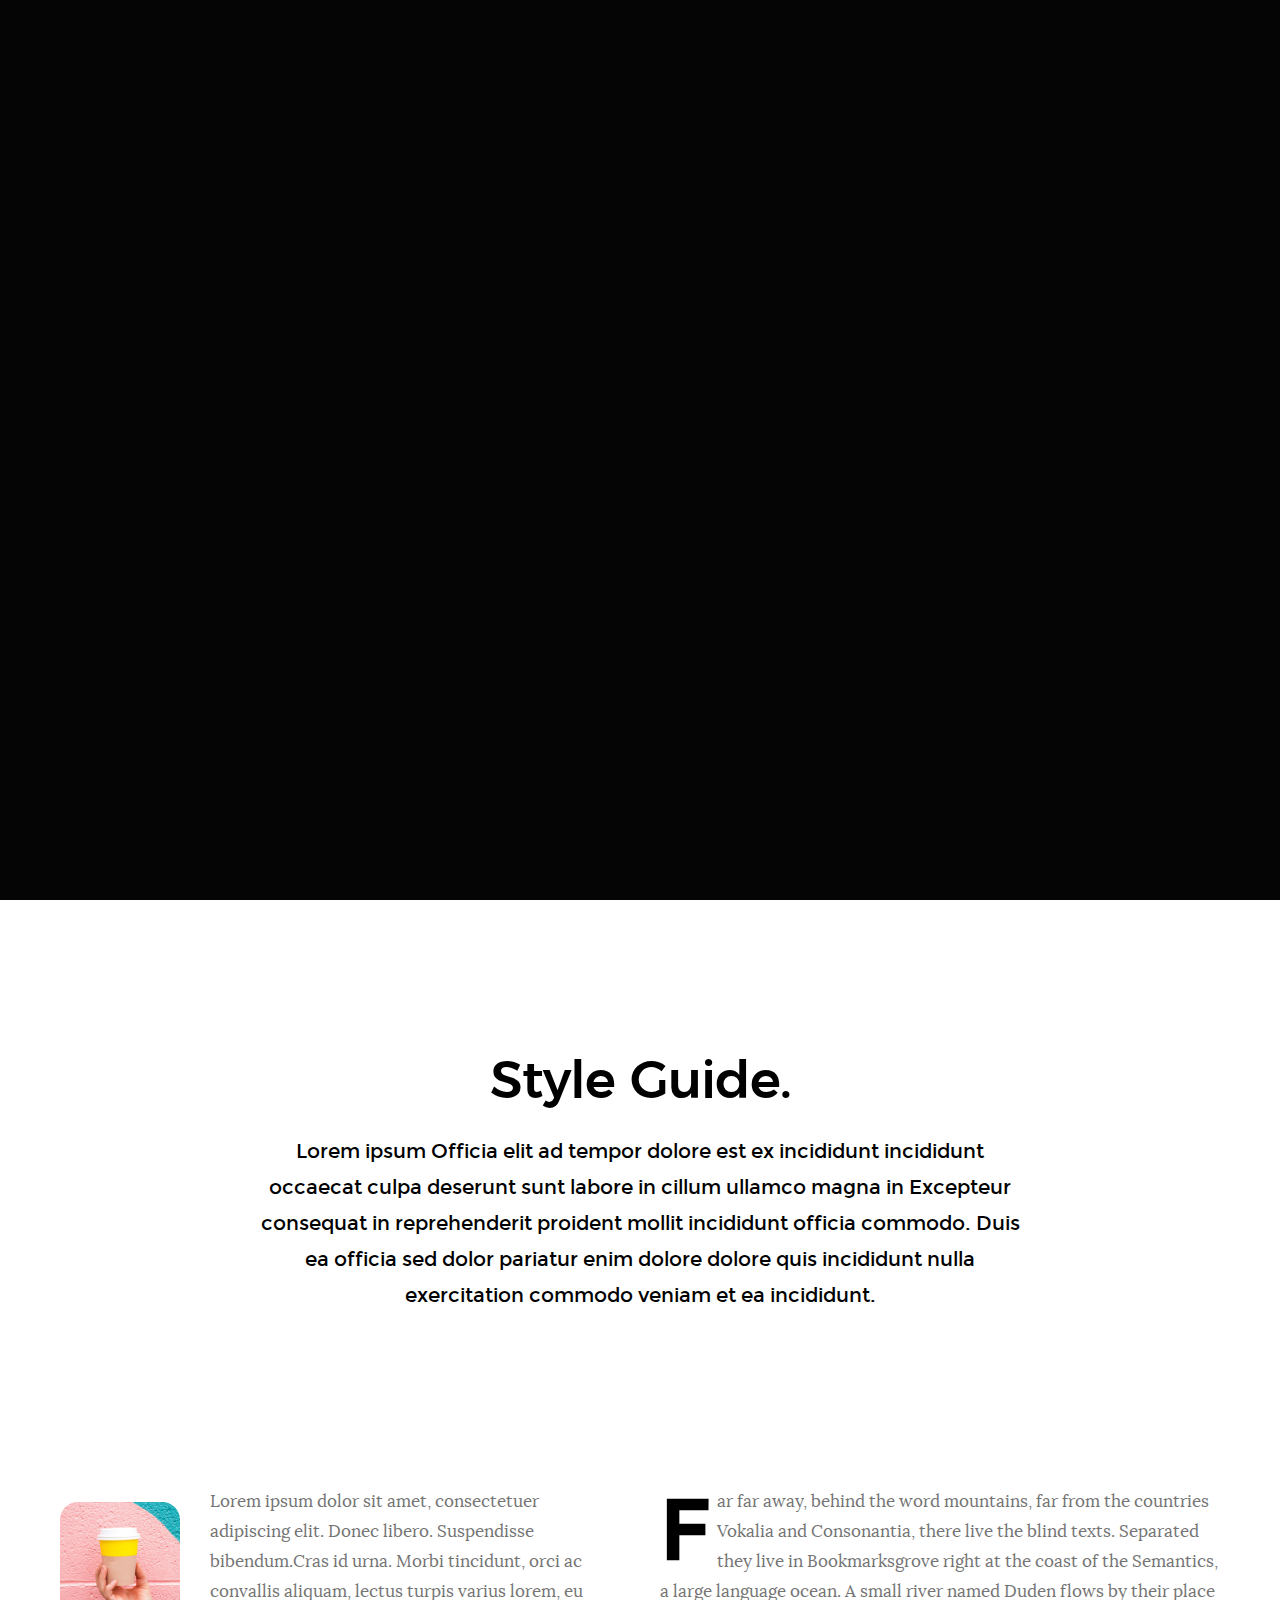
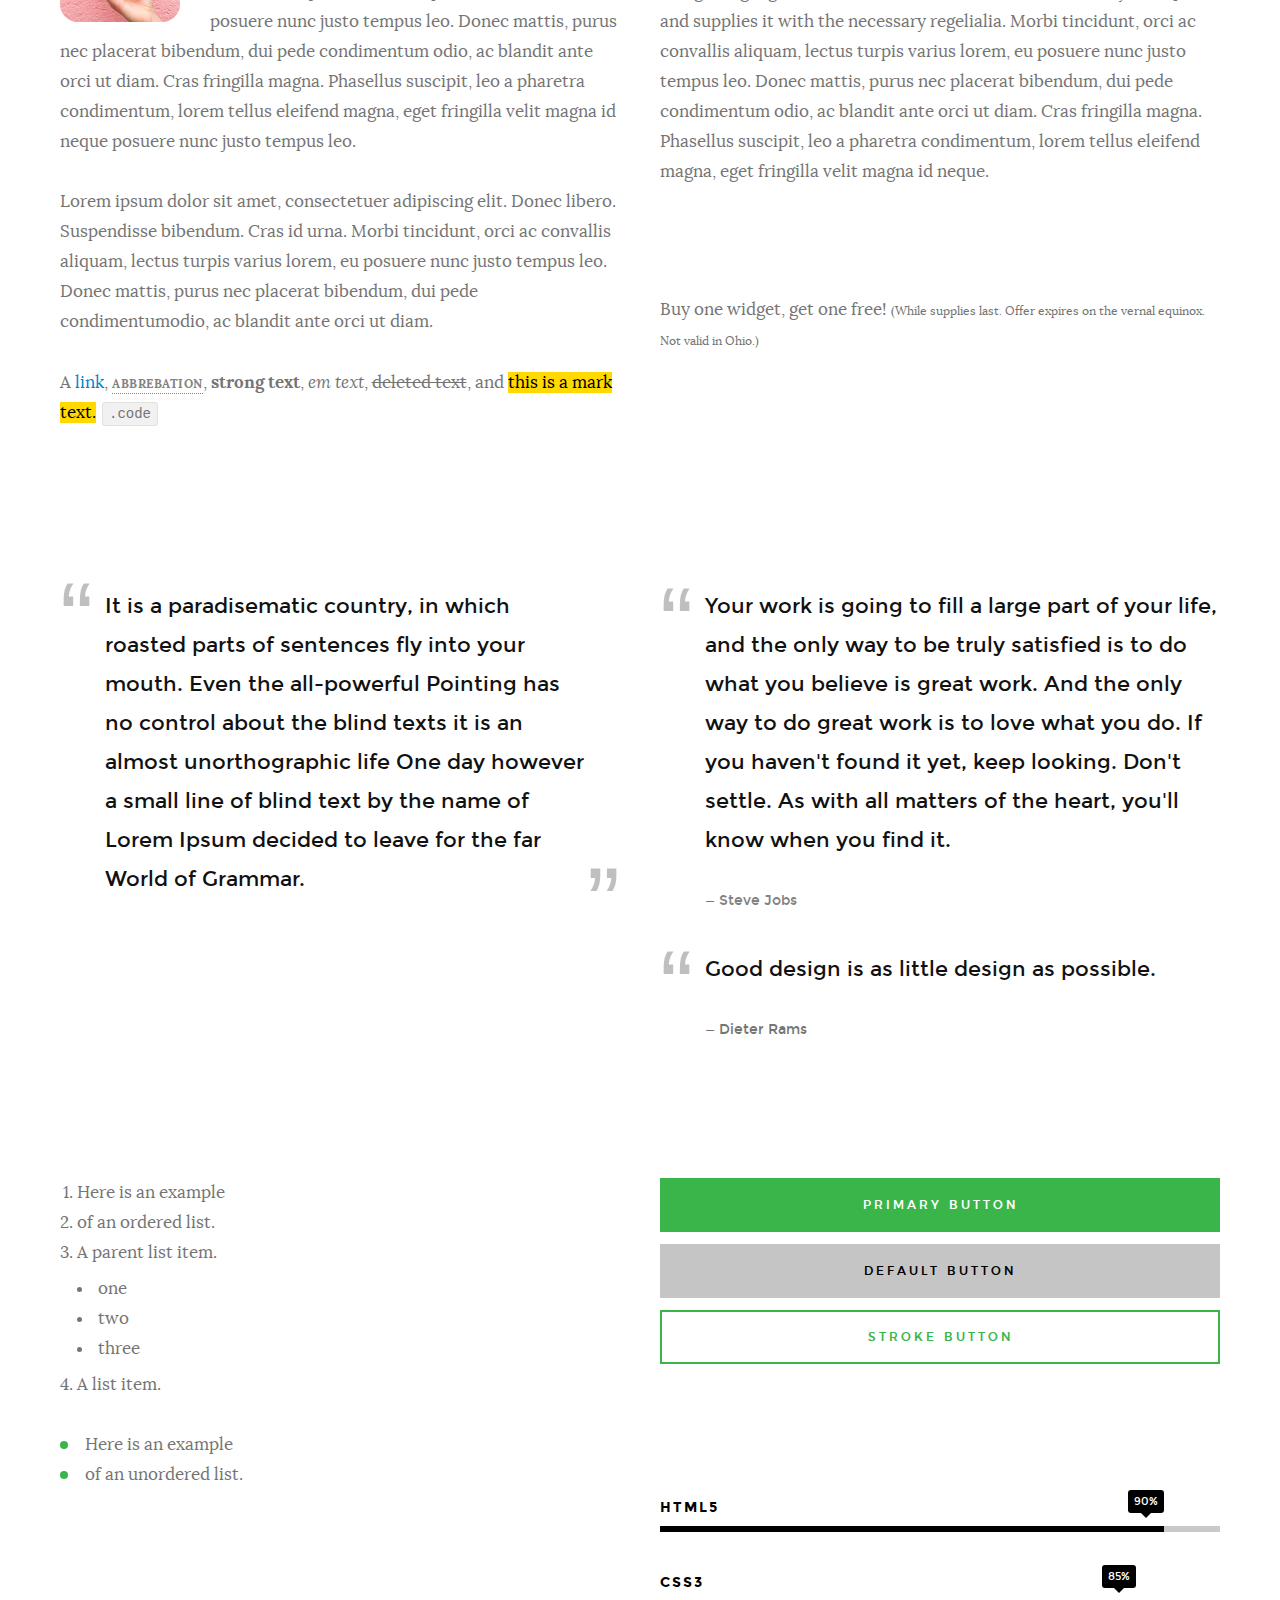
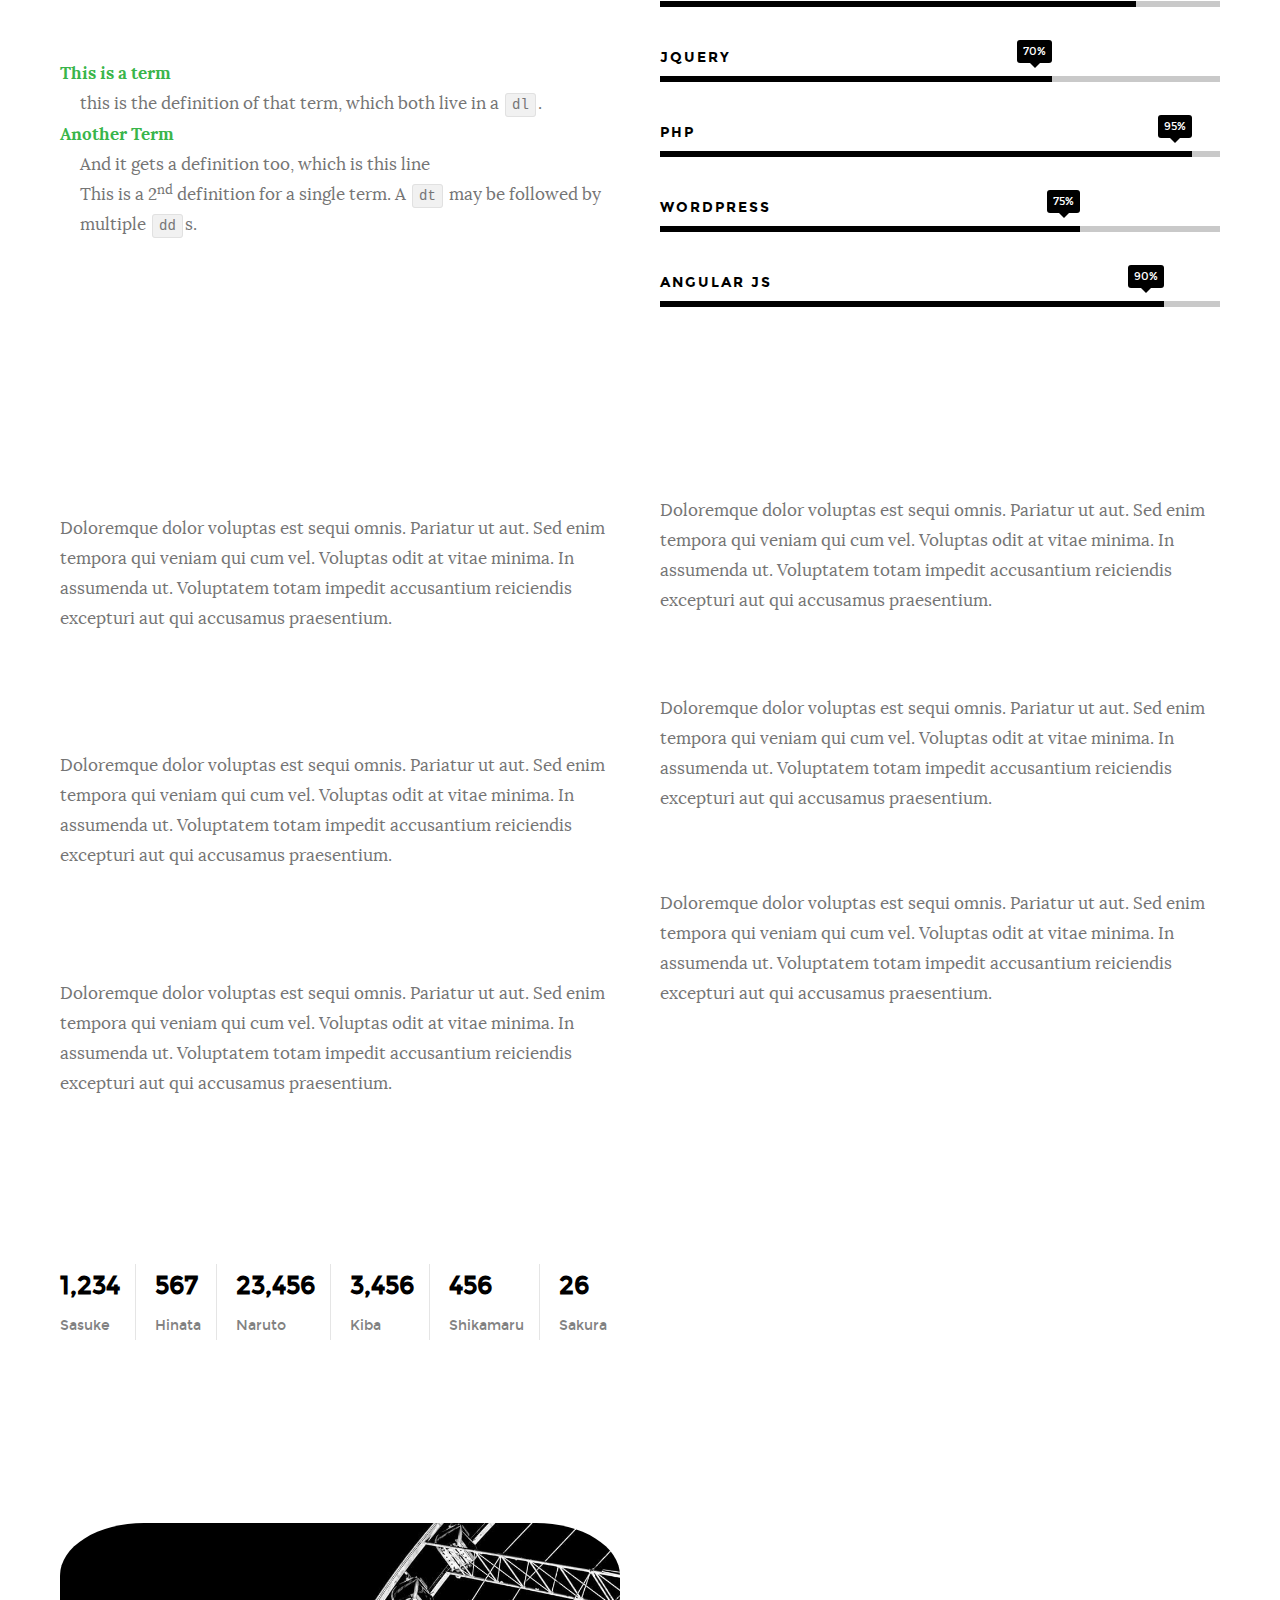
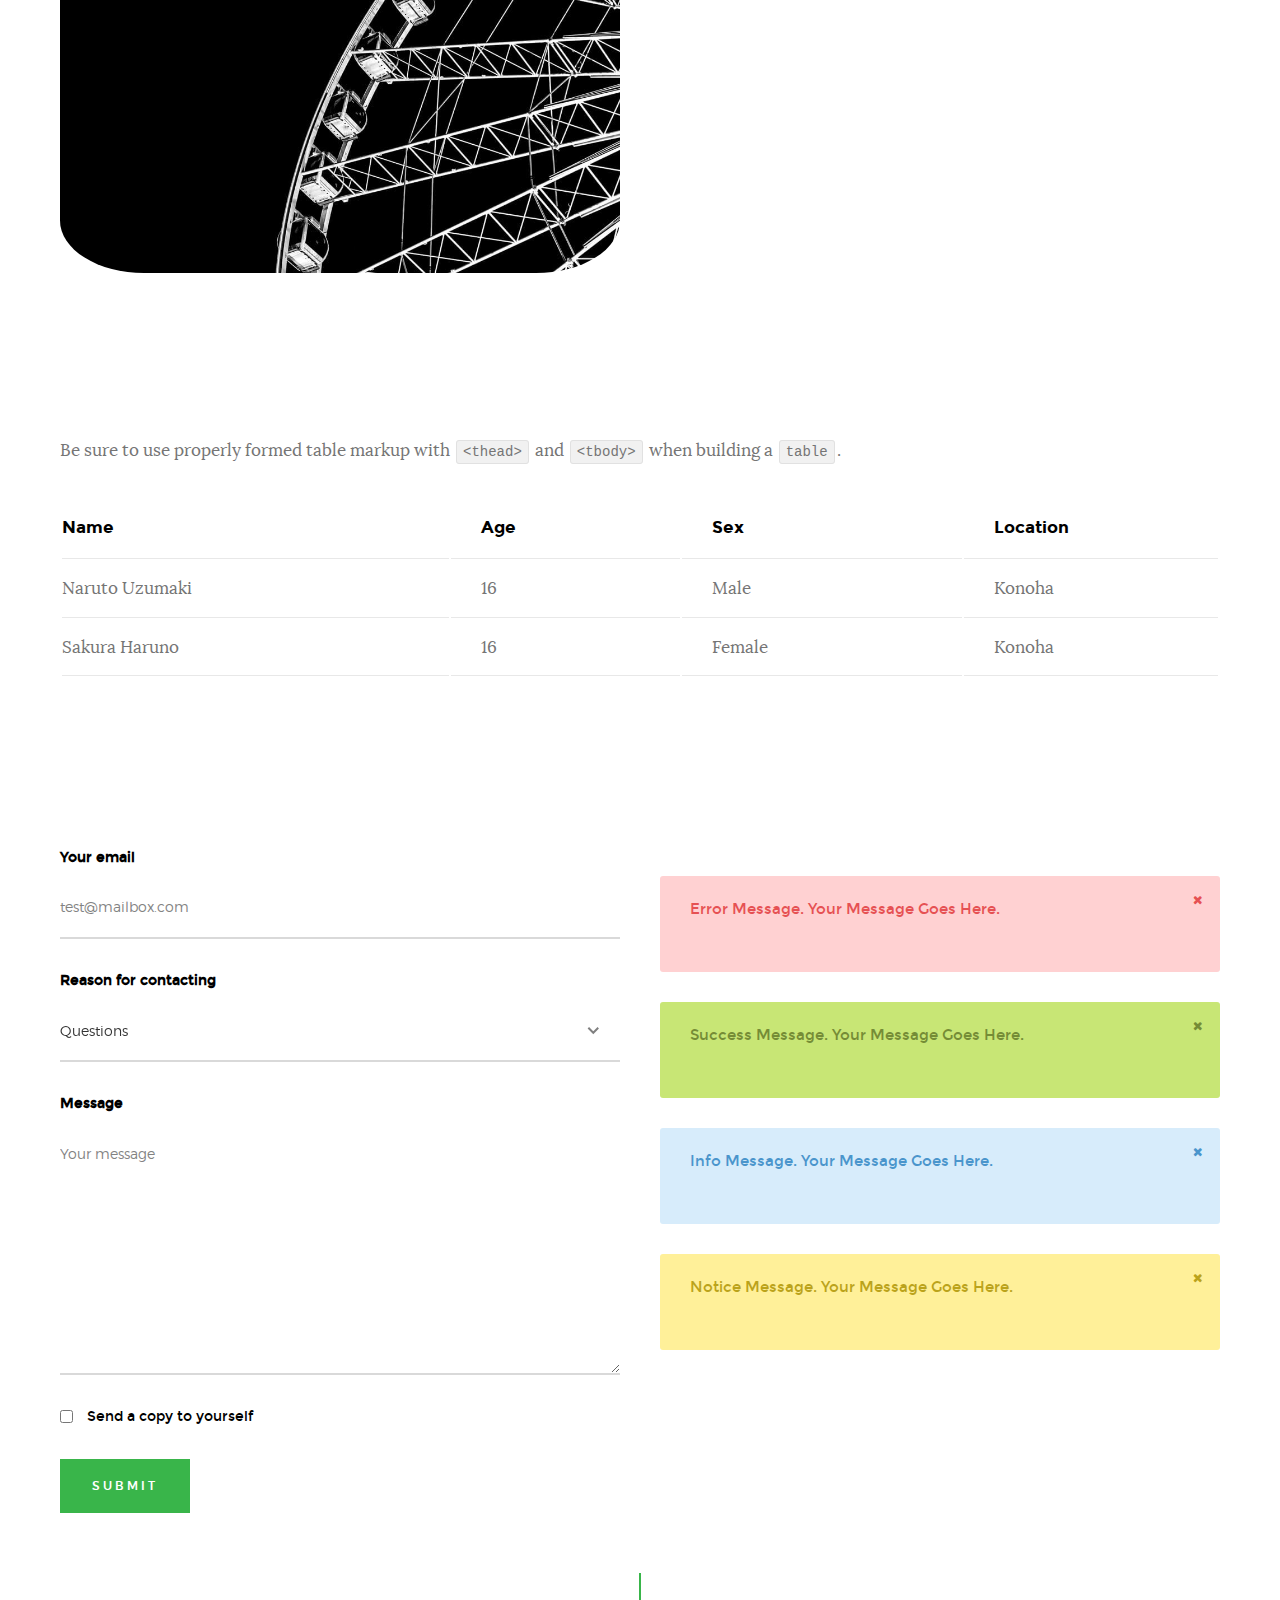
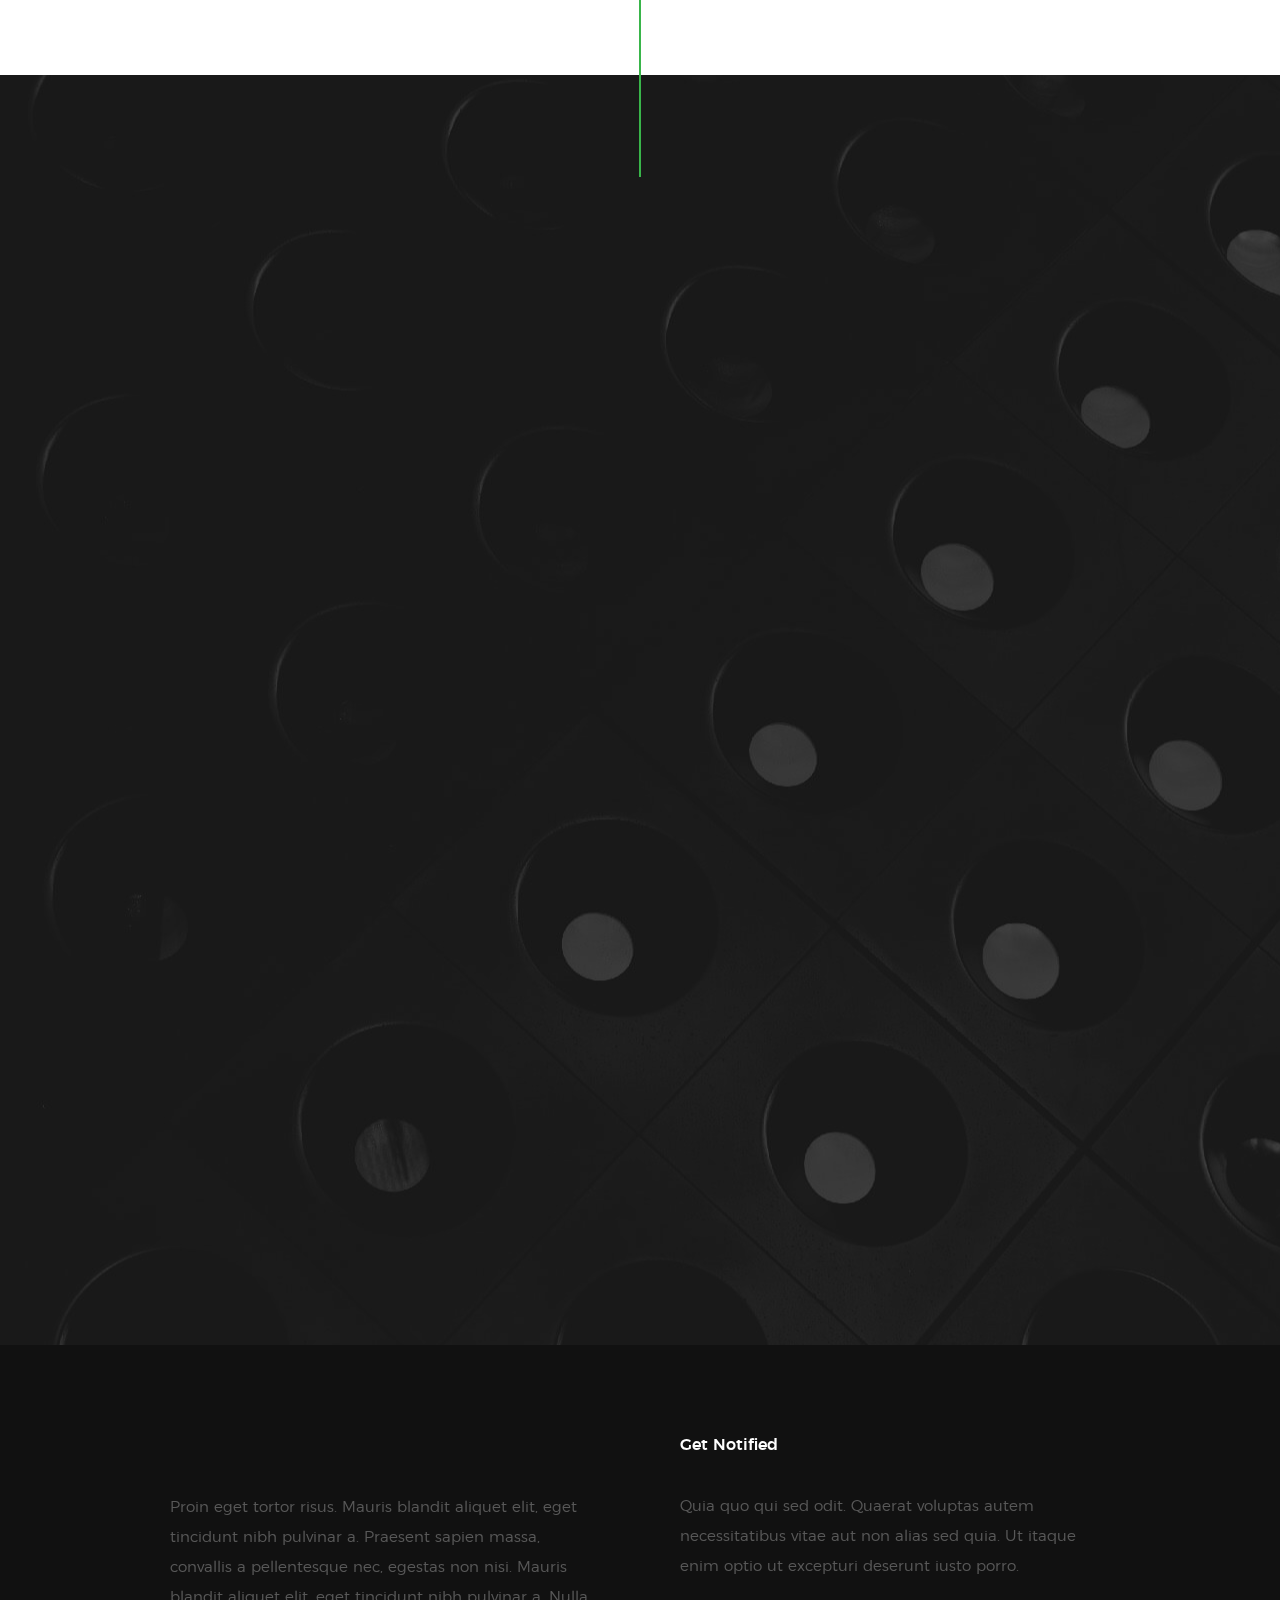
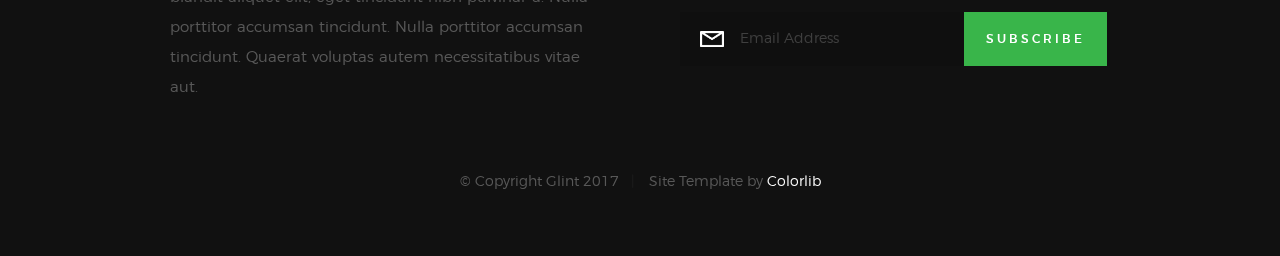
<file: styles.html>
<!DOCTYPE html>
<!--[if lt IE 9 ]><html class="no-js oldie" lang="en"> <![endif]-->
<!--[if IE 9 ]><html class="no-js oldie ie9" lang="en"> <![endif]-->
<!--[if (gte IE 9)|!(IE)]><!-->
<html class="no-js" lang="en">
<!--<![endif]-->

<head>

    <!--- basic page needs
    ================================================== -->
    <meta charset="utf-8">
    <title>Glint - Style Guide</title>
    <meta name="description" content="">
    <meta name="author" content="">

    <!-- mobile specific metas
    ================================================== -->
    <meta name="viewport" content="width=device-width, initial-scale=1">

    <!-- CSS
    ================================================== -->
    <link rel="stylesheet" href="css/base.css">
    <link rel="stylesheet" href="css/vendor.css">
    <link rel="stylesheet" href="css/main.css">

    <style type="text/css" media="screen">
        .s-styles { 
            background: white;
            padding-top: 15rem;
            padding-bottom: 12rem;
        }
     </style> 

    <!-- script
    ================================================== -->
    <script src="js/modernizr.js"></script>
    <script src="js/pace.min.js"></script>

    <!-- favicons
    ================================================== -->
    <link rel="shortcut icon" href="favicon.ico" type="image/x-icon">
    <link rel="icon" href="favicon.ico" type="image/x-icon">

</head>

<body id="top">

    <!-- header
    ================================================== -->
    <header class="s-header">

        <div class="header-logo">
            <a class="site-logo" href="index.html">
                <img src="images/logo.png" alt="Homepage">
            </a>
        </div>

        <nav class="header-nav">

            <a href="#0" class="header-nav__close" title="close"><span>Close</span></a>

            <div class="header-nav__content">
                <h3>Navigation</h3>
                
                <ul class="header-nav__list">
                    <li class="current"><a class="smoothscroll"  href="index.html" title="home">Home</a></li>
                    <li><a href="index.html#about" title="about">About</a></li>
                    <li><a href="index.html#services" title="services">Services</a></li>
                    <li><a href="index.html#works" title="works">Works</a></li>
                    <li><a href="index.html#clients" title="clients">Clients</a></li>
                    <li><a href="#contact" title="contact">Contact</a></li>
                </ul>
    
                <p>Perspiciatis hic praesentium nesciunt. Et neque a dolorum <a href='#0'>voluptatem</a> porro iusto sequi veritatis libero enim. Iusto id suscipit veritatis neque reprehenderit.</p>
    
                <ul class="header-nav__social">
                    <li>
                        <a href="#0"><i class="fa fa-facebook"></i></a>
                    </li>
                    <li>
                        <a href="#0"><i class="fa fa-twitter"></i></a>
                    </li>
                    <li>
                        <a href="#0"><i class="fa fa-instagram"></i></a>
                    </li>
                    <li>
                        <a href="#0"><i class="fa fa-behance"></i></a>
                    </li>
                    <li>
                        <a href="#0"><i class="fa fa-dribbble"></i></a>
                    </li>
                </ul>

            </div> <!-- end header-nav__content -->

        </nav>  <!-- end header-nav -->

        <a class="header-menu-toggle" href="#0">
            <span class="header-menu-text">Menu</span>
            <span class="header-menu-icon"></span>
        </a>

    </header> <!-- end s-header -->


    <!-- home
    ================================================== -->
    <section id="home" class="s-home target-section" data-parallax="scroll" data-image-src="images/trollgrowl.jpg" data-natural-width=3000 data-natural-height=2000 data-position-y=center>

        <div class="overlay"></div>
        <div class="shadow-overlay"></div>

        <div class="home-content">

            <div class="row home-content__main">

                <h3>Welcome to Glint</h3>

                <h1>
                    We are a creative group <br>
                    of people who design <br>
                    influential brands and <br>
                    digital experiences.
                </h1>

                <div class="home-content__buttons">
                    <a href="#contact" class="smoothscroll btn btn--stroke">
                        Start a Project
                    </a>
                    <a href="index.html#about" class="smoothscroll btn btn--stroke">
                        More About Us
                    </a>
                </div>

            </div>

            <div class="home-content__scroll">
                <a href="#styles" class="scroll-link smoothscroll">
                    <span>Scroll Down</span>
                </a>
            </div>

            <div class="home-content__line"></div>

        </div> <!-- end home-content -->


        <ul class="home-social">
            <li>
                <a href="#0"><i class="fa fa-facebook" aria-hidden="true"></i><span>Facebook</span></a>
            </li>
            <li>
                <a href="#0"><i class="fa fa-twitter" aria-hidden="true"></i><span>Twiiter</span></a>
            </li>
            <li>
                <a href="#0"><i class="fa fa-instagram" aria-hidden="true"></i><span>Instagram</span></a>
            </li>
            <li>
                <a href="#0"><i class="fa fa-behance" aria-hidden="true"></i><span>Behance</span></a>
            </li>
            <li>
                <a href="#0"><i class="fa fa-dribbble" aria-hidden="true"></i><span>Dribbble</span></a>
            </li>
        </ul> 
        <!-- end home-social -->

    </section> <!-- end s-home -->


    <!-- styles
    ================================================== -->
    <section id="styles" class="s-styles">
        
        <div class="row narrow section-intro add-bottom text-center">

            <div class="col-twelve tab-full">

                <h1 class="display-2">Style Guide.</h1>

                <p class="lead">Lorem ipsum Officia elit ad tempor dolore est ex incididunt incididunt occaecat culpa deserunt sunt labore in cillum ullamco magna in Excepteur consequat in reprehenderit proident mollit incididunt officia commodo.
                Duis ea officia sed dolor pariatur enim dolore dolore quis incididunt nulla exercitation commodo veniam et ea incididunt.</p>

            </div>

        </div>

        <div class="row">

            <div class="col-six tab-full">

                <h3>Paragraph and Image</h3>

                <p><a href="#"><img width="120" height="120" class="pull-left" alt="sample-image" src="images/sample-image.jpg"></a>
                Lorem ipsum dolor sit amet, consectetuer adipiscing elit. Donec libero. Suspendisse bibendum.Cras id urna. Morbi tincidunt, orci ac convallis aliquam, lectus turpis varius lorem, eu posuere nunc justo tempus leo. Donec mattis, purus nec placerat bibendum, dui pede condimentum odio, ac blandit ante orci ut diam. Cras fringilla magna. Phasellus suscipit, leo a pharetra condimentum, lorem tellus eleifend magna, eget fringilla velit magna id neque posuere nunc justo tempus leo. </p>

                <p>
                Lorem ipsum dolor sit amet, consectetuer adipiscing elit. Donec libero. Suspendisse bibendum. Cras id urna. Morbi tincidunt, orci ac convallis aliquam, lectus turpis varius lorem, eu posuere nunc justo tempus leo. Donec mattis, purus nec placerat bibendum, dui pede condimentumodio, ac blandit ante orci ut diam.	
                </p>

                <p>A <a href="#">link</a>,
                <abbr title="this really isn't a very good description">abbrebation</abbr>,
                <strong>strong text</strong>,
                <em>em text</em>,
                <del>deleted text</del>, and
                <mark>this is a mark text.</mark>
                <code>.code</code>
                </p>

            </div>

            <div class="col-six tab-full">

                <h3>Drop Caps</h3>

                <p class="drop-cap">Far far away, behind the word mountains, far from the countries Vokalia and Consonantia,
                there live the blind texts. Separated they live in Bookmarksgrove right at the coast of the
                Semantics, a large language ocean. A small river named Duden flows by their place and supplies it with the necessary regelialia. Morbi tincidunt, orci ac convallis aliquam, lectus turpis varius lorem, eu	posuere nunc justo tempus leo. Donec mattis, purus nec placerat bibendum, dui pede condimentum odio, ac blandit ante orci ut diam. Cras fringilla magna. Phasellus suscipit, leo a pharetra condimentum, lorem tellus eleifend magna, eget fringilla velit magna id neque.
                </p>

                <h3>Small Print</h3>

                <p>Buy one widget, get one free!
                <small>(While supplies last. Offer expires on the vernal equinox. Not valid in Ohio.)</small>
                </p>

            </div>

        </div> <!-- end row -->

        <div class="row">

            <div class="col-six tab-full">

                <h3>Pull Quotes</h3>

                <aside class="pull-quote">
                    <blockquote>
                    <p>It is a paradisematic country, in which roasted parts of
                    sentences fly into your mouth. Even the all-powerful Pointing has no control about the blind
                    texts it is an almost unorthographic life One day however a small line of blind text by the name
                    of Lorem Ipsum decided to leave for the far World of Grammar.</p>
                    </blockquote>
                </aside>

            </div>

            <div class="col-six tab-full">

                <h3>Block Quotes</h3>

                <blockquote cite="http://where-i-got-my-info-from.com">
                <p>Your work is going to fill a large part of your life, and the only way to be truly satisfied is
                to do what you believe is great work. And the only way to do great work is to love what you do.
                If you haven't found it yet, keep looking. Don't settle. As with all matters of the heart, you'll know when you find it.
                </p>
                <cite>
                    <a href="#">Steve Jobs</a>
                </cite>
                </blockquote>

                <blockquote>
                <p>Good design is as little design as possible.</p>
                <cite>Dieter Rams</cite>
                </blockquote>

            </div>

        </div> <!-- end row -->


        <div class="row half-bottom">

            <div class="col-six tab-full">

                <h3>Example Lists</h3>

                <ol>
                    <li>Here is an example</li>
                    <li>of an ordered list.</li>
                    <li>A parent list item.
                        <ul>
                            <li>one</li>
                            <li>two</li>
                            <li>three</li>
                        </ul>
                        </li>
                        <li>A list item.</li>
                    </ol>

                <ul class="disc">
                    <li>Here is an example</li>
                    <li>of an unordered list.</li>
                </ul>

                <h3>Definition Lists</h3>

                <h5>a) Multi-line Definitions (default) </h5>

                <dl>
                    <dt><strong>This is a term</strong></dt>
                        <dd>this is the definition of that term, which both live in a <code>dl</code>.</dd>
                    <dt><strong>Another Term</strong></dt>
                        <dd>And it gets a definition too, which is this line</dd>
                        <dd>This is a 2<sup>nd</sup> definition for a single term. A <code>dt</code> may be followed by multiple <code>dd</code>s.</dd>
                </dl>

            </div>

            <div class="col-six tab-full">

                <h3>Buttons</h3>

                <p>
                    <a class="btn btn--primary full-width" href="#0">Primary Button</a>
                    <a class="btn full-width" href="#0">Default Button</a>
                    <a class="btn btn--stroke full-width" href="#0">Stroke Button</a>
                </p>

                <h3>Skill Bars</h3>
                
                <ul class="skill-bars">
                    <li>
                    <div class="progress percent90"><span>90%</span></div>
                    <strong>HTML5</strong>
                    </li>
                    <li>
                    <div class="progress percent85"><span>85%</span></div>
                    <strong>CSS3</strong>
                    </li>
                    <li>
                    <div class="progress percent70"><span>70%</span></div>
                    <strong>JQuery</strong>
                    </li>
                    <li>
                    <div class="progress percent95"><span>95%</span></div>
                    <strong>PHP</strong>
                    </li>
                    <li>
                    <div class="progress percent75"><span>75%</span></div>
                    <strong>Wordpress</strong>
                    </li>
                    <li>
                    <div class="progress percent90"><span>90%</span></div>
                    <strong>Angular JS</strong>
                    </li>
                </ul>

            </div>

        </div> <!-- end row -->

        <div class="row half-bottom">

            <div class="col-six tab-full">
                    
                <h1>H1 Heading</h1>
                <p>Doloremque dolor voluptas est sequi omnis. Pariatur ut aut. Sed enim tempora qui veniam qui cum vel. 
                Voluptas odit at vitae minima. In assumenda ut. Voluptatem totam impedit accusantium reiciendis excepturi aut qui accusamus praesentium.</p>

                <h2>H2 Heading</h2>
                <p>Doloremque dolor voluptas est sequi omnis. Pariatur ut aut. Sed enim tempora qui veniam qui cum vel. 
                Voluptas odit at vitae minima. In assumenda ut. Voluptatem totam impedit accusantium reiciendis excepturi aut qui accusamus praesentium.</p>

                <h3>H3 Heading</h3>
                <p>Doloremque dolor voluptas est sequi omnis. Pariatur ut aut. Sed enim tempora qui veniam qui cum vel. 
                Voluptas odit at vitae minima. In assumenda ut. Voluptatem totam impedit accusantium reiciendis excepturi aut qui accusamus praesentium.</p>

            </div>

            <div class="col-six tab-full">
                    
                <h4>H4 Heading</h4>
                <p>Doloremque dolor voluptas est sequi omnis. Pariatur ut aut. Sed enim tempora qui veniam qui cum vel. 
                Voluptas odit at vitae minima. In assumenda ut. Voluptatem totam impedit accusantium reiciendis excepturi aut qui accusamus praesentium.</p>

                <h5>H5 Heading</h5>
                <p>Doloremque dolor voluptas est sequi omnis. Pariatur ut aut. Sed enim tempora qui veniam qui cum vel. 
                Voluptas odit at vitae minima. In assumenda ut. Voluptatem totam impedit accusantium reiciendis excepturi aut qui accusamus praesentium.</p>

                <h6>H6 Heading</h6>
                <p>Doloremque dolor voluptas est sequi omnis. Pariatur ut aut. Sed enim tempora qui veniam qui cum vel. 
                Voluptas odit at vitae minima. In assumenda ut. Voluptatem totam impedit accusantium reiciendis excepturi aut qui accusamus praesentium.</p>

            </div>

        </div>


        <div class="row half-bottom">

            <div class="col-twelve">

                    <h3>Stats Tabs</h3>

                <ul class="stats-tabs">
                    <li><a href="#">1,234 <em>Sasuke</em></a></li>
                    <li><a href="#">567 <em>Hinata</em></a></li>
                    <li><a href="#">23,456 <em>Naruto</em></a></li>
                    <li><a href="#">3,456 <em>Kiba</em></a></li>
                    <li><a href="#">456 <em>Shikamaru</em></a></li>
                    <li><a href="#">26 <em>Sakura</em></a></li>
                    </ul>

            </div>

        </div> <!-- end row -->


        <div class="row half-bottom">

            <div class="col-six tab-full">

                <h3>Responsive Image</h3>
                <p><img src="images/wheel-500.jpg" 
                    srcset="images/wheel-1000.jpg 1000w, 
                    images/wheel-500.jpg 500w" 
                    sizes="(max-width: 1000px) 100vw, 1000px" alt=""></p>

            </div>

            <div class="col-six tab-full">

                <h3>Responsive video</h3>

                <div class="video-container">
                <iframe src="https://player.vimeo.com/video/14592941?title=0&amp;byline=0&amp;portrait=0&amp;color=F64B39" width="500" height="281" frameborder="0" webkitallowfullscreen mozallowfullscreen allowfullscreen></iframe> 
                </div>

            </div>
            
        </div> <!-- end row -->


        <div class="row add-bottom">

            <div class="col-twelve">

                <h3>Tables</h3>
                <p>Be sure to use properly formed table markup with <code>&lt;thead&gt;</code> and <code>&lt;tbody&gt;</code> when building a <code>table</code>.</p>

                <div class="table-responsive">

                    <table>
                            <thead>
                            <tr>
                                <th>Name</th>
                                <th>Age</th>
                                <th>Sex</th>
                                <th>Location</th>
                            </tr>
                            </thead>
                            <tbody>
                            <tr>
                                <td>Naruto Uzumaki</td>
                                <td>16</td>
                                <td>Male</td>
                                <td>Konoha</td>
                            </tr>
                            <tr>
                                <td>Sakura Haruno</td>
                                <td>16</td>
                                <td>Female</td>
                                <td>Konoha</td>
                            </tr>
                            </tbody>
                    </table>

                </div>

            </div>
            
        </div> <!-- end row -->
    

        <div class="row">

            <div class="col-six tab-full">

                <h3>Form Styles</h3>

                <form>
                        <div>
                            <label for="sampleInput">Your email</label>
                            <input class="full-width" type="email" placeholder="test@mailbox.com" id="sampleInput">
                    </div>
                    <div>
                            <label for="sampleRecipientInput">Reason for contacting</label>
                            <div class="cl-custom-select">
                                <select class="full-width" id="sampleRecipientInput">
                                    <option value="Option 1">Questions</option>
                                    <option value="Option 2">Report</option>
                                    <option value="Option 3">Others</option>
                                </select>
                            </div>
                    </div>
                    
                        <label for="exampleMessage">Message</label>
                        <textarea class="full-width" placeholder="Your message" id="exampleMessage"></textarea>

                        <label class="add-bottom">
                            <input type="checkbox">
                            <span class="label-text">Send a copy to yourself</span>
                        </label>
                    
                        <input class="btn--primary" type="submit" value="Submit">

                </form>

            </div>

            <div class="col-six tab-full">

                <h3>Alert Boxes</h3>

                <br>
                
                <div class="alert-box alert-box--error hideit">
                    <p>Error Message. Your Message Goes Here.</p>
                    <i class="fa fa-times alert-box__close" aria-hidden="true"></i>
                </div><!-- /error -->
                        
                <div class="alert-box alert-box--success hideit">
                    <p>Success Message. Your Message Goes Here.</p>
                    <i class="fa fa-times alert-box__close" aria-hidden="true"></i>
                </div><!-- /success -->
                        
                <div class="alert-box alert-box--info hideit">
                    <p>Info Message. Your Message Goes Here.</p>
                    <i class="fa fa-times alert-box__close" aria-hidden="true"></i>
                </div><!-- /info -->
                        
                <div class="alert-box alert-box--notice hideit">
                    <p>Notice Message. Your Message Goes Here.</p>
                    <i class="fa fa-times alert-box__close" aria-hidden="true"></i>
                </div><!-- /notice -->
            
            </div>

        </div> <!-- end row -->

    </section> <!-- end styles -->


    <!-- contact
    ================================================== -->
    <section id="contact" class="s-contact">

        <div class="overlay"></div>
        <div class="contact__line"></div>

        <div class="row section-header" data-aos="fade-up">
            <div class="col-full">
                <h3 class="subhead">Contact Us</h3>
                <h1 class="display-2 display-2--light">Reach out for a new project or just say hello</h1>
            </div>
        </div>

        <div class="row contact-content" data-aos="fade-up">
            
            <div class="contact-primary">

                <h3 class="h6">Send Us A Message</h3>

                <form name="contactForm" id="contactForm" method="post" action="" novalidate="novalidate">
                    <fieldset>
    
                    <div class="form-field">
                        <input name="contactName" type="text" id="contactName" placeholder="Your Name" value="" minlength="2" required="" aria-required="true" class="full-width">
                    </div>
                    <div class="form-field">
                        <input name="contactEmail" type="email" id="contactEmail" placeholder="Your Email" value="" required="" aria-required="true" class="full-width">
                    </div>
                    <div class="form-field">
                        <input name="contactSubject" type="text" id="contactSubject" placeholder="Subject" value="" class="full-width">
                    </div>
                    <div class="form-field">
                        <textarea name="contactMessage" id="contactMessage" placeholder="Your Message" rows="10" cols="50" required="" aria-required="true" class="full-width"></textarea>
                    </div>
                    <div class="form-field">
                        <button class="full-width btn--primary">Submit</button>
                        <div class="submit-loader">
                            <div class="text-loader">Sending...</div>
                            <div class="s-loader">
                                <div class="bounce1"></div>
                                <div class="bounce2"></div>
                                <div class="bounce3"></div>
                            </div>
                        </div>
                    </div>
    
                    </fieldset>
                </form>

                <!-- contact-warning -->
                <div class="message-warning">
                    Something went wrong. Please try again.
                </div> 
            
                <!-- contact-success -->
                <div class="message-success">
                    Your message was sent, thank you!<br>
                </div>

            </div> <!-- end contact-primary -->

            <div class="contact-secondary">
                <div class="contact-info">

                    <h3 class="h6 hide-on-fullwidth">Contact Info</h3>

                    <div class="cinfo">
                        <h5>Where to Find Us</h5>
                        <p>
                            1600 Amphitheatre Parkway<br>
                            Mountain View, CA<br>
                            94043 US
                        </p>
                    </div>

                    <div class="cinfo">
                        <h5>Email Us At</h5>
                        <p>
                            contact@glintsite.com<br>
                            info@glintsite.com
                        </p>
                    </div>

                    <div class="cinfo">
                        <h5>Call Us At</h5>
                        <p>
                            Phone: (+63) 555 1212<br>
                            Mobile: (+63) 555 0100<br>
                            Fax: (+63) 555 0101
                        </p>
                    </div>

                    <ul class="contact-social">
                        <li>
                            <a href="#"><i class="fa fa-facebook" aria-hidden="true"></i></a>
                        </li>
                        <li>
                            <a href="#"><i class="fa fa-twitter" aria-hidden="true"></i></a>
                        </li>
                        <li>
                            <a href="#"><i class="fa fa-instagram" aria-hidden="true"></i></a>
                        </li>
                        <li>
                            <a href="#"><i class="fa fa-behance" aria-hidden="true"></i></a>
                        </li>
                        <li>
                            <a href="#"><i class="fa fa-dribbble" aria-hidden="true"></i></a>
                        </li>
                    </ul> <!-- end contact-social -->

                </div> <!-- end contact-info -->
            </div> <!-- end contact-secondary -->

        </div> <!-- end contact-content -->

    </section> <!-- end s-contact -->


    <!-- footer
    ================================================== -->
    <footer>

        <div class="row footer-main">

            <div class="col-six tab-full left footer-desc">

                <div class="footer-logo"></div>
                Proin eget tortor risus. Mauris blandit aliquet elit, eget tincidunt nibh pulvinar a. Praesent sapien massa, convallis a pellentesque nec, egestas non nisi. Mauris blandit aliquet elit, eget tincidunt nibh pulvinar a. Nulla porttitor accumsan tincidunt. Nulla porttitor accumsan tincidunt. Quaerat voluptas autem necessitatibus vitae aut.

            </div>

            <div class="col-six tab-full right footer-subscribe">

                <h4>Get Notified</h4>
                <p>Quia quo qui sed odit. Quaerat voluptas autem necessitatibus vitae aut non alias sed quia. Ut itaque enim optio ut excepturi deserunt iusto porro.</p>

                <div class="subscribe-form">
                    <form id="mc-form" class="group" novalidate="true">
                        <input type="email" value="" name="EMAIL" class="email" id="mc-email" placeholder="Email Address" required="">
                        <input type="submit" name="subscribe" value="Subscribe">
                        <label for="mc-email" class="subscribe-message"></label>
                    </form>
                </div>

            </div>

        </div> <!-- end footer-main -->

        <div class="row footer-bottom">

            <div class="col-twelve">
                <div class="copyright">
                    <span>© Copyright Glint 2017</span> 
                    <span>Site Template by <a href="https://www.colorlib.com/">Colorlib</a></span>	
                </div>

                <div class="go-top">
                    <a class="smoothscroll" title="Back to Top" href="#top"><i class="icon-arrow-up" aria-hidden="true"></i></a>
                </div>
            </div>

        </div> <!-- end footer-bottom -->

    </footer> <!-- end footer -->


    <!-- photoswipe background
    ================================================== -->
    <div aria-hidden="true" class="pswp" role="dialog" tabindex="-1">

        <div class="pswp__bg"></div>
        <div class="pswp__scroll-wrap">

            <div class="pswp__container">
                <div class="pswp__item"></div>
                <div class="pswp__item"></div>
                <div class="pswp__item"></div>
            </div>

            <div class="pswp__ui pswp__ui--hidden">
                <div class="pswp__top-bar">
                    <div class="pswp__counter"></div><button class="pswp__button pswp__button--close" title="Close (Esc)"></button> <button class="pswp__button pswp__button--share" title=
                    "Share"></button> <button class="pswp__button pswp__button--fs" title="Toggle fullscreen"></button> <button class="pswp__button pswp__button--zoom" title=
                    "Zoom in/out"></button>
                    <div class="pswp__preloader">
                        <div class="pswp__preloader__icn">
                            <div class="pswp__preloader__cut">
                                <div class="pswp__preloader__donut"></div>
                            </div>
                        </div>
                    </div>
                </div>
                <div class="pswp__share-modal pswp__share-modal--hidden pswp__single-tap">
                    <div class="pswp__share-tooltip"></div>
                </div><button class="pswp__button pswp__button--arrow--left" title="Previous (arrow left)"></button> <button class="pswp__button pswp__button--arrow--right" title=
                "Next (arrow right)"></button>
                <div class="pswp__caption">
                    <div class="pswp__caption__center"></div>
                </div>
            </div>

        </div>

    </div> <!-- end photoSwipe background -->


    <!-- preloader
    ================================================== -->
    <div id="preloader">
        <div id="loader">
            <div class="line-scale-pulse-out">
                <div></div>
                <div></div>
                <div></div>
                <div></div>
                <div></div>
            </div>
        </div>
    </div>


    <!-- Java Script
    ================================================== -->
    <script src="js/jquery-3.2.1.min.js"></script>
    <script src="js/plugins.js"></script>
    <script src="js/main.js"></script>

</body>

</html>
</file>
<file: css/base.css>
/* =================================================================== 
 *
 *  Glint v1.0 Base Stylesheet
 *  11-20-2017
 *  ------------------------------------------------------------------
 *
 *  TOC:
 *  # imports 
 *  # normalize
 *  # basic/base setup styles
 *      ## Media
 *      ## Typography resets 
 *      ## links
 *      ## inputs
 *  # grid
 *      ## medium size devices
 *      ## tablets
 *      ## mobile devices
 *      ## small mobile devices
 *  # block grids
 *      ## medium size devices
 *      ## tablets
 *      ## mobile devices
 *      ## small mobile devices
 *  # MISC
 *
 * =================================================================== */


/* ===================================================================
 * # imports 
 *
 * ------------------------------------------------------------------- */
@import url("font-awesome/css/font-awesome.min.css");
@import url("micons/micons.css");
@import url("fonts.css");


/* ===================================================================
 * # normalize
 * normalize.css v5.0.0 | MIT License | 
 * github.com/necolas/normalize.css
 *
 * ------------------------------------------------------------------- */
html {
    font-family: sans-serif;
    line-height: 1.15;
    -ms-text-size-adjust: 100%;
    -webkit-text-size-adjust: 100%;
}

body {
    margin: 0;
}

article,
aside,
footer,
header,
nav,
section {
    display: block;
}

h1 {
    font-size: 2em;
    margin: 0.67em 0;
}

figcaption,
figure,
main {
    display: block;
}

figure {
    margin: 1em 40px;
}

hr {
    box-sizing: content-box;
    height: 0;
    overflow: visible;
}

pre {
    font-family: monospace, monospace;
    font-size: 1em;
}

a {
    background-color: transparent;
    -webkit-text-decoration-skip: objects;
}

a:active,
a:hover {
    outline-width: 0;
}

abbr[title] {
    border-bottom: none;
    text-decoration: underline;
    text-decoration: underline dotted;
}

b,
strong {
    font-weight: inherit;
}

b,
strong {
    font-weight: bolder;
}

code,
kbd,
samp {
    font-family: monospace, monospace;
    font-size: 1em;
}

dfn {
    font-style: italic;
}

mark {
    background-color: #ff0;
    color: #000;
}

small {
    font-size: 80%;
}

sub,
sup {
    font-size: 75%;
    line-height: 0;
    position: relative;
    vertical-align: baseline;
}

sub {
    bottom: -0.25em;
}

sup {
    top: -0.5em;
}

audio,
video {
    display: inline-block;
}

audio:not([controls]) {
    display: none;
    height: 0;
}

img {
    border-style: none;
}

svg:not(:root) {
    overflow: hidden;
}

button,
input,
optgroup,
select,
textarea {
    font-family: sans-serif;
    font-size: 100%;
    line-height: 1.15;
    margin: 0;
}

button,
input {
    overflow: visible;
}

button,
select {
    text-transform: none;
}

button,
html [type="button"],
[type="reset"],
[type="submit"] {
    -webkit-appearance: button;
}

button::-moz-focus-inner,
[type="button"]::-moz-focus-inner,
[type="reset"]::-moz-focus-inner,
[type="submit"]::-moz-focus-inner {
    border-style: none;
    padding: 0;
}

button:-moz-focusring,
[type="button"]:-moz-focusring,
[type="reset"]:-moz-focusring,
[type="submit"]:-moz-focusring {
    outline: 1px dotted ButtonText;
}

fieldset {
    border: 1px solid #c0c0c0;
    margin: 0 2px;
    padding: 0.35em 0.625em 0.75em;
}

legend {
    box-sizing: border-box;
    color: inherit;
    display: table;
    max-width: 100%;
    padding: 0;
    white-space: normal;
}

progress {
    display: inline-block;
    vertical-align: baseline;
}

textarea {
    overflow: auto;
}

[type="checkbox"],
[type="radio"] {
    box-sizing: border-box;
    padding: 0;
}

[type="number"]::-webkit-inner-spin-button,
[type="number"]::-webkit-outer-spin-button {
    height: auto;
}

[type="search"] {
    -webkit-appearance: textfield;
    outline-offset: -2px;
}

[type="search"]::-webkit-search-cancel-button,
[type="search"]::-webkit-search-decoration {
    -webkit-appearance: none;
}

::-webkit-file-upload-button {
    -webkit-appearance: button;
    font: inherit;
}

details,
menu {
    display: block;
}

summary {
    display: list-item;
}

canvas {
    display: inline-block;
}

template {
    display: none;
}

[hidden] {
    display: none;
}


/* ===================================================================
 * # basic/base setup styles
 *
 * ------------------------------------------------------------------- */
html {
    font-size: 62.5%;
    box-sizing: border-box;
}

*,
*::before,
*::after {
    box-sizing: inherit;
}

body {
    font-weight: normal;
    line-height: 1;
    word-wrap: break-word;
    text-rendering: optimizeLegibility;
    -webkit-overflow-scrolling: touch;
    -webkit-text-size-adjust: none;
}

body,
input,
button {
    -moz-osx-font-smoothing: grayscale;
    -webkit-font-smoothing: antialiased;
}


/* ------------------------------------------------------------------- 
 * ## Media
 * ------------------------------------------------------------------- */
img,
video {
    max-width: 100%;
    height: auto;
    border-radius: 15%;
}


/* ------------------------------------------------------------------- 
 * ## Typography resets 
 * ------------------------------------------------------------------- */
div,
dl,
dt,
dd,
ul,
ol,
li,
h1,
h2,
h3,
h4,
h5,
h6,
pre,
form,
p,
blockquote,
th,
td {
    margin: 0;
    padding: 0;
}

h1,
h2,
h3,
h4,
h5,
h6 {
    -webkit-font-smoothing: auto;
    -webkit-font-smoothing: antialiased;
    -webkit-font-variant-ligatures: common-ligatures;
    -moz-font-variant-ligatures: common-ligatures;
    font-variant-ligatures: common-ligatures;
    text-rendering: optimizeLegibility;
}

em,
i {
    font-style: italic;
    line-height: inherit;
}

strong,
b {
    font-weight: bold;
    line-height: inherit;
}

small {
    font-size: 60%;
    line-height: inherit;
}

ol,
ul {
    list-style: none;
}

li {
    display: block;
}


/* ------------------------------------------------------------------- 
 * ## links 
 * ------------------------------------------------------------------- */
a {
    text-decoration: none;
    line-height: inherit;
}

a img {
    border: none;
}


/* ------------------------------------------------------------------- 
 * ## inputs 
 * ------------------------------------------------------------------- */
fieldset {
    margin: 0;
    padding: 0;
}

input[type="email"],
input[type="number"],
input[type="search"],
input[type="text"],
input[type="tel"],
input[type="url"],
input[type="password"],
textarea {
    -webkit-appearance: none;
    -moz-appearance: none;
    -ms-appearance: none;
    -o-appearance: none;
    appearance: none;
}


/* ===================================================================
 * # grid
 *
 * ------------------------------------------------------------------- */
.row {
    width: 94%;
    max-width: 1200px;
    margin: 0 auto;
}

.row:after {
    content: "";
    display: table;
    clear: both;
}

.row .row {
    width: auto;
    max-width: none;
    margin-left: -20px;
    margin-right: -20px;
}


/* column blocks
 * -------------------------------------- */
[class*="col-"] {
    float: left;
    padding: 0 20px;
}

[class*="col-"]+[class*="col-"].end {
    float: right;
}


/* column width classes 
 * -------------------------------------- */
.col-one {
    width: 8.33333%;
}

.col-two,
.col-1-6 {
    width: 16.66667%;
}

.col-three,
.col-1-4 {
    width: 25%;
}

.col-four,
.col-1-3 {
    width: 33.33333%;
}

.col-five {
    width: 41.66667%;
}

.col-six,
.col-1-2 {
    width: 50%;
}

.col-seven {
    width: 58.33333%;
}

.col-eight,
.col-2-3 {
    width: 66.66667%;
}

.col-nine,
.col-3-4 {
    width: 75%;
}

.col-ten,
.col-5-6 {
    width: 83.33333%;
}

.col-eleven {
    width: 91.66667%;
}

.col-twelve,
.col-full {
    width: 100%;
}


/* ------------------------------------------------------------------- 
 * ## medium size devices
 * ------------------------------------------------------------------- */
@media only screen and (max-width: 1200px) {
    .row .row {
        margin-left: -15px;
        margin-right: -15px;
    }
    [class*="col-"] {
        padding: 0 15px;
    }
    .md-two,
    .md-1-6 {
        width: 16.66667%;
    }
    .md-one {
        width: 8.33333%;
    }
    .md-three,
    .md-1-4 {
        width: 25%;
    }
    .md-four,
    .md-1-3 {
        width: 33.33333%;
    }
    .md-five {
        width: 41.66667%;
    }
    .md-six,
    .md-1-2 {
        width: 50%;
    }
    .md-seven {
        width: 58.33333%;
    }
    .md-eight,
    .md-2-3 {
        width: 66.66667%;
    }
    .md-nine,
    .md-3-4 {
        width: 75%;
    }
    .md-ten,
    .md-5-6 {
        width: 83.33333%;
    }
    .md-eleven {
        width: 91.66667%;
    }
    .md-twelve,
    .md-full {
        width: 100%;
    }
}


/* ------------------------------------------------------------------- 
 * ## tablets
 * ------------------------------------------------------------------- */
@media only screen and (max-width: 800px) {
    .row {
        width: 90%;
    }
    .tab-1-4 {
        width: 25%;
    }
    .tab-1-3 {
        width: 33.33333%;
    }
    .tab-1-2 {
        width: 50%;
    }
    .tab-2-3 {
        width: 66.66667%;
    }
    .tab-3-4 {
        width: 75%;
    }
    .tab-full {
        width: 100%;
    }
}


/* ------------------------------------------------------------------- 
 * ## mobile devices
 * ------------------------------------------------------------------- */
@media only screen and (max-width: 600px) {
    .row {
        width: auto;
        padding-left: 25px;
        padding-right: 25px;
    }
    .row .row {
        margin-left: -10px;
        margin-right: -10px;
    }
    [class*="col-"] {
        padding: 0 10px;
    }
    .mob-1-4 {
        width: 25%;
    }
    .mob-1-3 {
        width: 33.33333%;
    }
    .mob-1-2 {
        width: 50%;
    }
    .mob-2-3 {
        width: 66.66667%;
    }
    .mob-3-4 {
        width: 75%;
    }
    .mob-full {
        width: 100%;
    }
}


/* ------------------------------------------------------------------- 
 * ## small mobile devices
 * ------------------------------------------------------------------- */

/* stack columns on small mobile devices
 * ------------------------------------------------------------------- */

@media only screen and (max-width: 400px) {
    .row .row {
        padding-left: 0;
        padding-right: 0;
        margin-left: 0;
        margin-right: 0;
    }
    [class*="col-"] {
        width: 100% !important;
        float: none !important;
        clear: both !important;
        margin-left: 0;
        margin-right: 0;
        padding: 0;
    }
    [class*="col-"]+[class*="col-"].end {
        float: none;
    }
}


/* ===================================================================
 * # block grids
 * ------------------------------------------------------------------- */

/*   Equally-sized columns define at row level
 * ------------------------------------------------------------------- */
[class*="block-"]:after {
    content: "";
    display: table;
    clear: both;
}

.block-1-6 .col-block {
    width: 16.66667%;
}

.block-1-5 .col-block {
    width: 20%;
}

.block-1-4 .col-block {
    width: 25%;
}

.block-1-3 .col-block {
    width: 33.33333%;
}

.block-1-2 .col-block {
    width: 50%;
}


/**
 * Clearing for block grid columns. Allow columns with 
 * different heights to align properly.
 */

.block-1-6 .col-block:nth-child(6n+1),
.block-1-5 .col-block:nth-child(5n+1),
.block-1-4 .col-block:nth-child(4n+1),
.block-1-3 .col-block:nth-child(3n+1),
.block-1-2 .col-block:nth-child(2n+1) {
    clear: both;
}


/* ------------------------------------------------------------------- 
 * ## medium size devices
 * ------------------------------------------------------------------- */
@media only screen and (max-width: 1200px) {
    .block-m-1-6 .col-block {
        width: 16.66667%;
    }
    .block-m-1-5 .col-block {
        width: 20%;
    }
    .block-m-1-4 .col-block {
        width: 25%;
    }
    .block-m-1-3 .col-block {
        width: 33.33333%;
    }
    .block-m-1-2 .col-block {
        width: 50%;
    }
    .block-m-full .col-block {
        width: 100%;
        clear: both;
    }
    [class*="block-m-"] .col-block:nth-child(n) {
        clear: none;
    }
    .block-m-1-6 .col-block:nth-child(6n+1),
    .block-m-1-5 .col-block:nth-child(5n+1),
    .block-m-1-4 .col-block:nth-child(4n+1),
    .block-m-1-3 .col-block:nth-child(3n+1),
    .block-m-1-2 .col-block:nth-child(2n+1) {
        clear: both;
    }
}


/* ------------------------------------------------------------------- 
 * ## tablets
 * ------------------------------------------------------------------- */
@media only screen and (max-width: 800px) {
    .block-tab-1-6 .col-block {
        width: 16.66667%;
    }
    .block-tab-1-5 .col-block {
        width: 20%;
    }
    .block-tab-1-4 .col-block {
        width: 25%;
    }
    .block-tab-1-3 .col-block {
        width: 33.33333%;
    }
    .block-tab-1-2 .col-block {
        width: 50%;
    }
    .block-tab-full .col-block {
        width: 100%;
        clear: both;
    }
    [class*="block-tab-"] .col-block:nth-child(n) {
        clear: none;
    }
    .block-tab-1-6 .col-block:nth-child(6n+1),
    .block-tab-1-6 .col-block:nth-child(5n+1),
    .block-tab-1-4 .col-block:nth-child(4n+1),
    .block-tab-1-3 .col-block:nth-child(3n+1),
    .block-tab-1-2 .col-block:nth-child(2n+1) {
        clear: both;
    }
}


/* ------------------------------------------------------------------- 
 * ## mobile devices
 * ------------------------------------------------------------------- */
@media only screen and (max-width: 600px) {
    .block-mob-1-6 .col-block {
        width: 16.66667%;
    }
    .block-mob-1-5 .col-block {
        width: 20%;
    }
    .block-mob-1-4 .col-block {
        width: 25%;
    }
    .block-mob-1-3 .col-block {
        width: 33.33333%;
    }
    .block-mob-1-2 .col-block {
        width: 50%;
    }
    .block-mob-full .col-block {
        width: 100%;
        clear: both;
    }
    [class*="block-mob-"] .col-block:nth-child(n) {
        clear: none;
    }
    .block-mob-1-6 .col-block:nth-child(6n+1),
    .block-mob-1-5 .col-block:nth-child(5n+1),
    .block-mob-1-4 .col-block:nth-child(4n+1),
    .block-mob-1-3 .col-block:nth-child(3n+1),
    .block-mob-1-2 .col-block:nth-child(2n+1) {
        clear: both;
    }
}


/* ------------------------------------------------------------------- 
 * ## small mobile devices
 * ------------------------------------------------------------------- */

/* stack columns on small mobile devices
 * ------------------------------------------------------------------- */

@media only screen and (max-width: 400px) {
    .stack .col-block {
        width: 100% !important;
        float: none !important;
        clear: both !important;
        margin-left: 0;
        margin-right: 0;
    }
}


/* ===================================================================
 * # MISC
 *
 * ------------------------------------------------------------------- */
.group:after {
    content: "";
    display: table;
    clear: both;
}


/* Misc Helper Styles
 * -------------------------------------- */
.is-hidden {
    display: none;
}

.is-invisible {
    visibility: hidden;
}

.antialiased {
    -webkit-font-smoothing: antialiased;
    -moz-osx-font-smoothing: grayscale;
}

.overflow-hidden {
    overflow: hidden;
}

.remove-bottom {
    margin-bottom: 0;
}

.half-bottom {
    margin-bottom: 1.5rem !important;
}

.add-bottom {
    margin-bottom: 3rem !important;
}

.no-border {
    border: none;
}

.full-width {
    width: 100%;
}

.text-center {
    text-align: center;
}

.text-left {
    text-align: left;
}

.text-right {
    text-align: right;
}

.pull-left {
    float: left;
}

.pull-right {
    float: right;
}

.align-center {
    margin-left: auto;
    margin-right: auto;
    text-align: center;
}


/*# sourceMappingURL=base.css.map */
</file>
<file: css/vendor.css>
/* =================================================================== 
 *
 *  Glint v1.0 Vendor/Third Party CSS 
 *  11-20-2017
 *  ------------------------------------------------------------------
 *
 *  TOC:
 *  # animate on scroll
 *  # slick slider
 *  # photoswipe
 *  # photoSwipe skin
 *
 * =================================================================== */


/* ===================================================================
 * # animate on scroll 
 * https://michalsnik.github.io/aos/
 *
 * ------------------------------------------------------------------- */
[data-aos][data-aos][data-aos-duration='50'], body[data-aos-duration='50'] [data-aos] {
    transition-duration: 50ms;
}

[data-aos][data-aos][data-aos-delay='50'], body[data-aos-delay='50'] [data-aos] {
    transition-delay: 0;
}

[data-aos][data-aos][data-aos-delay='50'].aos-animate, body[data-aos-delay='50'] [data-aos].aos-animate {
    transition-delay: 50ms;
}

[data-aos][data-aos][data-aos-duration='100'], body[data-aos-duration='100'] [data-aos] {
    transition-duration: .1s;
}

[data-aos][data-aos][data-aos-delay='100'], body[data-aos-delay='100'] [data-aos] {
    transition-delay: 0;
}

[data-aos][data-aos][data-aos-delay='100'].aos-animate, body[data-aos-delay='100'] [data-aos].aos-animate {
    transition-delay: .1s;
}

[data-aos][data-aos][data-aos-duration='150'], body[data-aos-duration='150'] [data-aos] {
    transition-duration: .15s;
}

[data-aos][data-aos][data-aos-delay='150'], body[data-aos-delay='150'] [data-aos] {
    transition-delay: 0;
}

[data-aos][data-aos][data-aos-delay='150'].aos-animate, body[data-aos-delay='150'] [data-aos].aos-animate {
    transition-delay: .15s;
}

[data-aos][data-aos][data-aos-duration='200'], body[data-aos-duration='200'] [data-aos] {
    transition-duration: .2s;
}

[data-aos][data-aos][data-aos-delay='200'], body[data-aos-delay='200'] [data-aos] {
    transition-delay: 0;
}

[data-aos][data-aos][data-aos-delay='200'].aos-animate, body[data-aos-delay='200'] [data-aos].aos-animate {
    transition-delay: .2s;
}

[data-aos][data-aos][data-aos-duration='250'], body[data-aos-duration='250'] [data-aos] {
    transition-duration: .25s;
}

[data-aos][data-aos][data-aos-delay='250'], body[data-aos-delay='250'] [data-aos] {
    transition-delay: 0;
}

[data-aos][data-aos][data-aos-delay='250'].aos-animate, body[data-aos-delay='250'] [data-aos].aos-animate {
    transition-delay: .25s;
}

[data-aos][data-aos][data-aos-duration='300'], body[data-aos-duration='300'] [data-aos] {
    transition-duration: .3s;
}

[data-aos][data-aos][data-aos-delay='300'], body[data-aos-delay='300'] [data-aos] {
    transition-delay: 0;
}

[data-aos][data-aos][data-aos-delay='300'].aos-animate, body[data-aos-delay='300'] [data-aos].aos-animate {
    transition-delay: .3s;
}

[data-aos][data-aos][data-aos-duration='350'], body[data-aos-duration='350'] [data-aos] {
    transition-duration: .35s;
}

[data-aos][data-aos][data-aos-delay='350'], body[data-aos-delay='350'] [data-aos] {
    transition-delay: 0;
}

[data-aos][data-aos][data-aos-delay='350'].aos-animate, body[data-aos-delay='350'] [data-aos].aos-animate {
    transition-delay: .35s;
}

[data-aos][data-aos][data-aos-duration='400'], body[data-aos-duration='400'] [data-aos] {
    transition-duration: .4s;
}

[data-aos][data-aos][data-aos-delay='400'], body[data-aos-delay='400'] [data-aos] {
    transition-delay: 0;
}

[data-aos][data-aos][data-aos-delay='400'].aos-animate, body[data-aos-delay='400'] [data-aos].aos-animate {
    transition-delay: .4s;
}

[data-aos][data-aos][data-aos-duration='450'], body[data-aos-duration='450'] [data-aos] {
    transition-duration: .45s;
}

[data-aos][data-aos][data-aos-delay='450'], body[data-aos-delay='450'] [data-aos] {
    transition-delay: 0;
}

[data-aos][data-aos][data-aos-delay='450'].aos-animate, body[data-aos-delay='450'] [data-aos].aos-animate {
    transition-delay: .45s;
}

[data-aos][data-aos][data-aos-duration='500'], body[data-aos-duration='500'] [data-aos] {
    transition-duration: .5s;
}

[data-aos][data-aos][data-aos-delay='500'], body[data-aos-delay='500'] [data-aos] {
    transition-delay: 0;
}

[data-aos][data-aos][data-aos-delay='500'].aos-animate, body[data-aos-delay='500'] [data-aos].aos-animate {
    transition-delay: .5s;
}

[data-aos][data-aos][data-aos-duration='550'], body[data-aos-duration='550'] [data-aos] {
    transition-duration: .55s;
}

[data-aos][data-aos][data-aos-delay='550'], body[data-aos-delay='550'] [data-aos] {
    transition-delay: 0;
}

[data-aos][data-aos][data-aos-delay='550'].aos-animate, body[data-aos-delay='550'] [data-aos].aos-animate {
    transition-delay: .55s;
}

[data-aos][data-aos][data-aos-duration='600'], body[data-aos-duration='600'] [data-aos] {
    transition-duration: .6s;
}

[data-aos][data-aos][data-aos-delay='600'], body[data-aos-delay='600'] [data-aos] {
    transition-delay: 0;
}

[data-aos][data-aos][data-aos-delay='600'].aos-animate, body[data-aos-delay='600'] [data-aos].aos-animate {
    transition-delay: .6s;
}

[data-aos][data-aos][data-aos-duration='650'], body[data-aos-duration='650'] [data-aos] {
    transition-duration: .65s;
}

[data-aos][data-aos][data-aos-delay='650'], body[data-aos-delay='650'] [data-aos] {
    transition-delay: 0;
}

[data-aos][data-aos][data-aos-delay='650'].aos-animate, body[data-aos-delay='650'] [data-aos].aos-animate {
    transition-delay: .65s;
}

[data-aos][data-aos][data-aos-duration='700'], body[data-aos-duration='700'] [data-aos] {
    transition-duration: .7s;
}

[data-aos][data-aos][data-aos-delay='700'], body[data-aos-delay='700'] [data-aos] {
    transition-delay: 0;
}

[data-aos][data-aos][data-aos-delay='700'].aos-animate, body[data-aos-delay='700'] [data-aos].aos-animate {
    transition-delay: .7s;
}

[data-aos][data-aos][data-aos-duration='750'], body[data-aos-duration='750'] [data-aos] {
    transition-duration: .75s;
}

[data-aos][data-aos][data-aos-delay='750'], body[data-aos-delay='750'] [data-aos] {
    transition-delay: 0;
}

[data-aos][data-aos][data-aos-delay='750'].aos-animate, body[data-aos-delay='750'] [data-aos].aos-animate {
    transition-delay: .75s;
}

[data-aos][data-aos][data-aos-duration='800'], body[data-aos-duration='800'] [data-aos] {
    transition-duration: .8s;
}

[data-aos][data-aos][data-aos-delay='800'], body[data-aos-delay='800'] [data-aos] {
    transition-delay: 0;
}

[data-aos][data-aos][data-aos-delay='800'].aos-animate, body[data-aos-delay='800'] [data-aos].aos-animate {
    transition-delay: .8s;
}

[data-aos][data-aos][data-aos-duration='850'], body[data-aos-duration='850'] [data-aos] {
    transition-duration: .85s;
}

[data-aos][data-aos][data-aos-delay='850'], body[data-aos-delay='850'] [data-aos] {
    transition-delay: 0;
}

[data-aos][data-aos][data-aos-delay='850'].aos-animate, body[data-aos-delay='850'] [data-aos].aos-animate {
    transition-delay: .85s;
}

[data-aos][data-aos][data-aos-duration='900'], body[data-aos-duration='900'] [data-aos] {
    transition-duration: .9s;
}

[data-aos][data-aos][data-aos-delay='900'], body[data-aos-delay='900'] [data-aos] {
    transition-delay: 0;
}

[data-aos][data-aos][data-aos-delay='900'].aos-animate, body[data-aos-delay='900'] [data-aos].aos-animate {
    transition-delay: .9s;
}

[data-aos][data-aos][data-aos-duration='950'], body[data-aos-duration='950'] [data-aos] {
    transition-duration: .95s;
}

[data-aos][data-aos][data-aos-delay='950'], body[data-aos-delay='950'] [data-aos] {
    transition-delay: 0;
}

[data-aos][data-aos][data-aos-delay='950'].aos-animate, body[data-aos-delay='950'] [data-aos].aos-animate {
    transition-delay: .95s;
}

[data-aos][data-aos][data-aos-duration='1000'], body[data-aos-duration='1000'] [data-aos] {
    transition-duration: 1s;
}

[data-aos][data-aos][data-aos-delay='1000'], body[data-aos-delay='1000'] [data-aos] {
    transition-delay: 0;
}

[data-aos][data-aos][data-aos-delay='1000'].aos-animate, body[data-aos-delay='1000'] [data-aos].aos-animate {
    transition-delay: 1s;
}

[data-aos][data-aos][data-aos-duration='1050'], body[data-aos-duration='1050'] [data-aos] {
    transition-duration: 1.05s;
}

[data-aos][data-aos][data-aos-delay='1050'], body[data-aos-delay='1050'] [data-aos] {
    transition-delay: 0;
}

[data-aos][data-aos][data-aos-delay='1050'].aos-animate, body[data-aos-delay='1050'] [data-aos].aos-animate {
    transition-delay: 1.05s;
}

[data-aos][data-aos][data-aos-duration='1100'], body[data-aos-duration='1100'] [data-aos] {
    transition-duration: 1.1s;
}

[data-aos][data-aos][data-aos-delay='1100'], body[data-aos-delay='1100'] [data-aos] {
    transition-delay: 0;
}

[data-aos][data-aos][data-aos-delay='1100'].aos-animate, body[data-aos-delay='1100'] [data-aos].aos-animate {
    transition-delay: 1.1s;
}

[data-aos][data-aos][data-aos-duration='1150'], body[data-aos-duration='1150'] [data-aos] {
    transition-duration: 1.15s;
}

[data-aos][data-aos][data-aos-delay='1150'], body[data-aos-delay='1150'] [data-aos] {
    transition-delay: 0;
}

[data-aos][data-aos][data-aos-delay='1150'].aos-animate, body[data-aos-delay='1150'] [data-aos].aos-animate {
    transition-delay: 1.15s;
}

[data-aos][data-aos][data-aos-duration='1200'], body[data-aos-duration='1200'] [data-aos] {
    transition-duration: 1.2s;
}

[data-aos][data-aos][data-aos-delay='1200'], body[data-aos-delay='1200'] [data-aos] {
    transition-delay: 0;
}

[data-aos][data-aos][data-aos-delay='1200'].aos-animate, body[data-aos-delay='1200'] [data-aos].aos-animate {
    transition-delay: 1.2s;
}

[data-aos][data-aos][data-aos-duration='1250'], body[data-aos-duration='1250'] [data-aos] {
    transition-duration: 1.25s;
}

[data-aos][data-aos][data-aos-delay='1250'], body[data-aos-delay='1250'] [data-aos] {
    transition-delay: 0;
}

[data-aos][data-aos][data-aos-delay='1250'].aos-animate, body[data-aos-delay='1250'] [data-aos].aos-animate {
    transition-delay: 1.25s;
}

[data-aos][data-aos][data-aos-duration='1300'], body[data-aos-duration='1300'] [data-aos] {
    transition-duration: 1.3s;
}

[data-aos][data-aos][data-aos-delay='1300'], body[data-aos-delay='1300'] [data-aos] {
    transition-delay: 0;
}

[data-aos][data-aos][data-aos-delay='1300'].aos-animate, body[data-aos-delay='1300'] [data-aos].aos-animate {
    transition-delay: 1.3s;
}

[data-aos][data-aos][data-aos-duration='1350'], body[data-aos-duration='1350'] [data-aos] {
    transition-duration: 1.35s;
}

[data-aos][data-aos][data-aos-delay='1350'], body[data-aos-delay='1350'] [data-aos] {
    transition-delay: 0;
}

[data-aos][data-aos][data-aos-delay='1350'].aos-animate, body[data-aos-delay='1350'] [data-aos].aos-animate {
    transition-delay: 1.35s;
}

[data-aos][data-aos][data-aos-duration='1400'], body[data-aos-duration='1400'] [data-aos] {
    transition-duration: 1.4s;
}

[data-aos][data-aos][data-aos-delay='1400'], body[data-aos-delay='1400'] [data-aos] {
    transition-delay: 0;
}

[data-aos][data-aos][data-aos-delay='1400'].aos-animate, body[data-aos-delay='1400'] [data-aos].aos-animate {
    transition-delay: 1.4s;
}

[data-aos][data-aos][data-aos-duration='1450'], body[data-aos-duration='1450'] [data-aos] {
    transition-duration: 1.45s;
}

[data-aos][data-aos][data-aos-delay='1450'], body[data-aos-delay='1450'] [data-aos] {
    transition-delay: 0;
}

[data-aos][data-aos][data-aos-delay='1450'].aos-animate, body[data-aos-delay='1450'] [data-aos].aos-animate {
    transition-delay: 1.45s;
}

[data-aos][data-aos][data-aos-duration='1500'], body[data-aos-duration='1500'] [data-aos] {
    transition-duration: 1.5s;
}

[data-aos][data-aos][data-aos-delay='1500'], body[data-aos-delay='1500'] [data-aos] {
    transition-delay: 0;
}

[data-aos][data-aos][data-aos-delay='1500'].aos-animate, body[data-aos-delay='1500'] [data-aos].aos-animate {
    transition-delay: 1.5s;
}

[data-aos][data-aos][data-aos-duration='1550'], body[data-aos-duration='1550'] [data-aos] {
    transition-duration: 1.55s;
}

[data-aos][data-aos][data-aos-delay='1550'], body[data-aos-delay='1550'] [data-aos] {
    transition-delay: 0;
}

[data-aos][data-aos][data-aos-delay='1550'].aos-animate, body[data-aos-delay='1550'] [data-aos].aos-animate {
    transition-delay: 1.55s;
}

[data-aos][data-aos][data-aos-duration='1600'], body[data-aos-duration='1600'] [data-aos] {
    transition-duration: 1.6s;
}

[data-aos][data-aos][data-aos-delay='1600'], body[data-aos-delay='1600'] [data-aos] {
    transition-delay: 0;
}

[data-aos][data-aos][data-aos-delay='1600'].aos-animate, body[data-aos-delay='1600'] [data-aos].aos-animate {
    transition-delay: 1.6s;
}

[data-aos][data-aos][data-aos-duration='1650'], body[data-aos-duration='1650'] [data-aos] {
    transition-duration: 1.65s;
}

[data-aos][data-aos][data-aos-delay='1650'], body[data-aos-delay='1650'] [data-aos] {
    transition-delay: 0;
}

[data-aos][data-aos][data-aos-delay='1650'].aos-animate, body[data-aos-delay='1650'] [data-aos].aos-animate {
    transition-delay: 1.65s;
}

[data-aos][data-aos][data-aos-duration='1700'], body[data-aos-duration='1700'] [data-aos] {
    transition-duration: 1.7s;
}

[data-aos][data-aos][data-aos-delay='1700'], body[data-aos-delay='1700'] [data-aos] {
    transition-delay: 0;
}

[data-aos][data-aos][data-aos-delay='1700'].aos-animate, body[data-aos-delay='1700'] [data-aos].aos-animate {
    transition-delay: 1.7s;
}

[data-aos][data-aos][data-aos-duration='1750'], body[data-aos-duration='1750'] [data-aos] {
    transition-duration: 1.75s;
}

[data-aos][data-aos][data-aos-delay='1750'], body[data-aos-delay='1750'] [data-aos] {
    transition-delay: 0;
}

[data-aos][data-aos][data-aos-delay='1750'].aos-animate, body[data-aos-delay='1750'] [data-aos].aos-animate {
    transition-delay: 1.75s;
}

[data-aos][data-aos][data-aos-duration='1800'], body[data-aos-duration='1800'] [data-aos] {
    transition-duration: 1.8s;
}

[data-aos][data-aos][data-aos-delay='1800'], body[data-aos-delay='1800'] [data-aos] {
    transition-delay: 0;
}

[data-aos][data-aos][data-aos-delay='1800'].aos-animate, body[data-aos-delay='1800'] [data-aos].aos-animate {
    transition-delay: 1.8s;
}

[data-aos][data-aos][data-aos-duration='1850'], body[data-aos-duration='1850'] [data-aos] {
    transition-duration: 1.85s;
}

[data-aos][data-aos][data-aos-delay='1850'], body[data-aos-delay='1850'] [data-aos] {
    transition-delay: 0;
}

[data-aos][data-aos][data-aos-delay='1850'].aos-animate, body[data-aos-delay='1850'] [data-aos].aos-animate {
    transition-delay: 1.85s;
}

[data-aos][data-aos][data-aos-duration='1900'], body[data-aos-duration='1900'] [data-aos] {
    transition-duration: 1.9s;
}

[data-aos][data-aos][data-aos-delay='1900'], body[data-aos-delay='1900'] [data-aos] {
    transition-delay: 0;
}

[data-aos][data-aos][data-aos-delay='1900'].aos-animate, body[data-aos-delay='1900'] [data-aos].aos-animate {
    transition-delay: 1.9s;
}

[data-aos][data-aos][data-aos-duration='1950'], body[data-aos-duration='1950'] [data-aos] {
    transition-duration: 1.95s;
}

[data-aos][data-aos][data-aos-delay='1950'], body[data-aos-delay='1950'] [data-aos] {
    transition-delay: 0;
}

[data-aos][data-aos][data-aos-delay='1950'].aos-animate, body[data-aos-delay='1950'] [data-aos].aos-animate {
    transition-delay: 1.95s;
}

[data-aos][data-aos][data-aos-duration='2000'], body[data-aos-duration='2000'] [data-aos] {
    transition-duration: 2s;
}

[data-aos][data-aos][data-aos-delay='2000'], body[data-aos-delay='2000'] [data-aos] {
    transition-delay: 0;
}

[data-aos][data-aos][data-aos-delay='2000'].aos-animate, body[data-aos-delay='2000'] [data-aos].aos-animate {
    transition-delay: 2s;
}

[data-aos][data-aos][data-aos-duration='2050'], body[data-aos-duration='2050'] [data-aos] {
    transition-duration: 2.05s;
}

[data-aos][data-aos][data-aos-delay='2050'], body[data-aos-delay='2050'] [data-aos] {
    transition-delay: 0;
}

[data-aos][data-aos][data-aos-delay='2050'].aos-animate, body[data-aos-delay='2050'] [data-aos].aos-animate {
    transition-delay: 2.05s;
}

[data-aos][data-aos][data-aos-duration='2100'], body[data-aos-duration='2100'] [data-aos] {
    transition-duration: 2.1s;
}

[data-aos][data-aos][data-aos-delay='2100'], body[data-aos-delay='2100'] [data-aos] {
    transition-delay: 0;
}

[data-aos][data-aos][data-aos-delay='2100'].aos-animate, body[data-aos-delay='2100'] [data-aos].aos-animate {
    transition-delay: 2.1s;
}

[data-aos][data-aos][data-aos-duration='2150'], body[data-aos-duration='2150'] [data-aos] {
    transition-duration: 2.15s;
}

[data-aos][data-aos][data-aos-delay='2150'], body[data-aos-delay='2150'] [data-aos] {
    transition-delay: 0;
}

[data-aos][data-aos][data-aos-delay='2150'].aos-animate, body[data-aos-delay='2150'] [data-aos].aos-animate {
    transition-delay: 2.15s;
}

[data-aos][data-aos][data-aos-duration='2200'], body[data-aos-duration='2200'] [data-aos] {
    transition-duration: 2.2s;
}

[data-aos][data-aos][data-aos-delay='2200'], body[data-aos-delay='2200'] [data-aos] {
    transition-delay: 0;
}

[data-aos][data-aos][data-aos-delay='2200'].aos-animate, body[data-aos-delay='2200'] [data-aos].aos-animate {
    transition-delay: 2.2s;
}

[data-aos][data-aos][data-aos-duration='2250'], body[data-aos-duration='2250'] [data-aos] {
    transition-duration: 2.25s;
}

[data-aos][data-aos][data-aos-delay='2250'], body[data-aos-delay='2250'] [data-aos] {
    transition-delay: 0;
}

[data-aos][data-aos][data-aos-delay='2250'].aos-animate, body[data-aos-delay='2250'] [data-aos].aos-animate {
    transition-delay: 2.25s;
}

[data-aos][data-aos][data-aos-duration='2300'], body[data-aos-duration='2300'] [data-aos] {
    transition-duration: 2.3s;
}

[data-aos][data-aos][data-aos-delay='2300'], body[data-aos-delay='2300'] [data-aos] {
    transition-delay: 0;
}

[data-aos][data-aos][data-aos-delay='2300'].aos-animate, body[data-aos-delay='2300'] [data-aos].aos-animate {
    transition-delay: 2.3s;
}

[data-aos][data-aos][data-aos-duration='2350'], body[data-aos-duration='2350'] [data-aos] {
    transition-duration: 2.35s;
}

[data-aos][data-aos][data-aos-delay='2350'], body[data-aos-delay='2350'] [data-aos] {
    transition-delay: 0;
}

[data-aos][data-aos][data-aos-delay='2350'].aos-animate, body[data-aos-delay='2350'] [data-aos].aos-animate {
    transition-delay: 2.35s;
}

[data-aos][data-aos][data-aos-duration='2400'], body[data-aos-duration='2400'] [data-aos] {
    transition-duration: 2.4s;
}

[data-aos][data-aos][data-aos-delay='2400'], body[data-aos-delay='2400'] [data-aos] {
    transition-delay: 0;
}

[data-aos][data-aos][data-aos-delay='2400'].aos-animate, body[data-aos-delay='2400'] [data-aos].aos-animate {
    transition-delay: 2.4s;
}

[data-aos][data-aos][data-aos-duration='2450'], body[data-aos-duration='2450'] [data-aos] {
    transition-duration: 2.45s;
}

[data-aos][data-aos][data-aos-delay='2450'], body[data-aos-delay='2450'] [data-aos] {
    transition-delay: 0;
}

[data-aos][data-aos][data-aos-delay='2450'].aos-animate, body[data-aos-delay='2450'] [data-aos].aos-animate {
    transition-delay: 2.45s;
}

[data-aos][data-aos][data-aos-duration='2500'], body[data-aos-duration='2500'] [data-aos] {
    transition-duration: 2.5s;
}

[data-aos][data-aos][data-aos-delay='2500'], body[data-aos-delay='2500'] [data-aos] {
    transition-delay: 0;
}

[data-aos][data-aos][data-aos-delay='2500'].aos-animate, body[data-aos-delay='2500'] [data-aos].aos-animate {
    transition-delay: 2.5s;
}

[data-aos][data-aos][data-aos-duration='2550'], body[data-aos-duration='2550'] [data-aos] {
    transition-duration: 2.55s;
}

[data-aos][data-aos][data-aos-delay='2550'], body[data-aos-delay='2550'] [data-aos] {
    transition-delay: 0;
}

[data-aos][data-aos][data-aos-delay='2550'].aos-animate, body[data-aos-delay='2550'] [data-aos].aos-animate {
    transition-delay: 2.55s;
}

[data-aos][data-aos][data-aos-duration='2600'], body[data-aos-duration='2600'] [data-aos] {
    transition-duration: 2.6s;
}

[data-aos][data-aos][data-aos-delay='2600'], body[data-aos-delay='2600'] [data-aos] {
    transition-delay: 0;
}

[data-aos][data-aos][data-aos-delay='2600'].aos-animate, body[data-aos-delay='2600'] [data-aos].aos-animate {
    transition-delay: 2.6s;
}

[data-aos][data-aos][data-aos-duration='2650'], body[data-aos-duration='2650'] [data-aos] {
    transition-duration: 2.65s;
}

[data-aos][data-aos][data-aos-delay='2650'], body[data-aos-delay='2650'] [data-aos] {
    transition-delay: 0;
}

[data-aos][data-aos][data-aos-delay='2650'].aos-animate, body[data-aos-delay='2650'] [data-aos].aos-animate {
    transition-delay: 2.65s;
}

[data-aos][data-aos][data-aos-duration='2700'], body[data-aos-duration='2700'] [data-aos] {
    transition-duration: 2.7s;
}

[data-aos][data-aos][data-aos-delay='2700'], body[data-aos-delay='2700'] [data-aos] {
    transition-delay: 0;
}

[data-aos][data-aos][data-aos-delay='2700'].aos-animate, body[data-aos-delay='2700'] [data-aos].aos-animate {
    transition-delay: 2.7s;
}

[data-aos][data-aos][data-aos-duration='2750'], body[data-aos-duration='2750'] [data-aos] {
    transition-duration: 2.75s;
}

[data-aos][data-aos][data-aos-delay='2750'], body[data-aos-delay='2750'] [data-aos] {
    transition-delay: 0;
}

[data-aos][data-aos][data-aos-delay='2750'].aos-animate, body[data-aos-delay='2750'] [data-aos].aos-animate {
    transition-delay: 2.75s;
}

[data-aos][data-aos][data-aos-duration='2800'], body[data-aos-duration='2800'] [data-aos] {
    transition-duration: 2.8s;
}

[data-aos][data-aos][data-aos-delay='2800'], body[data-aos-delay='2800'] [data-aos] {
    transition-delay: 0;
}

[data-aos][data-aos][data-aos-delay='2800'].aos-animate, body[data-aos-delay='2800'] [data-aos].aos-animate {
    transition-delay: 2.8s;
}

[data-aos][data-aos][data-aos-duration='2850'], body[data-aos-duration='2850'] [data-aos] {
    transition-duration: 2.85s;
}

[data-aos][data-aos][data-aos-delay='2850'], body[data-aos-delay='2850'] [data-aos] {
    transition-delay: 0;
}

[data-aos][data-aos][data-aos-delay='2850'].aos-animate, body[data-aos-delay='2850'] [data-aos].aos-animate {
    transition-delay: 2.85s;
}

[data-aos][data-aos][data-aos-duration='2900'], body[data-aos-duration='2900'] [data-aos] {
    transition-duration: 2.9s;
}

[data-aos][data-aos][data-aos-delay='2900'], body[data-aos-delay='2900'] [data-aos] {
    transition-delay: 0;
}

[data-aos][data-aos][data-aos-delay='2900'].aos-animate, body[data-aos-delay='2900'] [data-aos].aos-animate {
    transition-delay: 2.9s;
}

[data-aos][data-aos][data-aos-duration='2950'], body[data-aos-duration='2950'] [data-aos] {
    transition-duration: 2.95s;
}

[data-aos][data-aos][data-aos-delay='2950'], body[data-aos-delay='2950'] [data-aos] {
    transition-delay: 0;
}

[data-aos][data-aos][data-aos-delay='2950'].aos-animate, body[data-aos-delay='2950'] [data-aos].aos-animate {
    transition-delay: 2.95s;
}

[data-aos][data-aos][data-aos-duration='3000'], body[data-aos-duration='3000'] [data-aos] {
    transition-duration: 3s;
}

[data-aos][data-aos][data-aos-delay='3000'], body[data-aos-delay='3000'] [data-aos] {
    transition-delay: 0;
}

[data-aos][data-aos][data-aos-delay='3000'].aos-animate, body[data-aos-delay='3000'] [data-aos].aos-animate {
    transition-delay: 3s;
}

[data-aos][data-aos][data-aos-easing=linear], body[data-aos-easing=linear] [data-aos] {
    transition-timing-function: cubic-bezier(0.25, 0.25, 0.75, 0.75);
}

[data-aos][data-aos][data-aos-easing=ease], body[data-aos-easing=ease] [data-aos] {
    transition-timing-function: ease;
}

[data-aos][data-aos][data-aos-easing=ease-in], body[data-aos-easing=ease-in] [data-aos] {
    transition-timing-function: ease-in;
}

[data-aos][data-aos][data-aos-easing=ease-out], body[data-aos-easing=ease-out] [data-aos] {
    transition-timing-function: ease-out;
}

[data-aos][data-aos][data-aos-easing=ease-in-out], body[data-aos-easing=ease-in-out] [data-aos] {
    transition-timing-function: ease-in-out;
}

[data-aos][data-aos][data-aos-easing=ease-in-back], body[data-aos-easing=ease-in-back] [data-aos] {
    transition-timing-function: cubic-bezier(0.6, -0.28, 0.735, 0.045);
}

[data-aos][data-aos][data-aos-easing=ease-out-back], body[data-aos-easing=ease-out-back] [data-aos] {
    transition-timing-function: cubic-bezier(0.175, 0.885, 0.32, 1.275);
}

[data-aos][data-aos][data-aos-easing=ease-in-out-back], body[data-aos-easing=ease-in-out-back] [data-aos] {
    transition-timing-function: cubic-bezier(0.68, -0.55, 0.265, 1.55);
}

[data-aos][data-aos][data-aos-easing=ease-in-sine], body[data-aos-easing=ease-in-sine] [data-aos] {
    transition-timing-function: cubic-bezier(0.47, 0, 0.745, 0.715);
}

[data-aos][data-aos][data-aos-easing=ease-out-sine], body[data-aos-easing=ease-out-sine] [data-aos] {
    transition-timing-function: cubic-bezier(0.39, 0.575, 0.565, 1);
}

[data-aos][data-aos][data-aos-easing=ease-in-out-sine], body[data-aos-easing=ease-in-out-sine] [data-aos] {
    transition-timing-function: cubic-bezier(0.445, 0.05, 0.55, 0.95);
}

[data-aos][data-aos][data-aos-easing=ease-in-quad], body[data-aos-easing=ease-in-quad] [data-aos] {
    transition-timing-function: cubic-bezier(0.55, 0.085, 0.68, 0.53);
}

[data-aos][data-aos][data-aos-easing=ease-out-quad], body[data-aos-easing=ease-out-quad] [data-aos] {
    transition-timing-function: cubic-bezier(0.25, 0.46, 0.45, 0.94);
}

[data-aos][data-aos][data-aos-easing=ease-in-out-quad], body[data-aos-easing=ease-in-out-quad] [data-aos] {
    transition-timing-function: cubic-bezier(0.455, 0.03, 0.515, 0.955);
}

[data-aos][data-aos][data-aos-easing=ease-in-cubic], body[data-aos-easing=ease-in-cubic] [data-aos] {
    transition-timing-function: cubic-bezier(0.55, 0.085, 0.68, 0.53);
}

[data-aos][data-aos][data-aos-easing=ease-out-cubic], body[data-aos-easing=ease-out-cubic] [data-aos] {
    transition-timing-function: cubic-bezier(0.25, 0.46, 0.45, 0.94);
}

[data-aos][data-aos][data-aos-easing=ease-in-out-cubic], body[data-aos-easing=ease-in-out-cubic] [data-aos] {
    transition-timing-function: cubic-bezier(0.455, 0.03, 0.515, 0.955);
}

[data-aos][data-aos][data-aos-easing=ease-in-quart], body[data-aos-easing=ease-in-quart] [data-aos] {
    transition-timing-function: cubic-bezier(0.55, 0.085, 0.68, 0.53);
}

[data-aos][data-aos][data-aos-easing=ease-out-quart], body[data-aos-easing=ease-out-quart] [data-aos] {
    transition-timing-function: cubic-bezier(0.25, 0.46, 0.45, 0.94);
}

[data-aos][data-aos][data-aos-easing=ease-in-out-quart], body[data-aos-easing=ease-in-out-quart] [data-aos] {
    transition-timing-function: cubic-bezier(0.455, 0.03, 0.515, 0.955);
}

[data-aos^=fade][data-aos^=fade] {
    opacity: 0;
    transition-property: opacity, transform;
}

[data-aos^=fade][data-aos^=fade].aos-animate {
    opacity: 1;
    transform: translate(0);
}

[data-aos=fade-up] {
    transform: translateY(100px);
}

[data-aos=fade-down] {
    transform: translateY(-100px);
}

[data-aos=fade-right] {
    transform: translate(-100px);
}

[data-aos=fade-left] {
    transform: translate(100px);
}

[data-aos=fade-up-right] {
    transform: translate(-100px, 100px);
}

[data-aos=fade-up-left] {
    transform: translate(100px, 100px);
}

[data-aos=fade-down-right] {
    transform: translate(-100px, -100px);
}

[data-aos=fade-down-left] {
    transform: translate(100px, -100px);
}

[data-aos^=zoom][data-aos^=zoom] {
    opacity: 0;
    transition-property: opacity, transform;
}

[data-aos^=zoom][data-aos^=zoom].aos-animate {
    opacity: 1;
    transform: translate(0) scale(1);
}

[data-aos=zoom-in] {
    transform: scale(0.6);
}

[data-aos=zoom-in-up] {
    transform: translateY(100px) scale(0.6);
}

[data-aos=zoom-in-down] {
    transform: translateY(-100px) scale(0.6);
}

[data-aos=zoom-in-right] {
    transform: translate(-100px) scale(0.6);
}

[data-aos=zoom-in-left] {
    transform: translate(100px) scale(0.6);
}

[data-aos=zoom-out] {
    transform: scale(1.2);
}

[data-aos=zoom-out-up] {
    transform: translateY(100px) scale(1.2);
}

[data-aos=zoom-out-down] {
    transform: translateY(-100px) scale(1.2);
}

[data-aos=zoom-out-right] {
    transform: translate(-100px) scale(1.2);
}

[data-aos=zoom-out-left] {
    transform: translate(100px) scale(1.2);
}

[data-aos^=slide][data-aos^=slide] {
    transition-property: transform;
}

[data-aos^=slide][data-aos^=slide].aos-animate {
    transform: translate(0);
}

[data-aos=slide-up] {
    transform: translateY(100%);
}

[data-aos=slide-down] {
    transform: translateY(-100%);
}

[data-aos=slide-right] {
    transform: translateX(-100%);
}

[data-aos=slide-left] {
    transform: translateX(100%);
}

[data-aos^=flip][data-aos^=flip] {
    backface-visibility: hidden;
    transition-property: transform;
}

[data-aos=flip-left] {
    transform: perspective(2500px) rotateY(-100deg);
}

[data-aos=flip-left].aos-animate {
    transform: perspective(2500px) rotateY(0);
}

[data-aos=flip-right] {
    transform: perspective(2500px) rotateY(100deg);
}

[data-aos=flip-right].aos-animate {
    transform: perspective(2500px) rotateY(0);
}

[data-aos=flip-up] {
    transform: perspective(2500px) rotateX(-100deg);
}

[data-aos=flip-up].aos-animate {
    transform: perspective(2500px) rotateX(0);
}

[data-aos=flip-down] {
    transform: perspective(2500px) rotateX(100deg);
}

[data-aos=flip-down].aos-animate {
    transform: perspective(2500px) rotateX(0);
}


/*# sourceMappingURL=aos.css.map*/



/* ===================================================================
 * # slick slider
 *
 * ------------------------------------------------------------------- */
.slick-slider {
    position: relative;
    display: block;
    box-sizing: border-box;
    -webkit-touch-callout: none;
    -webkit-user-select: none;
    -khtml-user-select: none;
    -moz-user-select: none;
    -ms-user-select: none;
    user-select: none;
    -ms-touch-action: pan-y;
    touch-action: pan-y;
    -webkit-tap-highlight-color: transparent;
}

.slick-list {
    position: relative;
    overflow: hidden;
    display: block;
    margin: 0;
    padding: 0;
}

.slick-list:focus {
    outline: none;
}

.slick-list.dragging {
    cursor: pointer;
    cursor: hand;
}

.slick-slider .slick-track, .slick-slider .slick-list {
    -webkit-transform: translate3d(0, 0, 0);
    -moz-transform: translate3d(0, 0, 0);
    -ms-transform: translate3d(0, 0, 0);
    -o-transform: translate3d(0, 0, 0);
    transform: translate3d(0, 0, 0);
}

.slick-track {
    position: relative;
    left: 0;
    top: 0;
    display: block;
}

.slick-track:before, .slick-track:after {
    content: "";
    display: table;
}

.slick-track:after {
    clear: both;
}

.slick-loading .slick-track {
    visibility: hidden;
}

.slick-slide {
    float: left;
    height: 100%;
    min-height: 1px;
    display: none;
}

[dir="rtl"] .slick-slide {
    float: right;
}

.slick-slide img {
    display: block;
}

.slick-slide.slick-loading img {
    display: none;
}

.slick-slide.dragging img {
    pointer-events: none;
}

.slick-initialized .slick-slide {
    display: block;
}

.slick-loading .slick-slide {
    visibility: hidden;
}

.slick-vertical .slick-slide {
    display: block;
    height: auto;
    border: 1px solid transparent;
}

.slick-arrow.slick-hidden {
    display: none;
}



/* ===================================================================
 * # photoswipe
 *   PhotoSwipe main CSS by Dmitry Semenov 
 *   photoswipe.com | MIT license
 *
 * ------------------------------------------------------------------- */
/*! 
  # photoswipe
  PhotoSwipe main CSS by Dmitry Semenov | photoswipe.com | MIT license */

/*
	Styles for basic PhotoSwipe functionality (sliding area, open/close transitions)
*/

/* pswp = photoswipe */

.pswp {
    display: none;
    position: absolute;
    width: 100%;
    height: 100%;
    left: 0;
    top: 0;
    overflow: hidden;
    -ms-touch-action: none;
    touch-action: none;
    z-index: 1500;
    -webkit-text-size-adjust: 100%;
    /* create separate layer, to avoid paint on window.onscroll in webkit/blink */
    -webkit-backface-visibility: hidden;
    outline: none;
}

.pswp * {
    -webkit-box-sizing: border-box;
    box-sizing: border-box;
}

.pswp img {
    max-width: none;
}


/* style is added when JS option showHideOpacity is set to true */

.pswp--animate_opacity {
    /* 0.001, because opacity:0 doesn't trigger Paint action, which causes lag at start of transition */
    opacity: 0.001;
    will-change: opacity;
    /* for open/close transition */
    -webkit-transition: opacity 333ms cubic-bezier(0.4, 0, 0.22, 1);
    transition: opacity 333ms cubic-bezier(0.4, 0, 0.22, 1);
}

.pswp--open {
    display: block;
}

.pswp--zoom-allowed .pswp__img {
    /* autoprefixer: off */
    cursor: -webkit-zoom-in;
    cursor: -moz-zoom-in;
    cursor: zoom-in;
}

.pswp--zoomed-in .pswp__img {
    /* autoprefixer: off */
    cursor: -webkit-grab;
    cursor: -moz-grab;
    cursor: grab;
}

.pswp--dragging .pswp__img {
    /* autoprefixer: off */
    cursor: -webkit-grabbing;
    cursor: -moz-grabbing;
    cursor: grabbing;
}


/*
	Background is added as a separate element.
	As animating opacity is much faster than animating rgba() background-color.
*/

.pswp__bg {
    position: absolute;
    left: 0;
    top: 0;
    width: 100%;
    height: 100%;
    background: #000;
    opacity: 0;
    -webkit-transform: translateZ(0);
    transform: translateZ(0);
    -webkit-backface-visibility: hidden;
    will-change: opacity;
}

.pswp__scroll-wrap {
    position: absolute;
    left: 0;
    top: 0;
    width: 100%;
    height: 100%;
    overflow: hidden;
}

.pswp__container, .pswp__zoom-wrap {
    -ms-touch-action: none;
    touch-action: none;
    position: absolute;
    left: 0;
    right: 0;
    top: 0;
    bottom: 0;
}


/* Prevent selection and tap highlights */

.pswp__container, .pswp__img {
    -webkit-user-select: none;
    -moz-user-select: none;
    -ms-user-select: none;
    user-select: none;
    -webkit-tap-highlight-color: transparent;
    -webkit-touch-callout: none;
}

.pswp__zoom-wrap {
    position: absolute;
    width: 100%;
    -webkit-transform-origin: left top;
    -ms-transform-origin: left top;
    transform-origin: left top;
    /* for open/close transition */
    -webkit-transition: -webkit-transform 333ms cubic-bezier(0.4, 0, 0.22, 1);
    transition: transform 333ms cubic-bezier(0.4, 0, 0.22, 1);
}

.pswp__bg {
    will-change: opacity;
    /* for open/close transition */
    -webkit-transition: opacity 333ms cubic-bezier(0.4, 0, 0.22, 1);
    transition: opacity 333ms cubic-bezier(0.4, 0, 0.22, 1);
}

.pswp--animated-in .pswp__bg, .pswp--animated-in .pswp__zoom-wrap {
    -webkit-transition: none;
    transition: none;
}

.pswp__container, .pswp__zoom-wrap {
    -webkit-backface-visibility: hidden;
}

.pswp__item {
    position: absolute;
    left: 0;
    right: 0;
    top: 0;
    bottom: 0;
    overflow: hidden;
}

.pswp__img {
    position: absolute;
    width: auto;
    height: auto;
    top: 0;
    left: 0;
}


/*
	stretched thumbnail or div placeholder element (see below)
	style is added to avoid flickering in webkit/blink when layers overlap
*/

.pswp__img--placeholder {
    -webkit-backface-visibility: hidden;
}


/*
	div element that matches size of large image
	large image loads on top of it
*/

.pswp__img--placeholder--blank {
    background: #222;
}

.pswp--ie .pswp__img {
    width: 100% !important;
    height: auto !important;
    left: 0;
    top: 0;
}


/*
	Error message appears when image is not loaded
	(JS option errorMsg controls markup)
*/

.pswp__error-msg {
    position: absolute;
    left: 0;
    top: 50%;
    width: 100%;
    text-align: center;
    font-size: 14px;
    line-height: 16px;
    margin-top: -8px;
    color: #CCC;
}

.pswp__error-msg a {
    color: #CCC;
    text-decoration: underline;
}


/* ===================================================================
 * # photoSwipe skin
 *
 * ------------------------------------------------------------------- */

/*
    Contents:

    1. Buttons
    2. Share modal and links
    3. Index indicator ("1 of X" counter)
    4. Caption
    5. Loading indicator
    6. Additional styles (root element, top bar, idle state, hidden state, etc.)
*/


/* -------------------------------------------------------------------
 * ## 1. buttons
 * ------------------------------------------------------------------- */


/* <button> css reset */

.pswp__button {
    width: 44px;
    height: 44px;
    line-height: 1;
    position: relative;
    background: none;
    cursor: pointer;
    overflow: visible;
    -webkit-appearance: none;
    display: block;
    border: 0;
    padding: 0;
    margin: 0;
    float: right;
    opacity: 0.6;
    -webkit-transition: opacity 0.2s;
    transition: opacity 0.2s;
    -webkit-box-shadow: none;
    box-shadow: none;
}

.pswp__button:focus, .pswp__button:hover {
    opacity: 1;
    background-color: transparent;
}

.pswp__button:active {
    outline: none;
    opacity: 0.9;
}

.pswp__button::-moz-focus-inner {
    padding: 0;
    border: 0;
}


/* 
pswp__ui--over-close class it added when mouse is 
over element that should close gallery 
*/

.pswp__ui--over-close .pswp__button--close {
    opacity: 1;
}

.pswp__button, .pswp__button--arrow--left:before, .pswp__button--arrow--right:before {
    background: url(../images/photoswipe/default-skin.png) 0 0 no-repeat;
    background-size: 264px 88px;
    width: 44px;
    height: 44px;
}

@media (-webkit-min-device-pixel-ratio: 1.1), (-webkit-min-device-pixel-ratio: 1.09375), (min-resolution: 105dpi), (min-resolution: 1.1dppx) {
    /* Serve SVG sprite if browser supports SVG and resolution is more than 105dpi */
    .pswp--svg .pswp__button, .pswp--svg .pswp__button--arrow--left:before, .pswp--svg .pswp__button--arrow--right:before {
        background-image: url(images/photoswipe/default-skin.svg);
    }
    .pswp--svg .pswp__button--arrow--left, .pswp--svg .pswp__button--arrow--right {
        background: none;
    }
}

.pswp__button--close {
    background-position: 0 -44px;
}

.pswp__button--share {
    background-position: -44px -44px;
}

.pswp__button--fs {
    display: none;
}

.pswp--supports-fs .pswp__button--fs {
    display: block;
}

.pswp--fs .pswp__button--fs {
    background-position: -44px 0;
}

.pswp__button--zoom {
    display: none;
    background-position: -88px 0;
}

.pswp--zoom-allowed .pswp__button--zoom {
    display: block;
}

.pswp--zoomed-in .pswp__button--zoom {
    background-position: -132px 0;
}


/* no arrows on touch screens */

.pswp--touch .pswp__button--arrow--left, .pswp--touch .pswp__button--arrow--right {
    visibility: hidden;
}


/*
Arrow buttons hit area
(icon is added to :before pseudo-element)
*/

.pswp__button--arrow--left, .pswp__button--arrow--right {
    background: none;
    top: 50%;
    margin-top: -22px;
    width: 30px;
    height: 32px;
    position: absolute;
}

.pswp__button--arrow--left {
    left: 12px;
}

.pswp__button--arrow--right {
    right: 12px;
}

.pswp__button--arrow--left:before, .pswp__button--arrow--right:before {
    content: '';
    top: 0;
    background-color: rgba(0, 0, 0, 0.3);
    height: 30px;
    width: 32px;
    position: absolute;
    border-radius: 3px;
}

.pswp__button--arrow--left:before {
    left: 6px;
    background-position: -138px -44px;
}

.pswp__button--arrow--right:before {
    right: 6px;
    background-position: -94px -44px;
}


/* -------------------------------------------------------------------
 * ## 2. Share modal/popup and links
 * ------------------------------------------------------------------- */

.pswp__counter, .pswp__share-modal {
    -webkit-user-select: none;
    -moz-user-select: none;
    -ms-user-select: none;
    user-select: none;
}

.pswp__share-modal {
    display: block;
    background: rgba(0, 0, 0, 0.5);
    width: 100%;
    height: 100%;
    top: 0;
    left: 0;
    padding: 10px;
    position: absolute;
    z-index: 1600;
    opacity: 0;
    -webkit-transition: opacity 0.25s ease-out;
    transition: opacity 0.25s ease-out;
    -webkit-backface-visibility: hidden;
    will-change: opacity;
}

.pswp__share-modal--hidden {
    display: none;
}

.pswp__share-tooltip {
    z-index: 1620;
    position: absolute;
    background: #FFF;
    top: 56px;
    border-radius: 3px;
    display: block;
    width: auto;
    right: 44px;
    -webkit-box-shadow: 0 2px 5px rgba(0, 0, 0, 0.25);
    box-shadow: 0 2px 5px rgba(0, 0, 0, 0.25);
    -webkit-transform: translateY(6px);
    -ms-transform: translateY(6px);
    transform: translateY(6px);
    -webkit-transition: -webkit-transform 0.25s;
    transition: transform 0.25s;
    -webkit-backface-visibility: hidden;
    will-change: transform;
}

.pswp__share-tooltip a {
    display: block;
    padding: 9px 15px;
    color: #000;
    text-decoration: none;
    font-size: 13px;
    line-height: 18px;
}

.pswp__share-tooltip a:hover {
    text-decoration: none;
    color: #000;
}

.pswp__share-tooltip a:first-child {
    /* round corners on the first/last list item */
    border-radius: 3px 3px 0 0;
}

.pswp__share-tooltip a:last-child {
    border-radius: 0 0 3px 3px;
}

.pswp__share-modal--fade-in {
    opacity: 1;
}

.pswp__share-modal--fade-in .pswp__share-tooltip {
    -webkit-transform: translateY(0);
    -ms-transform: translateY(0);
    transform: translateY(0);
}


/* increase size of share links on touch devices */

.pswp--touch .pswp__share-tooltip a {
    padding: 16px 12px;
}

a.pswp__share--facebook:before {
    content: '';
    display: block;
    width: 0;
    height: 0;
    position: absolute;
    top: -12px;
    right: 15px;
    border: 6px solid transparent;
    border-bottom-color: #FFF;
    -webkit-pointer-events: none;
    -moz-pointer-events: none;
    pointer-events: none;
}

a.pswp__share--facebook:hover {
    background: #3E5C9A;
    color: #FFF;
}

a.pswp__share--facebook:hover:before {
    border-bottom-color: #3E5C9A;
}

a.pswp__share--twitter:hover {
    background: #55ACEE;
    color: #FFF;
}

a.pswp__share--pinterest:hover {
    background: #CCC;
    color: #CE272D;
}

a.pswp__share--download:hover {
    background: #DDD;
}


/* -------------------------------------------------------------------
 * ## 3. Index indicator ("1 of X" counter)
 * ------------------------------------------------------------------- */

.pswp__counter {
    position: absolute;
    left: 6px;
    top: 0;
    height: 44px;
    font-size: 13px;
    line-height: 44px;
    color: #FFF;
    opacity: 0.75;
    padding: 0 10px;
}


/* -------------------------------------------------------------------
 * ## 4. Caption
 * ------------------------------------------------------------------- */

.pswp__caption {
    position: absolute;
    left: 0;
    bottom: 0;
    width: 100%;
    min-height: 45px;
}

.pswp__caption h4 {
    font-size: 1.8rem;
    line-height: 1.333;
    margin: 0 0 .6rem;
    color: #FFFFFF;
}

.pswp__caption small {
    font-size: 11px;
    color: rgba(255, 255, 255, 0.5);
}

.pswp__caption__center {
    text-align: center;
    max-width: 900px;
    margin: 0 auto;
    font-size: 13px;
    padding: 10px;
    line-height: 20px;
    color: rgba(255, 255, 255, 0.5);
}

.pswp__caption--empty {
    display: none;
}


/* Fake caption element, used to calculate height of next/prev image */

.pswp__caption--fake {
    visibility: hidden;
}


/* -------------------------------------------------------------------
 * ## 5. Loading indicator (preloader)
 * You can play with it here - http://codepen.io/dimsemenov/pen/yyBWoR
 * ------------------------------------------------------------------- */

.pswp__preloader {
    width: 44px;
    height: 44px;
    position: absolute;
    top: 0;
    left: 50%;
    margin-left: -22px;
    opacity: 0;
    -webkit-transition: opacity 0.25s ease-out;
    transition: opacity 0.25s ease-out;
    will-change: opacity;
    direction: ltr;
}

.pswp__preloader__icn {
    width: 20px;
    height: 20px;
    margin: 12px;
}

.pswp__preloader--active {
    opacity: 1;
}

.pswp__preloader--active .pswp__preloader__icn {
    /* We use .gif in browsers that don't support CSS animation */
    background: url(..images/photoswipe/preloader.gif) 0 0 no-repeat;
}

.pswp--css_animation .pswp__preloader--active {
    opacity: 1;
}

.pswp--css_animation .pswp__preloader--active .pswp__preloader__icn {
    -webkit-animation: clockwise 500ms linear infinite;
    animation: clockwise 500ms linear infinite;
}

.pswp--css_animation .pswp__preloader--active .pswp__preloader__donut {
    -webkit-animation: donut-rotate 1000ms cubic-bezier(0.4, 0, 0.22, 1) infinite;
    animation: donut-rotate 1000ms cubic-bezier(0.4, 0, 0.22, 1) infinite;
}

.pswp--css_animation .pswp__preloader__icn {
    background: none;
    opacity: 0.75;
    width: 14px;
    height: 14px;
    position: absolute;
    left: 15px;
    top: 15px;
    margin: 0;
}

.pswp--css_animation .pswp__preloader__cut {
    /* 
			The idea of animating inner circle is based on Polymer ("material") loading indicator 
			 by Keanu Lee https://blog.keanulee.com/2014/10/20/the-tale-of-three-spinners.html
		*/
    position: relative;
    width: 7px;
    height: 14px;
    overflow: hidden;
}

.pswp--css_animation .pswp__preloader__donut {
    -webkit-box-sizing: border-box;
    box-sizing: border-box;
    width: 14px;
    height: 14px;
    border: 2px solid #FFF;
    border-radius: 50%;
    border-left-color: transparent;
    border-bottom-color: transparent;
    position: absolute;
    top: 0;
    left: 0;
    background: none;
    margin: 0;
}

@media screen and (max-width: 1024px) {
    .pswp__preloader {
        position: relative;
        left: auto;
        top: auto;
        margin: 0;
        float: right;
    }
}

@-webkit-keyframes clockwise {
    0% {
        -webkit-transform: rotate(0deg);
        transform: rotate(0deg);
    }
    100% {
        -webkit-transform: rotate(360deg);
        transform: rotate(360deg);
    }
}

@keyframes clockwise {
    0% {
        -webkit-transform: rotate(0deg);
        transform: rotate(0deg);
    }
    100% {
        -webkit-transform: rotate(360deg);
        transform: rotate(360deg);
    }
}

@-webkit-keyframes donut-rotate {
    0% {
        -webkit-transform: rotate(0);
        transform: rotate(0);
    }
    50% {
        -webkit-transform: rotate(-140deg);
        transform: rotate(-140deg);
    }
    100% {
        -webkit-transform: rotate(0);
        transform: rotate(0);
    }
}

@keyframes donut-rotate {
    0% {
        -webkit-transform: rotate(0);
        transform: rotate(0);
    }
    50% {
        -webkit-transform: rotate(-140deg);
        transform: rotate(-140deg);
    }
    100% {
        -webkit-transform: rotate(0);
        transform: rotate(0);
    }
}


/* -------------------------------------------------------------------
 * ## 6. additional styles
 * ------------------------------------------------------------------- */


/* root element of UI */

.pswp {
    font-family: "montserrat-regular", sans-serif;
}

.pswp__ui {
    -webkit-font-smoothing: auto;
    visibility: visible;
    opacity: 1;
    z-index: 1550;
}


/* top black bar with buttons and "1 of X" indicator */

.pswp__top-bar {
    position: absolute;
    left: 0;
    top: 0;
    height: 44px;
    width: 100%;
    padding: 0 6px;
}

.pswp__caption, .pswp__top-bar, .pswp--has_mouse .pswp__button--arrow--left, .pswp--has_mouse .pswp__button--arrow--right {
    -webkit-backface-visibility: hidden;
    will-change: opacity;
    -webkit-transition: opacity 333ms cubic-bezier(0.4, 0, 0.22, 1);
    transition: opacity 333ms cubic-bezier(0.4, 0, 0.22, 1);
}


/* pswp--has_mouse class is added only when two subsequent mousemove events occur */

.pswp--has_mouse .pswp__button--arrow--left, .pswp--has_mouse .pswp__button--arrow--right {
    visibility: visible;
}

.pswp__top-bar, .pswp__caption {
    background-color: rgba(0, 0, 0, 0.5);
}


/* pswp__ui--fit class is added when main image "fits" between top bar and bottom bar (caption) */

.pswp__ui--fit .pswp__top-bar, .pswp__ui--fit .pswp__caption {
    background-color: rgba(0, 0, 0, 0.3);
}


/* pswp__ui--idle class is added when mouse isn't moving for several seconds (JS option timeToIdle) */

.pswp__ui--idle .pswp__top-bar {
    opacity: 0;
}

.pswp__ui--idle .pswp__button--arrow--left, .pswp__ui--idle .pswp__button--arrow--right {
    opacity: 0;
}


/*
	pswp__ui--hidden class is added when controls are hidden
	e.g. when user taps to toggle visibility of controls
*/

.pswp__ui--hidden .pswp__top-bar, .pswp__ui--hidden .pswp__caption, .pswp__ui--hidden .pswp__button--arrow--left, .pswp__ui--hidden .pswp__button--arrow--right {
    /* Force paint & create composition layer for controls. */
    opacity: 0.001;
}


/* pswp__ui--one-slide class is added when there is just one item in gallery */

.pswp__ui--one-slide .pswp__button--arrow--left, .pswp__ui--one-slide .pswp__button--arrow--right, .pswp__ui--one-slide .pswp__counter {
    display: none;
}

.pswp__element--disabled {
    display: none !important;
}

.pswp--minimal--dark .pswp__top-bar {
    background: none;
}


/*# sourceMappingURL=vendor.css.map */
</file>
<file: css/main.css>
/* =================================================================== 
 *
 *  Glint v1.0 Main Stylesheet
 *  11-20-2017
 *  ------------------------------------------------------------------
 *
 *  TOC:
 *  # base style overrides
 *      ## links
 *  # typography & general theme styles
 *      ## Lists
 *      ## responsive video container
 *      ## floated image
 *      ## tables
 *      ## Spacing
 *      ## pace.js styles - minimal
 *  # preloader
 *  # forms
 *      ## style placeholder text
 *      ## change autocomplete styles in chrome
 *  # buttons
 *  # additional components
 *      ## alert box
 *      ## additional typo styles
 *      ## skillbars 
 *  # reusable and common theme styles
 *      ## display headings
 *      ## section header
 *      ## slick slider
 *  # header styles
 *      ## header logo
 *      ## main navigation 
 *      ## mobile menu toggle 
 *  # home 
 *      ## home content
 *      ## home social 
 *      ## home animations
 *  # about
 *      ## about stats
 *  # services
 *      ## services list
 *  # works
 *      ## bricks/masonry
 *  # clients
 *      ## slider
 *      ## testimonials
 *  # contact
 *      ## loader animation
 *  # footer
 *      ## footer main
 *      ## footer bottom
 *      ## go to top
 *
 *
 * =================================================================== */


/* ===================================================================
 * # base style overrides
 *
 * ------------------------------------------------------------------- */
html {
    font-size: 10px;
}

@media only screen and (max-width: 400px) {
    html {
        font-size: 9.411764705882353px;
    }
}

html, body {
    height: 100%;
}

body {
    background: #111111;
    font-family: "lora-regular", serif;
    font-size: 1.7rem;
    font-style: normal;
    font-weight: normal;
    line-height: 1.765;
    color: #757575;
    margin: 0;
    padding: 0;
}


/* ------------------------------------------------------------------- 
 * ## links
 * ------------------------------------------------------------------- */
a {
    color: #0087cc;
    -webkit-transition: all 0.3s ease-in-out;
    transition: all 0.3s ease-in-out;
}

a:hover, a:focus, a:active {
    color: #39b54a;
}

a:hover, a:active {
    outline: 0;
}



/* ===================================================================
 * # typography & general theme styles
 * 
 * ------------------------------------------------------------------- */
h1, h2, h3, h4, h5, h6, 
.h1, .h2, .h3, .h4, .h5, .h6 {
    font-family: "montserrat-medium", sans-serif;
    color: #ffffff;
    font-style: normal;
    font-weight: normal;
    text-rendering: optimizeLegibility;
}

h1, .h1, h2, .h2, h3, .h3, h4, .h4 {
    margin-top: 6rem;
    margin-bottom: 1.8rem;
}

@media only screen and (max-width: 600px) {
    h1, .h1, h2, .h2, h3, .h3, h4, .h4 {
        margin-top: 5.1rem;
    }
}

h5, .h5, h6, .h6 {
    margin-top: 4.2rem;
    margin-bottom: 1.5rem;
}

@media only screen and (max-width: 600px) {
    h5, .h5, h6, .h6 {
        margin-top: 3.6rem;
        margin-bottom: 0.9rem;
    }
}

h1, .h1 {
    font-size: 3.6rem;
    line-height: 1.25;
    letter-spacing: -.1rem;
}

@media only screen and (max-width: 600px) {
    h1, .h1 {
        font-size: 3.3rem;
        letter-spacing: -.07rem;
    }
}

h2, .h2 {
    font-size: 3rem;
    line-height: 1.3;
}

h3, .h3 {
    font-size: 2.4rem;
    line-height: 1.25;
}

h4, .h4 {
    font-size: 2.1rem;
    line-height: 1.286;
}

h5, .h5 {
    font-size: 1.6rem;
    line-height: 1.313;
}

h6, .h6 {
    font-size: 1.3rem;
    line-height: 1.385;
    text-transform: uppercase;
    letter-spacing: .16rem;
}

p img {
    margin: 0;
}

p.lead {
    font-family: "montserrat-regular", sans-serif;
    font-size: 2rem;
    font-weight: 300;
    line-height: 1.8;
    margin-bottom: 3.6rem;
    color: #000000;
}

@media only screen and (max-width: 800px) {
    p.lead {
        font-size: 1.8rem;
    }
}

em, i, strong, b {
    font-size: inherit;
    line-height: inherit;
    font-style: normal;
    font-weight: normal;
}

em, i {
    font-family: "lora-italic", serif;
}

strong, b {
    font-family: "lora-bold", serif;
}

small {
    font-size: 1.2rem;
    line-height: inherit;
}

blockquote {
    margin: 3.9rem 0;
    padding-left: 4.5rem;
    position: relative;
}

blockquote:before {
    content: "\201C";
    font-size: 10rem;
    line-height: 0px;
    margin: 0;
    color: rgba(0, 0, 0, 0.25);
    font-family: arial, sans-serif;
    position: absolute;
    top: 3.6rem;
    left: 0;
}

blockquote p {
    font-family: "montserrat-regular", sans-serif;
    padding: 0;
    font-size: 2.1rem;
    line-height: 1.857;
    color: #111111;
}

blockquote cite {
    display: block;
    font-family: "montserrat-regular", sans-serif;
    font-size: 1.4rem;
    font-style: normal;
    line-height: 1.5;
}

blockquote cite:before {
    content: "\2014 \0020";
}

blockquote cite a, blockquote cite a:visited {
    color: #828282;
    border: none;
}

abbr {
    font-family: "lora-bold", serif;
    font-variant: small-caps;
    text-transform: lowercase;
    letter-spacing: .05rem;
    color: #828282;
}

var, kbd, samp, code, pre {
    font-family: Consolas, "Andale Mono", Courier, "Courier New", monospace;
}

pre {
    padding: 2.4rem 3rem 3rem;
    background: #F1F1F1;
    overflow-x: auto;
}

code {
    font-size: 1.4rem;
    margin: 0 .2rem;
    padding: .3rem .6rem;
    white-space: nowrap;
    background: #F1F1F1;
    border: 1px solid #E1E1E1;
    border-radius: 3px;
}

pre > code {
    display: block;
    white-space: pre;
    line-height: 2;
    padding: 0;
    margin: 0;
}

pre.prettyprint > code {
    border: none;
}

del {
    text-decoration: line-through;
}

abbr[title], dfn[title] {
    border-bottom: 1px dotted;
    cursor: help;
    text-decoration: none;
}

mark {
    background: #ffd900;
    color: #000000;
}

hr {
    border: solid rgba(0, 0, 0, 0.1);
    border-width: 1px 0 0;
    clear: both;
    margin: 2.4rem 0 1.5rem;
    height: 0;
}


/* ------------------------------------------------------------------- 
 * ## Lists
 * ------------------------------------------------------------------- */
ol {
    list-style: decimal;
}

ul {
    list-style: disc;
}

li {
    display: list-item;
}

ol, ul {
    margin-left: 1.7rem;
}

ul li {
    padding-left: .4rem;
}

ul ul, ul ol, ol ol, ol ul {
    margin: .6rem 0 .6rem 1.7rem;
}

ul.disc li {
    display: list-item;
    list-style: none;
    padding: 0 0 0 .8rem;
    position: relative;
}

ul.disc li::before {
    content: "";
    display: inline-block;
    width: 8px;
    height: 8px;
    border-radius: 50%;
    background: #39b54a;
    position: absolute;
    left: -17px;
    top: 11px;
    vertical-align: middle;
}

dt {
    margin: 0;
    color: #39b54a;
}

dd {
    margin: 0 0 0 2rem;
}


/* ------------------------------------------------------------------- 
 * ## responsive video container
 * ------------------------------------------------------------------- */
.video-container {
    position: relative;
    padding-bottom: 56.25%;
    height: 0;
    overflow: hidden;
}

.video-container iframe,
.video-container object,
.video-container embed,
.video-container video {
    position: absolute;
    top: 0;
    left: 0;
    width: 100%;
    height: 100%;
}


/* ------------------------------------------------------------------- 
 * ## floated image
 * ------------------------------------------------------------------- */
img.pull-right {
    margin: 1.5rem 0 0 3rem;
}

img.pull-left {
    margin: 1.5rem 3rem 0 0;
}


/* ------------------------------------------------------------------- 
 * ## tables
 * ------------------------------------------------------------------- */
table {
    border-width: 0;
    width: 100%;
    max-width: 100%;
    font-family: "lora-regular", serif;
}

th, td {
    padding: 1.5rem 3rem;
    text-align: left;
    border-bottom: 1px solid #E8E8E8;
}

th {
    color: #000000;
    font-family: "montserrat-bold", sans-serif;
}

td {
    line-height: 1.5;
}

th:first-child, td:first-child {
    padding-left: 0;
}

th:last-child, td:last-child {
    padding-right: 0;
}

.table-responsive {
    overflow-x: auto;
    -webkit-overflow-scrolling: touch;
}


/* ------------------------------------------------------------------- 
 * ## Spacing 
 * ------------------------------------------------------------------- */
button, .btn {
    margin-bottom: 1.2rem;
}

fieldset {
    margin-bottom: 1.5rem;
}

input,
textarea,
select,
pre,
blockquote,
figure,
table,
p,
ul,
ol,
dl,
form,
.video-container,
.cl-custom-select {
    margin-bottom: 3rem;
}


/* ------------------------------------------------------------------- 
 * ## pace.js styles - minimal
 * ------------------------------------------------------------------- */
.pace {
    -webkit-pointer-events: none;
    pointer-events: none;
    -webkit-user-select: none;
    -moz-user-select: none;
    user-select: none;
}

.pace-inactive {
    display: none;
}

.pace .pace-progress {
    background: #39b54a;
    position: fixed;
    z-index: 900;
    top: 0;
    right: 100%;
    width: 100%;
    height: 4px;
}

.oldie .pace {
    display: none;
}



/* ===================================================================
 * # preloader
 *
 * ------------------------------------------------------------------- */
#preloader {
    position: fixed;
    top: 0;
    left: 0;
    right: 0;
    bottom: 0;
    background: #050505;
    z-index: 800;
    height: 100%;
    width: 100%;
    display: table;
}

.no-js #preloader, .oldie #preloader {
    display: none;
}

#loader {
    display: table-cell;
    text-align: center;
    vertical-align: middle;
}

.line-scale-pulse-out > div {
    background-color: #39b54a;
    width: 4px;
    height: 35px;
    border-radius: 2px;
    margin: 2px;
    -webkit-animation-fill-mode: both;
    animation-fill-mode: both;
    display: inline-block;
    -webkit-animation: line-scale-pulse-out 0.9s -0.6s infinite cubic-bezier(0.85, 0.25, 0.37, 0.85);
    animation: line-scale-pulse-out 0.9s -0.6s infinite cubic-bezier(0.85, 0.25, 0.37, 0.85);
}

.line-scale-pulse-out > div:nth-child(2), .line-scale-pulse-out > div:nth-child(4) {
    -webkit-animation-delay: -0.4s !important;
    animation-delay: -0.4s !important;
}

.line-scale-pulse-out > div:nth-child(1), .line-scale-pulse-out > div:nth-child(5) {
    -webkit-animation-delay: -0.2s !important;
    animation-delay: -0.2s !important;
}

@-webkit-keyframes line-scale-pulse-out {
    0% {
        -webkit-transform: scaley(1);
        transform: scaley(1);
    }
    50% {
        -webkit-transform: scaley(0.4);
        transform: scaley(0.4);
    }
    100% {
        -webkit-transform: scaley(1);
        transform: scaley(1);
    }
}

@keyframes line-scale-pulse-out {
    0% {
        -webkit-transform: scaley(1);
        transform: scaley(1);
    }
    50% {
        -webkit-transform: scaley(0.4);
        transform: scaley(0.4);
    }
    100% {
        -webkit-transform: scaley(1);
        transform: scaley(1);
    }
}



/* ===================================================================
 * # forms
 *
 * ------------------------------------------------------------------- */
fieldset {
    border: none;
}

input[type="email"],
input[type="number"],
input[type="search"],
input[type="text"],
input[type="tel"],
input[type="url"],
input[type="password"],
textarea,
select {
    display: block;
    height: 6rem;
    padding: 1.5rem 0;
    border: 0;
    outline: none;
    color: #333333;
    font-family: "montserrat-light", sans-serif;
    font-size: 1.4rem;
    line-height: 3rem;
    max-width: 100%;
    background: transparent;
    border-bottom: 2px solid rgba(0, 0, 0, 0.15);
    -webkit-transition: all 0.3s ease-in-out;
    transition: all 0.3s ease-in-out;
}

.cl-custom-select {
    position: relative;
    padding: 0;
}

.cl-custom-select select {
    -webkit-appearance: none;
    -moz-appearance: none;
    -ms-appearance: none;
    -o-appearance: none;
    appearance: none;
    text-indent: 0.01px;
    text-overflow: '';
    margin: 0;
    line-height: 3rem;
    vertical-align: middle;
}

.cl-custom-select select option {
    padding-left: 2rem;
    padding-right: 2rem;
}

.cl-custom-select select::-ms-expand {
    display: none;
}

.cl-custom-select::after {
    border-bottom: 2px solid rgba(0, 0, 0, 0.5);
    border-right: 2px solid rgba(0, 0, 0, 0.5);
    content: '';
    display: block;
    height: 8px;
    width: 8px;
    margin-top: -7px;
    pointer-events: none;
    position: absolute;
    right: 2.4rem;
    top: 50%;
    -webkit-transform-origin: 66% 66%;
    -ms-transform-origin: 66% 66%;
    transform-origin: 66% 66%;
    -webkit-transform: rotate(45deg);
    -ms-transform: rotate(45deg);
    transform: rotate(45deg);
    -webkit-transition: all 0.15s ease-in-out;
    transition: all 0.15s ease-in-out;
}


/* IE9 and below */

.oldie .cl-custom-select::after {
    display: none;
}

textarea {
    min-height: 25rem;
}

input[type="email"]:focus,
input[type="number"]:focus,
input[type="search"]:focus,
input[type="text"]:focus,
input[type="tel"]:focus,
input[type="url"]:focus,
input[type="password"]:focus,
textarea:focus,
select:focus {
    color: #000000;
    border-bottom: 2px solid black;
}

label, legend {
    font-family: "montserrat-regular", sans-serif;
    font-size: 1.4rem;
    font-weight: bold;
    margin-bottom: .9rem;
    line-height: 1.714;
    color: #000000;
    display: block;
}

input[type="checkbox"], input[type="radio"] {
    display: inline;
}

label > .label-text {
    display: inline-block;
    margin-left: 1rem;
    font-family: "montserrat-regular", sans-serif;
    font-weight: normal;
    line-height: inherit;
}

label > input[type="checkbox"], 
label > input[type="radio"] {
    margin: 0;
    position: relative;
    top: .15rem;
}


/* ------------------------------------------------------------------- 
 * ## style placeholder text
 * ------------------------------------------------------------------- */
::-webkit-input-placeholder {
    color: #828282;
}

:-moz-placeholder {
    color: #828282;
    /* Firefox 18- */
}

::-moz-placeholder {
    color: #828282;
    /* Firefox 19+ */
}

:-ms-input-placeholder {
    color: #828282;
}

.placeholder {
    color: #828282 !important;
}


/* ------------------------------------------------------------------- 
 * ## change autocomplete styles in chrome
 * ------------------------------------------------------------------- */
input:-webkit-autofill,
input:-webkit-autofill:hover,
input:-webkit-autofill:focus input:-webkit-autofill,
textarea:-webkit-autofill,
textarea:-webkit-autofill:hover textarea:-webkit-autofill:focus,
select:-webkit-autofill,
select:-webkit-autofill:hover,
select:-webkit-autofill:focus {
    -webkit-text-fill-color: #39b54a;
    transition: background-color 5000s ease-in-out 0s;
}



/* ===================================================================
 * # buttons
 *
 * ------------------------------------------------------------------- */
.btn,
button,
input[type="submit"],
input[type="reset"],
input[type="button"] {
    display: inline-block;
    font-family: "montserrat-medium", sans-serif;
    font-size: 1.2rem;
    text-transform: uppercase;
    letter-spacing: .3rem;
    height: 5.4rem;
    line-height: calc(5.4rem - .4rem);
    padding: 0 3rem;
    margin: 0 .3rem 1.2rem 0;
    color: #000000;
    text-decoration: none;
    text-align: center;
    white-space: nowrap;
    cursor: pointer;
    -webkit-transition: all 0.3s ease-in-out;
    transition: all 0.3s ease-in-out;
    background-color: #c5c5c5;
    border: .2rem solid #c5c5c5;
}

.btn:hover,
button:hover,
input[type="submit"]:hover,
input[type="reset"]:hover,
input[type="button"]:hover,
.btn:focus,
button:focus,
input[type="submit"]:focus,
input[type="reset"]:focus,
input[type="button"]:focus {
    background-color: #b8b8b8;
    border-color: #b8b8b8;
    color: #000000;
    outline: 0;
}


/* button primary
 * ------------------------------------------------- */

.btn.btn--primary,
button.btn--primary,
input[type="submit"].btn--primary,
input[type="reset"].btn--primary,
input[type="button"].btn--primary {
    background: #39b54a;
    border-color: #39b54a;
    color: #FFFFFF;
}

.btn.btn--primary:hover,
button.btn--primary:hover,
input[type="submit"].btn--primary:hover,
input[type="reset"].btn--primary:hover,
input[type="button"].btn--primary:hover,
.btn.btn--primary:focus,
button.btn--primary:focus,
input[type="submit"].btn--primary:focus,
input[type="reset"].btn--primary:focus,
input[type="button"].btn--primary:focus {
    background: #33a242;
    border-color: #33a242;
}


/* button modifiers
 * ------------------------------------------------- */

.btn.full-width, button.full-width {
    width: 100%;
    margin-right: 0;
}

.btn--medium, button.btn--medium {
    height: 5.7rem !important;
    line-height: calc(5.7rem - .4rem) !important;
}

.btn--large, button.btn--large {
    height: 6rem !important;
    line-height: calc(6rem - .4rem) !important;
}

.btn--stroke, button.btn--stroke {
    background: transparent !important;
    border: 0.2rem solid #39b54a;
    color: #39b54a;
}

.btn--stroke:hover, button.btn--stroke:hover {
    border: 0.2rem solid #000000;
    color: #000000;
}

.btn--pill, button.btn--pill {
    padding-left: 3rem !important;
    padding-right: 3rem !important;
    border-radius: 1000px !important;
}

button::-moz-focus-inner, input::-moz-focus-inner {
    border: 0;
    padding: 0;
}


/* =================================================================== 
 * # additional components
 *
 * ------------------------------------------------------------------- */


/* ------------------------------------------------------------------- 
 * ## alert box
 * ------------------------------------------------------------------- */
.alert-box {
    padding: 2.1rem 4rem 2.1rem 3rem;
    position: relative;
    margin-bottom: 3rem;
    border-radius: 3px;
    font-family: "montserrat-regular", sans-serif;
    font-size: 1.5rem;
    line-height: 1.6;
}

.alert-box__close {
    position: absolute;
    right: 1.8rem;
    top: 1.8rem;
    cursor: pointer;
}

.alert-box__close.fa {
    font-size: 12px;
}

.alert-box--error {
    background-color: #ffd1d2;
    color: #e65153;
}

.alert-box--success {
    background-color: #c8e675;
    color: #758c36;
}

.alert-box--info {
    background-color: #d7ecfb;
    color: #4a95cc;
}

.alert-box--notice {
    background-color: #fff099;
    color: #bba31b;
}


/* ------------------------------------------------------------------- 
 * ## additional typo styles 
 * ------------------------------------------------------------------- */


/* drop cap 
 * ----------------------------------------------- */
.drop-cap:first-letter {
    float: left;
    margin: 0;
    padding: 1.5rem .6rem 0 0;
    font-size: 8.4rem;
    font-family: "montserrat-regular", sans-serif;
    font-weight: bold;
    line-height: 6rem;
    text-indent: 0;
    background: transparent;
    color: #000000;
}


/* line definition style 
 * ----------------------------------------------- */
.lining dt, .lining dd {
    display: inline;
    margin: 0;
}

.lining dt + dt:before, .lining dd + dt:before {
    content: "\A";
    white-space: pre;
}

.lining dd + dd:before {
    content: ", ";
}

.lining dd + dd:before {
    content: ", ";
}

.lining dd:before {
    content: ": ";
    margin-left: -0.2em;
}


/* dictionary definition style 
 * ----------------------------------------------- */
.dictionary-style dt {
    display: inline;
    counter-reset: definitions;
}

.dictionary-style dt + dt:before {
    content: ", ";
    margin-left: -0.2em;
}

.dictionary-style dd {
    display: block;
    counter-increment: definitions;
}

.dictionary-style dd:before {
    content: counter(definitions, decimal) ". ";
}


/** 
 * Pull Quotes
 * -----------
 * markup:
 *
 * <aside class="pull-quote">
 *		<blockquote>
 *			<p></p>
 *		</blockquote>
 *	</aside>
 *
 * --------------------------------------------------------------------- */

.pull-quote {
    position: relative;
    padding: 2.1rem 3rem 2.1rem 0px;
}

.pull-quote:before, .pull-quote:after {
    height: 1em;
    position: absolute;
    font-size: 10rem;
    font-family: Arial, Sans-Serif;
    color: rgba(0, 0, 0, 0.25);
}

.pull-quote:before {
    content: "\201C";
    top: -3.6rem;
    left: 0;
}

.pull-quote:after {
    content: '\201D';
    bottom: 3.6rem;
    right: 0;
}

.pull-quote blockquote {
    margin: 0;
}

.pull-quote blockquote:before {
    content: none;
}


/** 
 * Stats Tab
 * ---------
 * markup:
 *
 * <ul class="stats-tabs">
 *		<li><a href="#">[value]<em>[name]</em></a></li>
 *	</ul>
 *
 * Extend this object into your markup.
 *
 * --------------------------------------------------------------------- */

.stats-tabs {
    padding: 0;
    margin: 3rem 0;
}

.stats-tabs li {
    display: inline-block;
    margin: 0 1.5rem 3rem 0;
    padding: 0 1.5rem 0 0;
    border-right: 1px solid rgba(0, 0, 0, 0.1);
}

.stats-tabs li:last-child {
    margin: 0;
    padding: 0;
    border: none;
}

.stats-tabs li a {
    display: inline-block;
    font-size: 2.5rem;
    font-family: "montserrat-regular", sans-serif;
    font-weight: bold;
    border: none;
    color: #000000;
}

.stats-tabs li a:hover {
    color: #39b54a;
}

.stats-tabs li a em {
    display: block;
    margin: .6rem 0 0 0;
    font-size: 1.4rem;
    font-family: "montserrat-regular", sans-serif;
    color: #828282;
}


/* ------------------------------------------------------------------- 
 * ## skillbars 
 * ------------------------------------------------------------------- */
.skill-bars {
    list-style: none;
    margin: 6rem 0 3rem;
}

.skill-bars li {
    height: .6rem;
    background: #c9c9c9;
    width: 100%;
    margin-bottom: 6.9rem;
    padding: 0;
    position: relative;
}

.skill-bars li strong {
    position: absolute;
    left: 0;
    top: -3rem;
    font-family: "montserrat-bold", sans-serif;
    color: #000000;
    text-transform: uppercase;
    letter-spacing: .2rem;
    font-size: 1.4rem;
    line-height: 2.4rem;
}

.skill-bars li .progress {
    background: #000000;
    position: relative;
    height: 100%;
}

.skill-bars li .progress span {
    position: absolute;
    right: 0;
    top: -3.6rem;
    display: block;
    font-family: "montserrat-regular", sans-serif;
    color: #FFFFFF;
    font-size: 1.1rem;
    line-height: 1;
    background: #000000;
    padding: .6rem .6rem;
    border-radius: 3px;
}

.skill-bars li .progress span::after {
    position: absolute;
    left: 50%;
    bottom: -5px;
    margin-left: -5px;
    border-right: 5px solid transparent;
    border-left: 5px solid transparent;
    border-top: 5px solid #000000;
    content: "";
}

.skill-bars li .percent5  { width: 5%; }
.skill-bars li .percent10 { width: 10%; }
.skill-bars li .percent15 { width: 15%; }
.skill-bars li .percent20 { width: 20%; }
.skill-bars li .percent25 { width: 25%; }
.skill-bars li .percent30 { width: 30%; }
.skill-bars li .percent35 { width: 35%; }
.skill-bars li .percent40 { width: 40%; }
.skill-bars li .percent45 { width: 45%; }
.skill-bars li .percent50 { width: 50%; }
.skill-bars li .percent55 { width: 55%; }
.skill-bars li .percent60 { width: 60%; }
.skill-bars li .percent65 { width: 65%; }
.skill-bars li .percent70 { width: 70%; }
.skill-bars li .percent75 { width: 75%; }
.skill-bars li .percent80 { width: 80%; }
.skill-bars li .percent85 { width: 85%; }
.skill-bars li .percent90 { width: 90%; }
.skill-bars li .percent95 { width: 95%; }
.skill-bars li .percent100 { width: 100%; }



/* ===================================================================
 * # reusable and common theme styles
 *
 * ------------------------------------------------------------------- */
.wide {
    max-width: 1400px;
}

.narrow {
    max-width: 800px;
}


/* ------------------------------------------------------------------- 
 * ## display headings
 * ------------------------------------------------------------------- */
.display-1 {
    font-family: "montserrat-medium", sans-serif;
    font-size: 7.8rem;
    line-height: 1.25;
    color: #000000;
    margin-top: 0;
}

.display-1--light {
    color: #FFFFFF;
}

.display-2 {
    font-family: "montserrat-medium", sans-serif;
    font-size: 5.2rem;
    line-height: 1.255;
    color: #000000;
    margin-top: 0;
}

.display-2--light {
    color: #FFFFFF;
}

.subhead + .display-2 {
    margin-top: .6rem;
}

.subhead {
    font-family: "montserrat-bold", sans-serif;
    font-size: 1.7rem;
    line-height: 1.333;
    text-transform: uppercase;
    letter-spacing: .25rem;
    color: #39b54a;
    margin-top: 0;
    margin-bottom: 0;
}

.subhead--dark {
    color: #000000;
}


/* ------------------------------------------------------------------- 
 * responsive:
 * display headings
 * ------------------------------------------------------------------- */
@media only screen and (max-width: 1200px) {
    .display-1 {
        font-size: 7.2rem;
    }
    .display-2 {
        font-size: 4.4rem;
    }
}

@media only screen and (max-width: 800px) {
    .display-1 {
        font-size: 6.5rem;
    }
    .display-2 {
        font-size: 4rem;
    }
}

@media only screen and (max-width: 600px) {
    .display-1 {
        font-size: 5rem;
    }
    .display-2 {
        font-size: 3.3rem;
    }
    .subhead {
        font-size: 1.5rem;
    }
}

@media only screen and (max-width: 400px) {
    .display-1 {
        font-size: 4.2rem;
    }
    .display-2 {
        font-size: 3rem;
    }
}


/* ------------------------------------------------------------------- 
 * ## section header
 * ------------------------------------------------------------------- */
.section-header {
    text-align: center;
    position: relative;
    margin-bottom: 3.6rem;
    max-width: 960px;
}

.section-header.has-bottom-sep {
    padding-bottom: 2.1rem;
    position: relative;
}

.section-header.has-bottom-sep::before {
    content: "";
    display: inline-block;
    height: 1px;
    width: 550px;
    background-color: rgba(0, 0, 0, 0.1);
    position: absolute;
    bottom: 0;
    left: 50%;
    -webkit-transform: translateX(-50%);
    -ms-transform: translateX(-50%);
    transform: translateX(-50%);
}

.section-header.has-bottom-sep.light-sep::before {
    background-color: rgba(255, 255, 255, 0.05);
}


/* ------------------------------------------------------------------- 
 * responsive:
 * section-header
 * ------------------------------------------------------------------- */
@media only screen and (max-width: 1200px) {
    .section-header {
        max-width: 800px;
    }
}

@media only screen and (max-width: 900px) {
    .section-header {
        max-width: 700px;
    }
}

@media only screen and (max-width: 800px) {
    .s-clients {
        padding-bottom: 17.4rem;
    }
    .section-header.has-bottom-sep::before {
        width: 400px;
    }
}

@media only screen and (max-width: 600px) {
    .section-header.has-bottom-sep {
        padding-bottom: 0;
    }
    .section-header.has-bottom-sep::before {
        width: 250px;
    }
}


/* ------------------------------------------------------------------- 
 * ## slick slider 
 * ------------------------------------------------------------------- */
.slick-slider .slick-slide {
    outline: none;
}

.slick-slider .slick-dots {
    display: block;
    list-style: none;
    width: 100%;
    padding: 0;
    margin: 3rem 0 0 0;
    text-align: center;
    position: absolute;
    top: 100%;
    left: 0;
}

.slick-slider .slick-dots li {
    display: inline-block;
    width: 27px;
    height: 27px;
    margin: 0;
    padding: 9px;
    cursor: pointer;
}

.slick-slider .slick-dots li button {
    display: block;
    width: 10px;
    height: 10px;
    border-radius: 50%;
    background: #959595;
    border: none;
    line-height: 10px;
    padding: 0;
    margin: 0;
    cursor: pointer;
    font: 0/0 a;
    text-shadow: none;
    color: transparent;
}

.slick-slider .slick-dots li button:hover,
.slick-slider .slick-dots li button:focus {
    outline: none;
}

.slick-slider .slick-dots li.slick-active button,
.slick-slider .slick-dots li:hover button {
    background: #39b54a;
}



/* ===================================================================
 * # header styles
 *
 * ------------------------------------------------------------------- */
.s-header {
    width: 100%;
    height: 96px;
    background-color: transparent;
    position: absolute;
    top: 0;
    z-index: 500;
}


/* -------------------------------------------------------------------
 * ## header logo
 * ------------------------------------------------------------------- */
.header-logo {
    display: inline-block;
    position: absolute;
    margin: 0;
    padding: 0;
    left: 40px;
    top: 50%;
    -webkit-transform: translateY(-50%);
    -ms-transform: translateY(-50%);
    transform: translateY(-50%);
    z-index: 501;
}

.header-logo a {
    display: block;
    margin: 9px 0 0 0;
    padding: 0;
    outline: 0;
    border: none;
    width: 80px;
    -webkit-transition: all 0.3s ease-in-out;
    transition: all 0.3s ease-in-out;
}


/* ------------------------------------------------------------------- 
 * ## main navigation 
 * ------------------------------------------------------------------- */
.header-nav {
    background: #0C0C0C;
    color: rgba(255, 255, 255, 0.25);
    font-family: "montserrat-light", sans-serif;
    font-size: 1.3rem;
    line-height: 1.846;
    padding: 3.6rem 3rem 3.6rem 3.6rem;
    height: 100%;
    width: 280px;
    position: fixed;
    right: 0;
    top: 0;
    z-index: 700;
    overflow-y: auto;
    overflow-x: hidden;
    -webkit-transition: all 0.5s ease;
    transition: all 0.5s ease;
    -webkit-transform: translateZ(0);
    -webkit-backface-visibility: hidden;
    -webkit-transform: translateX(100%);
    -ms-transform: translateX(100%);
    transform: translateX(100%);
    visibility: hidden;
}

.header-nav a, .header-nav a:visited {
    color: rgba(255, 255, 255, 0.5);
}

.header-nav a:hover,
.header-nav a:focus,
.header-nav a:active {
    color: white;
}

.header-nav h3 {
    font-family: "montserrat-semibold", sans-serif;
    font-size: 11px;
    line-height: 1.5;
    text-transform: uppercase;
    letter-spacing: .25rem;
    margin-bottom: 4.8rem;
    margin-top: .9rem;
    color: #39b54a;
}

.header-nav p {
    margin-bottom: 2.7rem;
}

.header-nav__content {
    position: relative;
    left: 50px;
    opacity: 0;
    visibility: hidden;
}

.header-nav__list {
    font-family: "montserrat-regular", sans-serif;
    font-size: 1.8rem;
    margin: 3.6rem 0 3rem 0;
    padding: 0 0 1.8rem 0;
    list-style: none;
}

.header-nav__list li {
    padding-left: 0;
    line-height: 4.5rem;
}

.header-nav__list a,
.header-nav__list a:visited {
    color: #FFFFFF;
}

.header-nav__social {
    list-style: none;
    display: inline-block;
    margin: 0;
    font-size: 1.8rem;
}

.header-nav__social li {
    margin-right: 12px;
    padding-left: 0;
    display: inline-block;
}

.header-nav__social li a {
    color: rgba(255, 255, 255, 0.15);
}

.header-nav__social li a:hover,
.header-nav__social li a:focus {
    color: white;
}

.header-nav__social li:last-child {
    margin: 0;
}

.header-nav__close {
    display: block;
    height: 30px;
    width: 30px;
    border-radius: 3px;
    background-color: rgba(0, 0, 0, 0.3);
    position: absolute;
    top: 36px;
    right: 30px;
    font: 0/0 a;
    text-shadow: none;
    color: transparent;
    z-index: 800;
}

.header-nav__close span::before, 
.header-nav__close span::after {
    content: "";
    display: block;
    height: 2px;
    width: 12px;
    background-color: #FFFFFF;
    position: absolute;
    top: 50%;
    left: 9px;
    margin-top: -1px;
}

.header-nav__close span::before {
    -webkit-transform: rotate(-45deg);
    -ms-transform: rotate(-45deg);
    transform: rotate(-45deg);
}

.header-nav__close span::after {
    -webkit-transform: rotate(45deg);
    -ms-transform: rotate(45deg);
    transform: rotate(45deg);
}


/* menu is open
 * ----------------------------------------------- */
.menu-is-open .header-nav {
    -webkit-transform: translateX(0);
    -ms-transform: translateX(0);
    transform: translateX(0);
    visibility: visible;
    -webkit-overflow-scrolling: touch;
}

.menu-is-open .header-nav .header-nav__content {
    opacity: 1;
    visibility: visible;
    -webkit-transition-property: all;
    transition-property: all;
    -webkit-transition-duration: 0.5s;
    transition-duration: 0.5s;
    -webkit-transition-timing-function: ease-in-out;
    transition-timing-function: ease-in-out;
    -webkit-transition-delay: 0.3s;
    transition-delay: 0.3s;
    left: 0;
}


/* ------------------------------------------------------------------- 
 * ## mobile menu toggle 
 * ------------------------------------------------------------------- */
.header-menu-toggle {
    position: fixed;
    right: 38px;
    top: 24px;
    height: 42px;
    width: 42px;
    line-height: 42px;
    font-family: "montserrat-medium", sans-serif;
    font-size: 1.3rem;
    text-transform: uppercase;
    letter-spacing: .3rem;
    color: #39b54a;
    -webkit-transition: all 0.5s ease-in-out;
    transition: all 0.5s ease-in-out;
}

.header-menu-toggle.opaque {
    background-color: #000000;
}

.header-menu-toggle.opaque .header-menu-text {
    background-color: #000000;
}

.header-menu-toggle:hover, .header-menu-toggle:focus {
    color: #FFFFFF;
}

.header-menu-text {
    display: block;
    position: absolute;
    top: 0;
    left: -70px;
    width: 70px;
    padding-left: 12px;
}

.header-menu-icon {
    display: block;
    width: 22px;
    height: 2px;
    margin-top: -1px;
    position: absolute;
    left: 10px;
    top: 50%;
    right: auto;
    bottom: auto;
    background-color: white;
    -webkit-transition: all 0.5s ease-in-out;
    transition: all 0.5s ease-in-out;
}

.header-menu-icon::before, .header-menu-icon::after {
    content: '';
    width: 100%;
    height: 100%;
    background-color: inherit;
    position: absolute;
    left: 0;
    -webkit-transition: all 0.5s ease-in-out;
    transition: all 0.5s ease-in-out;
}

.header-menu-icon::before {
    top: -9px;
}

.header-menu-icon::after {
    bottom: -9px;
}


/* ------------------------------------------------------------------- 
 * responsive:
 * header
 * ------------------------------------------------------------------- */
@media only screen and (max-width: 600px) {
    .s-header {
        height: 90px;
    }
    .header-logo {
        left: 30px;
    }
    .header-menu-toggle {
        right: 25px;
    }
}

@media only screen and (max-width: 400px) {
    .header-menu-text {
        display: none;
    }
}



/* ===================================================================
 * # home 
 *
 * ------------------------------------------------------------------- */
.s-home {
    width: 100%;
    height: 100%;
    min-height: 786px;
    background-color: transparent;
    position: relative;
    display: table;
}

.s-home .shadow-overlay {
    position: absolute;
    top: 0;
    left: 0;
    width: 100%;
    height: 100%;
    opacity: .4;
    background: -moz-linear-gradient(top, transparent 0%, rgba(0, 0, 0, 0.8) 100%);
    background: -webkit-linear-gradient(top, transparent 0%, rgba(0, 0, 0, 0.8) 100%);
    background: linear-gradient(to bottom, transparent 0%, rgba(0, 0, 0, 0.8) 100%);
    filter: progid: DXImageTransform.Microsoft.gradient( startColorstr='#00000000', endColorstr='#cc000000', GradientType=0);
}

.s-home .overlay {
    position: absolute;
    top: 0;
    left: 0;
    width: 100%;
    height: 100%;
    opacity: .6;
    background-color: #000000;
}

.no-js .s-home {
    background: #000000;
}


/* ------------------------------------------------------------------- 
 * ## home content
 * ------------------------------------------------------------------- */
.home-content {
    display: table-cell;
    width: 100%;
    height: 100%;
    vertical-align: middle;
    padding-bottom: 15.6rem;
    position: relative;
    overflow: hidden;
}

.home-content h3 {
    font-family: "montserrat-medium", sans-serif;
    font-size: 1.6rem;
    color: rgba(255, 255, 255, 0.5);
    text-transform: uppercase;
    letter-spacing: .3rem;
    position: relative;
    margin-top: 0;
    margin-bottom: 1.2rem;
    margin-left: 6px;
}

.home-content h1 {
    font-family: "montserrat-medium", sans-serif;
    font-size: 6.3rem;
    line-height: 1.333;
    margin-top: 0;
    color: #FFFFFF;
}

.home-content__main {
    padding-top: 24rem;
    position: relative;
}

.home-content__buttons {
    padding-top: 6rem;
    text-align: left;
}

.home-content__buttons .btn {
    width: 215px;
    border-color: #FFFFFF;
    color: #FFFFFF;
    margin: 1.5rem 1.5rem 0 0;
    letter-spacing: .25rem;
    -webkit-transition: all 0.5s ease-in-out;
    transition: all 0.5s ease-in-out;
}

.home-content__buttons .btn:last-child {
    margin-right: 0;
}

.home-content__buttons .btn:hover, 
.home-content__buttons .btn:focus {
    background: #FFFFFF !important;
    color: #000000;
}

.home-content__scroll {
    position: absolute;
    right: 9.5rem;
    bottom: 8.4rem;
}

.home-content__scroll a {
    font-family: "montserrat-semibold", sans-serif;
    font-size: 1rem;
    text-transform: uppercase;
    letter-spacing: .3rem;
    color: #FFFFFF;
    position: relative;
    display: inline-block;
    line-height: 3rem;
    padding-left: 2.5rem;
}

.home-content__scroll a::before {
    border-bottom: 2px solid #39b54a;
    border-right: 2px solid #39b54a;
    content: '';
    display: block;
    height: 8px;
    width: 8px;
    margin-top: -6px;
    pointer-events: none;
    position: absolute;
    left: 0;
    top: 50%;
    -webkit-transform-origin: 66% 66%;
    -ms-transform-origin: 66% 66%;
    transform-origin: 66% 66%;
    -webkit-transform: rotate(45deg);
    -ms-transform: rotate(45deg);
    transform: rotate(45deg);
    -webkit-transition: all 0.15s ease-in-out;
    transition: all 0.15s ease-in-out;
}

.home-content__line {
    display: block;
    width: 2px;
    height: 10.2rem;
    background-color: #39b54a;
    position: absolute;
    right: 7.2rem;
    bottom: 0;
}


/* ------------------------------------------------------------------- 
 * ## home social 
 * ------------------------------------------------------------------- */
.home-social {
    font-family: "montserrat-regular", sans-serif;
    list-style: none;
    margin: 0;
    position: absolute;
    top: 50%;
    right: 5.4rem;
    -webkit-transform: translate3d(0, -50%, 0);
    -ms-transform: translate3d(0, -50%, 0);
    transform: translate3d(0, -50%, 0);
}

.home-social a {
    color: white;
    -webkit-transition: all 0.5s ease-in-out;
    transition: all 0.5s ease-in-out;
}

.home-social li {
    position: relative;
    padding: .9rem 0;
}

.home-social li a {
    display: block;
    width: 33px;
    height: 33px;
}

.home-social i, .home-social span {
    position: absolute;
    top: 0;
    line-height: 33px;
    -webkit-transition: all 0.5s ease-in-out;
    transition: all 0.5s ease-in-out;
}

.home-social i {
    font-size: 14px;
    right: 0;
    text-align: center;
    display: inline-block;
    width: 33px;
    height: 33px;
    line-height: calc(33px - 4px);
    border: 2px solid #FFFFFF;
    border-radius: 50%;
}

.home-social span {
    color: #39b54a;
    right: 4.5rem;
    font-size: 1.3rem;
    opacity: 0;
    visibility: hidden;
    -webkit-transform: scale(0);
    -ms-transform: scale(0);
    transform: scale(0);
    -webkit-transform-origin: 100% 50%;
    -ms-transform-origin: 100% 50%;
    transform-origin: 100% 50%;
}

.home-social li:hover span {
    opacity: 1;
    visibility: visible;
    -webkit-transform: scale(1);
    -ms-transform: scale(1);
    transform: scale(1);
}


/* animate .home-content__main
 * ------------------------------------------------------------------- */
html.cl-preload .home-content__main {
    opacity: 0;
}

html.cl-loaded .home-content__main {
    animation-duration: 2s;
    -webkit-animation-name: fadeIn;
    animation-name: fadeIn;
}

html.no-csstransitions .home-content__main {
    opacity: 1;
}


/* ------------------------------------------------------------------- 
 * ## home animations
 * ------------------------------------------------------------------- */


/* fade in */

@-webkit-keyframes fadeIn {
    from {
        opacity: 0;
        -webkit-transform: translate3d(0, 150%, 0);
        -ms-transform: translate3d(0, 150%, 0);
        transform: translate3d(0, 150%, 0);
    }
    to {
        opacity: 1;
        -webkit-transform: translate3d(0, 0, 0);
        -ms-transform: translate3d(0, 0, 0);
        transform: translate3d(0, 0, 0);
    }
}

@keyframes fadeIn {
    from {
        opacity: 0;
        -webkit-transform: translate3d(0, 150%, 0);
        -ms-transform: translate3d(0, 150%, 0);
        transform: translate3d(0, 150%, 0);
    }
    to {
        opacity: 1;
        -webkit-transform: translate3d(0, 0, 0);
        -ms-transform: translate3d(0, 0, 0);
        transform: translate3d(0, 0, 0);
    }
}


/* fade out */

@-webkit-keyframes fadeOut {
    from {
        opacity: 1;
    }
    to {
        opacity: 0;
        -webkit-transform: translate3d(0, -150%, 0);
        -ms-transform: translate3d(0, -150%, 0);
        transform: translate3d(0, -150%, 0);
    }
}

@keyframes fadeOut {
    from {
        opacity: 1;
    }
    to {
        opacity: 0;
        -webkit-transform: translate3d(0, -150%, 0);
        -ms-transform: translate3d(0, -150%, 0);
        transform: translate3d(0, -150%, 0);
    }
}


/* ------------------------------------------------------------------- 
 * responsive:
 * home
 * ------------------------------------------------------------------- */
@media only screen and (max-width: 1500px) {
    .home-content h1 {
        font-size: 6rem;
    }
    .home-content__main {
        max-width: 1000px;
    }
}

@media only screen and (max-width: 1200px) {
    .home-content h1 {
        font-size: 5.5rem;
    }
    .home-content__main {
        max-width: 800px;
    }
}

@media only screen and (max-width: 1000px) {
    .home-content h1 {
        font-size: 4.6rem;
    }
    .home-content br {
        display: none;
    }
    .home-content__main {
        padding-top: 21rem;
        padding-right: 80px;
        max-width: 680px;
    }
}

@media only screen and (max-width: 800px) {
    .home-content h3 {
        font-size: 1.5rem;
    }
    .home-content h1 {
        font-size: 4rem;
    }
    .home-content__main {
        padding-right: 70px;
        max-width: 550px;
    }
}

@media only screen and (max-width: 700px) {
    .home-content__main {
        max-width: 490px;
    }
    .home-content__buttons {
        padding-top: 1.2rem;
        text-align: center;
    }
    .home-content__buttons .btn {
        display: block;
        width: 70%;
        margin: 1.5rem 0 0 0;
    }
    .home-social {
        right: 4rem;
    }
    .home-content__scroll {
        right: 7.5rem;
    }
    .home-content__line {
        right: 5.5rem;
    }
}

@media only screen and (max-width: 600px) {
    .home-content h1 {
        font-size: 3.8rem;
    }
    .home-social {
        right: 2rem;
    }
    .home-social li {
        padding: .6rem 0;
    }
    .home-social i {
        font-size: 17px;
        border: none;
    }
    .home-social span {
        display: none;
    }
    .home-content__scroll {
        bottom: 5.4rem;
    }
    .home-content__line {
        height: 7.2rem;
    }
}

@media only screen and (max-width: 500px) {
    .s-home {
        min-height: 642px;
    }
    .home-content h1 {
        font-size: 3.5rem;
    }
    .home-content__main {
        text-align: center;
        max-width: none;
        padding-top: 15rem;
        padding-right: 25px;
        width: 85%;
    }
    .home-content__buttons {
        padding-top: 1.2rem;
    }
    .home-content__buttons .btn {
        width: auto;
        margin: 1.5rem 0 0 0;
    }
    .home-social {
        display: none;
    }
}

@media only screen and (max-width: 450px) {
    .home-content h1 {
        font-size: 3.3rem;
    }
}

@media only screen and (max-width: 400px) {
    .s-home {
        min-height: 630px;
    }
    .home-content h1 {
        font-size: 3.2rem;
    }
    .home-content__main {
        padding-top: 16.2rem;
        width: auto;
    }
}



/* ===================================================================
 * # about
 *
 * ------------------------------------------------------------------- */
.s-about {
    padding-top: 16.2rem;
    padding-bottom: 9rem;
    background: -webkit-linear-gradient(90deg, #342326,#580413,#540021,#580413,#342326);
    background: linear-gradient(90deg, #342326,#580413,#540021,#580413,#342326);
    color: #fff;
    position: relative;
}

.s-about .section-header.has-bottom-sep::before {
    background-color: rgba(255, 255, 255, 0.25);
}

.about-desc {
    font-size: 2.4rem;
    line-height: 1.75;
    text-align: center;
    max-width: 1024px;
}


/* ------------------------------------------------------------------- 
 * ## about stats
 * ------------------------------------------------------------------- */
.about-stats {
    text-align: center;
}

.stats__col {
    margin: 5.4rem 0;
    padding: 0 2rem;
    position: relative;
    overflow: hidden;
    white-space: nowrap;
    border-right: 1px solid rgba(255, 255, 255, 0.25);
}

.stats__col:last-child {
    border-right: none;
}

.stats__count {
    font-family: "montserrat-bold", sans-serif;
    font-size: 8.4rem;
    line-height: 1;
    color: #FFFFFF;
    position: relative;
    overflow: hidden;
    text-overflow: ellipsis;
    white-space: nowrap;
}

.stats h5 {
    font-family: "montserrat-semibold", sans-serif;
    margin-top: 1.8rem;
    color: #000000;
    font-size: 1.8rem;
    line-height: 1.333;
    position: relative;
}

.about__line {
    display: block;
    width: 2px;
    height: 10.2rem;
    background-color: #FFFFFF;
    position: absolute;
    right: 7.2rem;
    top: 0;
}


/* ------------------------------------------------------------------- 
 * responsive:
 * about
 * ------------------------------------------------------------------- */
@media only screen and (max-width: 1200px) {
    .about-desc {
        font-size: 2.2rem;
        max-width: 940px;
    }
    .about-stats {
        padding-top: 3rem;
        padding-bottom: 3.9rem;
    }
    .about-stats {
        max-width: 800px;
    }
    .stats__col {
        margin: 1.5rem 0;
    }
    .stats__col:nth-child(n) {
        border: none;
    }
    .stats__col:nth-child(2n+1) {
        border-right: 1px solid rgba(255, 255, 255, 0.25);
    }
}

@media only screen and (max-width: 800px) {
    .about-desc {
        font-size: 2rem;
        max-width: 600px;
    }
    .stats__count {
        font-size: 8rem;
    }
    .stats h5 {
        margin-top: 1.2rem;
    }
}

@media only screen and (max-width: 700px) {
    .about__line {
        right: 5.5rem;
    }
}

@media only screen and (max-width: 600px) {
    .s-about {
        padding-top: 12rem;
    }
    .about-desc {
        font-size: 1.9rem;
    }
    .about-stats {
        padding-top: 0;
    }
    .stats__col {
        margin: 0;
        padding-top: 3rem;
        padding-bottom: 3rem;
        position: relative;
    }
    .stats__col::after {
        content: "";
        display: block;
        height: 1px;
        width: 250px;
        background-color: rgba(255, 255, 255, 0.25);
        position: absolute;
        bottom: 0;
        left: 50%;
        margin-left: -125px;
    }
    .stats__col:last-child::after {
        display: none;
    }
    .stats__col:nth-child(n) {
        border: none;
    }
    .about__line {
        height: 7.2rem;
    }
}

@media only screen and (max-width: 400px) {
    .about-desc {
        font-size: 1.8rem;
    }
    .stats__count {
        font-size: 7.8rem;
    }
}



/* ===================================================================
 * # services
 *
 * ------------------------------------------------------------------- */
.s-services {
    padding-top: 16.2rem;
    padding-bottom: 13.2rem;
    background-color: #111111;
    color: #757575;
    position: relative;
}


/* ------------------------------------------------------------------- 
 * ## services list
 * ------------------------------------------------------------------- */
.services-list {
    margin-top: 6rem;
}

.services-list .service-item {
    margin-bottom: .9rem;
}

.services-list .service-item h3 {
    margin-top: 0;
}

.services-list .service-item:nth-child(2n+1) {
    padding-right: 50px;
}

.services-list .service-item:nth-child(2n+2) {
    padding-left: 50px;
}

.services-list .service-text {
    margin-left: 7.8rem;
}

.services-list .service-icon {
    float: left;
    color: #39b54a;
    font-size: 4.8rem;
    margin-top: -.6rem;
}


/* ------------------------------------------------------------------- 
 * responsive:
 * services
 * ------------------------------------------------------------------- */
@media only screen and (max-width: 1200px) {
    .services-list {
        max-width: 1000px;
    }
    .services-list .service-item:nth-child(2n+1) {
        padding-right: 30px;
    }
    .services-list .service-item:nth-child(2n+2) {
        padding-left: 30px;
    }
}

@media only screen and (max-width: 1000px) {
    .services-list h3 {
        font-size: 2.5rem;
    }
    .services-list .service-item:nth-child(2n+1) {
        padding-right: 20px;
    }
    .services-list .service-item:nth-child(2n+2) {
        padding-left: 20px;
    }
}

@media only screen and (max-width: 800px) {
    .services-list {
        margin-top: 4.2rem;
        max-width: 500px;
        text-align: center;
    }
    .services-list .service-item:nth-child(n) {
        padding-right: 15px;
        padding-left: 15px;
    }
    .services-list h3 {
        font-size: 3rem;
    }
    .services-list .service-text {
        margin-left: 0;
    }
    .services-list .service-icon {
        font-size: 4.5rem;
        float: none;
        margin-top: 0;
    }
}

@media only screen and (max-width: 600px) {
    .s-services {
        padding-top: 12rem;
    }
    .services-list .service-item:nth-child(n) {
        padding-right: 10px;
        padding-left: 10px;
    }
    .services-list h3 {
        font-size: 2.5rem;
    }
}

@media only screen and (max-width: 400px) {
    .services-list .service-item:nth-child(n) {
        padding-right: 0;
        padding-left: 0;
    }
    .services-list h3 {
        font-size: 2.5rem;
    }
}



/* ===================================================================
 * # works
 *
 * ------------------------------------------------------------------- */
.s-works {
    background: #0C0C0C;
    padding: 0 0 15rem 0;
    min-height: 800px;
    position: relative;
}

.s-works .intro-wrap {
    padding: 15rem 0 25.2rem;
    background: #111111;
}

.works-content {
    max-width: 1160px;
    margin-top: -23.4rem;
}


/* ------------------------------------------------------------------- 
 * ## bricks/masonry
 * ------------------------------------------------------------------- */
.masonry:after {
    content: "";
    display: table;
    clear: both;
}

.masonry .grid-sizer, .masonry__brick {
    width: 50%;
}

.masonry__brick {
    float: left;
    padding: 0;
}

.item-folio {
    position: relative;
    overflow: hidden;
}

.item-folio__thumb img {
    vertical-align: bottom;
    -webkit-transition: all 0.5s ease-in-out;
    transition: all 0.5s ease-in-out;
}

.item-folio__thumb a {
    display: block;
}

.item-folio__thumb a::before {
    display: block;
    background-color: rgba(0, 0, 0, 0.8);
    content: "";
    opacity: 0;
    visibility: hidden;
    position: absolute;
    top: 0;
    left: 0;
    width: 100%;
    height: 100%;
    -webkit-transition: all 0.5s ease-in-out;
    transition: all 0.5s ease-in-out;
    z-index: 1;
}

.item-folio__thumb a::after {
    content: "+";
    font-family: georgia, serif;
    font-size: 2.7rem;
    display: block;
    height: 30px;
    width: 30px;
    line-height: 30px;
    margin-left: -15px;
    margin-top: -15px;
    position: absolute;
    left: 50%;
    top: 50%;
    text-align: center;
    color: rgba(255, 255, 255, 0.8);
    opacity: 0;
    visibility: hidden;
    -webkit-transition: all 0.5s ease-in-out;
    transition: all 0.5s ease-in-out;
    -webkit-transform: scale(0.5);
    -ms-transform: scale(0.5);
    transform: scale(0.5);
    z-index: 1;
}

.item-folio__text {
    position: absolute;
    left: 0;
    bottom: 3.6rem;
    padding: 0 3.3rem;
    z-index: 2;
    opacity: 0;
    visibility: hidden;
    -webkit-transform: translate3d(0, 100%, 0);
    -ms-transform: translate3d(0, 100%, 0);
    transform: translate3d(0, 100%, 0);
    -webkit-transition: all 0.3s ease-in-out;
    transition: all 0.3s ease-in-out;
}

.item-folio__title {
    font-family: "montserrat-semibold", sans-serif;
    font-size: 1.4rem;
    line-height: 1.286;
    color: #FFFFFF;
    text-transform: uppercase;
    letter-spacing: .2rem;
    margin: 0 0 .3rem 0;
}

.item-folio__cat {
    color: rgba(255, 255, 255, 0.5);
    font-family: "montserrat-light", sans-serif;
    font-size: 1.4rem;
    line-height: 1.714;
    margin-bottom: 0;
}

.item-folio__caption {
    display: none;
}

.item-folio__project-link {
    display: block;
    color: #FFFFFF;
    box-shadow: 0 0 0 1px #FFFFFF;
    border-radius: 50%;
    height: 4.2rem;
    width: 4.2rem;
    text-align: center;
    z-index: 500;
    position: absolute;
    top: 3rem;
    left: 3rem;
    opacity: 0;
    visibility: hidden;
    -webkit-transform: translate3d(0, -100%, 0);
    -ms-transform: translate3d(0, -100%, 0);
    transform: translate3d(0, -100%, 0);
}

.item-folio__project-link i {
    font-size: 1.8rem;
    line-height: 4.2rem;
}

.item-folio__project-link::before {
    display: block;
    content: "";
    height: 3rem;
    width: 1px;
    background-color: rgba(255, 255, 255, 0.1);
    position: absolute;
    top: -3rem;
    left: 50%;
}

.item-folio__project-link:hover,
.item-folio__project-link:focus,
.item-folio__project-link:active {
    background-color: #FFFFFF;
    color: #000000;
}


/* on hover 
 * ----------------------------------------------- */
.item-folio:hover .item-folio__thumb a::before {
    opacity: 1;
    visibility: visible;
}

.item-folio:hover .item-folio__thumb a::after {
    opacity: 1;
    visibility: visible;
    -webkit-transform: scale(1);
    -ms-transform: scale(1);
    transform: scale(1);
}

.item-folio:hover .item-folio__thumb img {
    -webkit-transform: scale(1.05);
    -ms-transform: scale(1.05);
    transform: scale(1.05);
}

.item-folio:hover .item-folio__project-link,
.item-folio:hover .item-folio__text {
    opacity: 1;
    visibility: visible;
    -webkit-transform: translate3d(0, 0, 0);
    -ms-transform: translate3d(0, 0, 0);
    transform: translate3d(0, 0, 0);
}


/* ------------------------------------------------------------------- 
 * responsive:
 * works
 * ------------------------------------------------------------------- */
@media only screen and (max-width: 800px) {
    .item-folio__title, .item-folio__cat {
        font-size: 1.3rem;
    }
}

@media only screen and (max-width: 600px) {
    .s-works {
        padding-bottom: 12rem;
    }
    .s-works .intro-wrap {
        padding: 12rem 0 25.2rem;
    }
    .works-content {
        margin-top: -25.2rem;
    }
    .masonry__brick {
        float: none;
        width: 100%;
    }
    .item-folio__title, .item-folio__cat {
        font-size: 1.4rem;
    }
}



/* ===================================================================
 * # clients
 *
 * ------------------------------------------------------------------- */
.s-clients {
    padding-top: 16.2rem;
    padding-bottom: 16.8rem;
    background-color: #2D2D2D;
    color: #757575;
    position: relative;
}


/* ------------------------------------------------------------------- 
 * ## slider
 * ------------------------------------------------------------------- */
.clients-outer {
    margin-top: 3.6rem;
    padding-bottom: 9rem;
    text-align: center;
    position: relative;
}

.clients__slide {
    display: block;
    opacity: .55;
    padding: 1.5rem 2.8rem;
    -webkit-transition: opacity 0.5s ease-in-out;
    transition: opacity 0.5s ease-in-out;
}

.clients__slide:hover, .clients__slide:focus {
    opacity: 1;
}


/* ------------------------------------------------------------------- 
 * ## testimonials
 * ------------------------------------------------------------------- */
.clients-testimonials {
    margin-top: 4.2rem;
    padding-top: 7.2rem;
    text-align: center;
    position: relative;
}

.clients-testimonials::before {
    content: "";
    display: block;
    height: 1px;
    width: 550px;
    background-color: rgba(0, 0, 0, 0.1);
    text-align: center;
    position: absolute;
    top: 0;
    left: 50%;
    -webkit-transform: translateX(-50%);
    -ms-transform: translateX(-50%);
    transform: translateX(-50%);
}

.clients-testimonials .testimonials {
    margin: 0 10%;
}

.clients-testimonials .testimonials p {
    font-family: "lora-regular", serif;
    font-size: 3rem;
    line-height: 1.8;
    color: #555555;
    margin-bottom: 6rem;
}

.clients-testimonials .testimonials__slide {
    padding: 0 0 3rem 0;
}

.clients-testimonials .testimonials__avatar {
    height: 16.4rem;
    width: 15.4rem;
    border-radius: 50%;
    margin: 0 auto 1.2rem auto;
}

.clients-testimonials .testimonials__name, 
.clients-testimonials .testimonials__pos {
    display: block;
}

.clients-testimonials .testimonials__name {
    font-family: "montserrat-semibold", sans-serif;
    color: #000000;
}

.clients-testimonials .testimonials__pos {
    font-family: "montserrat-light", sans-serif;
    font-size: 2.4rem;
}

.clients-testimonials .testimonials .slick-arrow {
    position: absolute;
    top: 7.2rem;
    width: 66px;
    height: 66px;
    margin: 0;
    padding: 0;
    background-color: transparent;
    background-repeat: no-repeat;
    background-size: 60px 50px;
    background-position: center;
    border: none;
    cursor: pointer;
    -webkit-transition: all 0.3s ease-in-out;
    transition: all 0.3s ease-in-out;
    font: 0/0 a;
    text-shadow: none;
    color: transparent;
    z-index: 2;
}

.clients-testimonials .testimonials .slick-prev {
    left: -130px;
    background-image: url("../images/left-arrow.png");
}

.clients-testimonials .testimonials .slick-next {
    right: -130px;
    background-image: url("../images/right-arrow.png");
}

.clients-testimonials .testimonials .slick-dots {
    margin-top: -0.6px;
}


/* ------------------------------------------------------------------- 
 * responsive:
 * clients
 * ------------------------------------------------------------------- */
@media only screen and (max-width: 1200px) {
    .clients-testimonials .testimonials {
        margin: 0 12%;
    }
    .clients-testimonials .testimonials p {
        font-size: 2.6rem;
    }
    .clients-testimonials .testimonials .slick-prev {
        left: -100px;
    }
    .clients-testimonials .testimonials .slick-next {
        right: -100px;
    }
}

@media only screen and (max-width: 1000px) {
    .clients-testimonials .testimonials p {
        font-size: 2.2rem;
    }
}

@media only screen and (max-width: 800px) {
    .clients-testimonials::before {
        width: 400px;
    }
    .clients-testimonials .testimonials {
        margin: 0 2rem;
    }
    .clients-testimonials .testimonials .slick-arrow {
        top: auto;
        bottom: 3rem;
    }
    .clients-testimonials .testimonials .slick-prev {
        left: 0;
    }
    .clients-testimonials .testimonials .slick-next {
        right: 0;
    }
}

@media only screen and (max-width: 600px) {
    .s-clients {
        padding-top: 12rem;
    }
    .clients-testimonials::before {
        width: 250px;
    }
    .clients-testimonials .testimonials {
        margin: 0;
    }
    .clients-testimonials .testimonials p {
        font-size: 2rem;
    }
}

@media only screen and (max-width: 400px) {
    .clients-testimonials .testimonials p {
        font-size: 1.9rem;
    }
}



/* ===================================================================
 * # contact 
 *
 * ------------------------------------------------------------------- */
.s-contact {
    background-color: #151515;
    background-image: url("../images/contact-bg.jpg");
    background-repeat: no-repeat;
    background-position: center, center;
    padding-top: 15rem;
    padding-bottom: 12rem;
    color: rgba(255, 255, 255, 0.5);
    position: relative;
}

.s-contact .overlay {
    position: absolute;
    top: 0;
    left: 0;
    width: 100%;
    height: 100%;
    opacity: .8;
    background-color: #151515;
}

.s-contact .form-field {
    position: relative;
}

.s-contact .form-field:after {
    content: "";
    display: table;
    clear: both;
}

.s-contact .form-field label {
    font-family: "montserrat-light", sans-serif;
    font-size: 1rem;
    line-height: 2.4rem;
    position: absolute;
    bottom: -0.3rem;
    right: .6rem;
    text-transform: uppercase;
    letter-spacing: .1rem;
    padding: 0 2rem;
    margin: 0;
    color: #FFFFFF;
    background: #39b54a;
}

.s-contact .form-field label::after {
    content: "";
    position: absolute;
    left: -5px;
    top: 50%;
    margin-top: -6px;
    border-top: 5px solid transparent;
    border-bottom: 5px solid transparent;
    border-right: 5px solid #39b54a;
}

.contact__line {
    display: block;
    width: 2px;
    height: 20.4rem;
    background-color: #39b54a;
    position: absolute;
    left: 50%;
    top: -10.2rem;
    margin-left: -1px;
}

.contact-content {
    max-width: 1000px;
    background-color: rgba(0, 0, 0, 0.2);
    color: rgba(255, 255, 255, 0.4);
    padding-top: 6rem;
    padding-bottom: 6rem;
    font-family: "montserrat-light", sans-serif;
    font-size: 1.5rem;
    line-height: 2;
    position: relative;
}

.contact-content h3 {
    margin-top: 0;
    margin-bottom: 6.6rem;
    color: #FFFFFF;
}

.contact-content h5 {
    margin-top: 0;
    color: #39b54a;
}

.contact-content input[type="email"],
.contact-content input[type="number"],
.contact-content input[type="search"],
.contact-content input[type="text"],
.contact-content input[type="tel"],
.contact-content input[type="url"],
.contact-content input[type="password"],
.contact-content textarea,
.contact-content select {
    color: rgba(255, 255, 255, 0.6);
    border-bottom: 1px solid rgba(255, 255, 255, 0.07);
    margin-bottom: .9rem;
}

.contact-content input[type="email"]:focus,
.contact-content input[type="number"]:focus,
.contact-content input[type="search"]:focus,
.contact-content input[type="text"]:focus,
.contact-content input[type="tel"]:focus,
.contact-content input[type="url"]:focus,
.contact-content input[type="password"]:focus,
.contact-content textarea:focus,
.contact-content select:focus {
    color: #FFFFFF;
    border-bottom: 1px solid #39b54a;
}

.contact-content button,
.contact-content .btn {
    margin-top: 3.6rem;
}
.contact-content input::-webkit-input-placeholder,
.contact-content select::-webkit-input-placeholder,
.contact-content textarea::-webkit-input-placeholder {
    color: #4f4f4f;
}

.contact-content input:-moz-placeholder,
.contact-content select:-moz-placeholder,
.contact-content textarea:-moz-placeholder {
    color: #4f4f4f;    /* Firefox 18- */
}

.contact-content input::-moz-placeholder,
.contact-content select::-moz-placeholder,
.contact-content textarea::-moz-placeholder {
    color: #4f4f4f;    /* Firefox 19+ */
}

.contact-content input:-ms-input-placeholder,
.contact-content select:-ms-input-placeholder,
.contact-content textarea:-ms-input-placeholder {
    color: #4f4f4f;
}

.contact-content input.placeholder,
.contact-content select.placeholder,
.contact-content textarea.placeholder {
    color: #4f4f4f !important;
}
.contact-primary, .contact-secondary {
    float: left;
    padding: 0 5rem;
}

.contact-primary {
    width: 65%;
}

.contact-primary #contactForm {
    margin-top: -1.5rem;
}

.contact-secondary {
    width: 35%;
}

.contact-secondary::before {
    content: "";
    display: block;
    width: 35%;
    position: absolute;
    top: 0;
    bottom: 0;
    right: 0;
    background-color: #121212;
}

.contact-secondary .contact-info {
    position: relative;
}

.contact-secondary .cinfo {
    margin-bottom: 4.8rem;
}

.contact-social {
    list-style: none;
    display: inline-block;
    margin: 0;
    font-size: 2rem;
}

.contact-social li {
    margin-right: 15px;
    padding-left: 0;
    display: inline-block;
}

.contact-social li a {
    color: white;
}

.contact-social li a:hover, 
.contact-social li a:focus {
    color: #39b54a;
}

.contact-social li:last-child {
    margin: 0;
}

.message-warning, 
.message-success {
    display: none;
    background: #111111;
    font-size: 1.5rem;
    line-height: 2;
    padding: 3rem;
    margin-bottom: 3.6rem;
    width: 100%;
}

.message-warning {
    color: #ff6163;
}

.message-success {
    color: #39b54a;
}

.message-warning i, .message-success i {
    margin-right: 10px;
    font-size: 1.2rem;
}


/* form loader
 * ----------------------------------------------- */
.submit-loader {
    display: none;
    position: relative;
    left: 0;
    top: 1.8rem;
    width: 100%;
    text-align: center;
    margin-bottom: 3rem;
}

.submit-loader .text-loader {
    display: none;
    font-family: "montserrat-regular", sans-serif;
    font-size: 1.3rem;
    font-weight: bold;
    line-height: 1.846;
    color: #FFFFFF;
    letter-spacing: .2rem;
    text-transform: uppercase;
}

.oldie .submit-loader .s-loader {
    display: none;
}

.oldie .submit-loader .text-loader {
    display: block;
}


/* --------------------------------------------------------------- 
 * ## loader animation 
 * --------------------------------------------------------------- */
.s-loader {
    margin: 1.2rem auto 3rem;
    width: 70px;
    text-align: center;
    -webkit-transform: translateX(0.45rem);
    -ms-transform: translateX(0.45rem);
    transform: translateX(0.45rem);
}

.s-loader > div {
    width: 9px;
    height: 9px;
    background-color: #FFFFFF;
    border-radius: 100%;
    display: inline-block;
    margin-right: .9rem;
    -webkit-animation: bouncedelay 1.4s infinite ease-in-out both;
    animation: bouncedelay 1.4s infinite ease-in-out both;
}

.s-loader .bounce1 {
    -webkit-animation-delay: -0.32s;
    animation-delay: -0.32s;
}

.s-loader .bounce2 {
    -webkit-animation-delay: -0.16s;
    animation-delay: -0.16s;
}

@-webkit-keyframes bouncedelay {
    0%, 80%, 100% {
        -webkit-transform: scale(0);
        -ms-transform: scale(0);
        transform: scale(0);
    }
    40% {
        -webkit-transform: scale(1);
        -ms-transform: scale(1);
        transform: scale(1);
    }
}

@keyframes bouncedelay {
    0%, 80%, 100% {
        -webkit-transform: scale(0);
        -ms-transform: scale(0);
        transform: scale(0);
    }
    40% {
        -webkit-transform: scale(1);
        -ms-transform: scale(1);
        transform: scale(1);
    }
}


/* ------------------------------------------------------------------- 
 * responsive:
 * contact
 * ------------------------------------------------------------------- */
@media only screen and (max-width: 1200px) {
    .contact-content {
        max-width: 900px;
    }
}

@media only screen and (max-width: 1000px) {
    .contact-content {
        max-width: 700px;
    }
    .contact-primary, .contact-secondary {
        float: none;
        width: 100%;
    }
    .contact-primary #contactForm {
        margin-top: -1.5rem;
        margin-bottom: 7.2rem;
    }
    .contact-secondary .hide-on-fullwidth {
        display: none;
    }
    .contact-secondary::before {
        display: none;
    }
    .message-warning, .message-success {
        margin-bottom: 6rem;
    }
}

@media only screen and (max-width: 800px) {
    .contact-content h3 {
        text-align: center;
    }
}

@media only screen and (max-width: 600px) {
    .s-contact {
        padding-top: 12rem;
        padding-bottom: 0;
    }
    .contact__line {
        height: 14.4rem;
        top: -7.2rem;
    }
    .contact-content {
        padding-bottom: 12rem;
        text-align: center;
    }
    .contact-primary, .contact-secondary {
        padding: 0 20px;
    }
}

@media only screen and (max-width: 400px) {
    .contact-primary, .contact-secondary {
        padding: 0 5px;
    }
}



/* ===================================================================
 * # footer
 *
 * ------------------------------------------------------------------- */
footer {
    padding: 9rem 0 6rem;
    font-family: "montserrat-light", sans-serif;
    font-size: 15px;
    line-height: 2;
    text-align: center;
    color: rgba(255, 255, 255, 0.3);
}

footer h4 {
    color: #FFFFFF;
    font-size: 1.6rem;
    line-height: 1.313;
    margin-top: 0;
    margin-bottom: 3.6rem;
}

footer a {
    color: #FFFFFF;
}

footer a:hover, footer a:focus, footer a:active {
    color: #39b54a;
}

footer .row {
    max-width: 980px;
}


/* --------------------------------------------------------------- 
 * ## footer main
 * --------------------------------------------------------------- */
.footer-main {
    text-align: left;
}

.footer-main .left {
    padding-right: 40px;
}

.footer-main .right {
    padding-left: 40px;
}

.footer-logo {
    display: block;
    margin: -.6rem 0 3.6rem 0;
    padding: 0;
    outline: 0;
    border: none;
    width: 85px;
    height: 28px;
    /*background: url("../images/logo-footer.png") no-repeat center;*/
    background-size: 85px 28px;
    font: 0/0 a;
    text-shadow: none;
    color: transparent;
    -webkit-transition: all 0.3s ease-in-out;
    transition: all 0.3s ease-in-out;
}

.footer-subscribe .subscribe-form {
    margin: 0;
    padding: 0;
    position: relative;
}

.footer-subscribe #mc-form {
    width: 100%;
}

.footer-subscribe #mc-form input[type="email"] {
    width: 100%;
    height: 5.4rem;
    padding: 1.2rem 160px 1.2rem 60px;
    background: url(../images/email-icon.png) 20px center no-repeat, rgba(0, 0, 0, 0.1);
    background-size: 24px 16px, auto;
    border: none;
    margin-bottom: 1.8rem;
    color: rgba(255, 255, 255, 0.5);
}

.footer-subscribe #mc-form input[type="email"]:focus {
    color: #FFFFFF;
}

.footer-subscribe #mc-form input[type="email"]::-webkit-input-placeholder {
    color: rgba(255, 255, 255, 0.2);
}

.footer-subscribe #mc-form input[type="email"]:-moz-placeholder {
    color: rgba(255, 255, 255, 0.2);
    /* Firefox 18- */
}

.footer-subscribe #mc-form input[type="email"]::-moz-placeholder {
    color: rgba(255, 255, 255, 0.2);
    /* Firefox 19+ */
}

.footer-subscribe #mc-form input[type="email"]:-ms-input-placeholder {
    color: rgba(255, 255, 255, 0.2);
}

.footer-subscribe #mc-form input[type="email"].placeholder {
    color: rgba(255, 255, 255, 0.2) !important;
}

.footer-subscribe #mc-form input[type=submit] {
    position: absolute;
    top: 0;
    right: 0;
    color: #FFFFFF;
    background: #39b54a;
    border-color: #39b54a;
    padding: 0 20px;
}

.footer-subscribe #mc-form label {
    color: #FFFFFF;
    font-family: "montserrat-regular", sans-serif;
    font-size: 1.3rem;
    padding: 0 2rem;
}

.footer-subscribe #mc-form label i {
    padding-right: 6px;
}


/* ---------------------------------------------------------------
 * ## footer bottom
 * --------------------------------------------------------------- */
.footer-bottom {
    margin-top: 5.4rem;
    text-align: center;
    font-size: 14px;
}

.footer-bottom .copyright span {
    display: inline-block;
}

.footer-bottom .copyright span::after {
    content: "|";
    display: inline-block;
    padding: 0 1rem 0 1.2rem;
    color: rgba(255, 255, 255, 0.05);
}

.footer-bottom .copyright span:last-child::after {
    display: none;
}


/* ------------------------------------------------------------------- 
 * ## go to top
 * ------------------------------------------------------------------- */
.go-top {
    position: fixed;
    bottom: 30px;
    right: 30px;
    z-index: 600;
    display: none;
}

.go-top a, .go-top a:visited {
    text-decoration: none;
    border: 0 none;
    display: block;
    height: 60px;
    width: 60px;
    line-height: 60px;
    text-align: center;
    background: black;
    color: rgba(255, 255, 255, 0.5);
    text-align: center;
    text-transform: uppercase;
    -webkit-transition: all 0.3s ease-in-out;
    transition: all 0.3s ease-in-out;
}

.go-top a i, .go-top a:visited i {
    font-size: 18px;
    line-height: inherit;
}

.go-top a:hover, .go-top a:focus {
    color: #FFFFFF;
}


/* ------------------------------------------------------------------- 
 * responsive:
 * footer
 * ------------------------------------------------------------------- */
@media only screen and (max-width: 900px) {
    .footer-main .left {
        padding-right: 20px;
    }
    .footer-main .right {
        padding-left: 20px;
    }
}

@media only screen and (max-width: 800px) {
    footer .row {
        max-width: 600px;
    }
    .footer-main .left {
        padding-right: 15px;
        margin-bottom: 4.2rem;
    }
    .footer-main .right {
        padding-left: 15px;
    }
}

@media only screen and (max-width: 600px) {
    .footer-main .left {
        padding-right: 10px;
    }
    .footer-main .right {
        padding-left: 10px;
    }
    .footer-logo {
        margin: -.6rem auto 3.6rem;
    }
    .footer-bottom {
        padding-bottom: .6rem;
    }
    .footer-bottom .copyright span {
        display: block;
    }
    .footer-bottom .copyright span::after {
        display: none;
    }
    .go-top {
        right: 0;
        bottom: 0;
    }
}

@media only screen and (max-width: 500px) {
    .footer-subscribe #mc-form input[type="email"] {
        padding: 1.2rem 20px 1.2rem;
        background: rgba(0, 0, 0, 0.1);
        text-align: center;
    }
    .footer-subscribe #mc-form input[type=submit] {
        position: static;
        width: 100%;
        margin-bottom: 1.8rem;
    }
    .footer-subscribe #mc-form label {
        text-align: center;
    }
}

@media only screen and (max-width: 400px) {
    .footer-main .left {
        padding-right: 0;
    }
    .footer-main .right {
        padding-left: 0;
    }
}


/*# sourceMappingURL=main.css.map */
</file>
